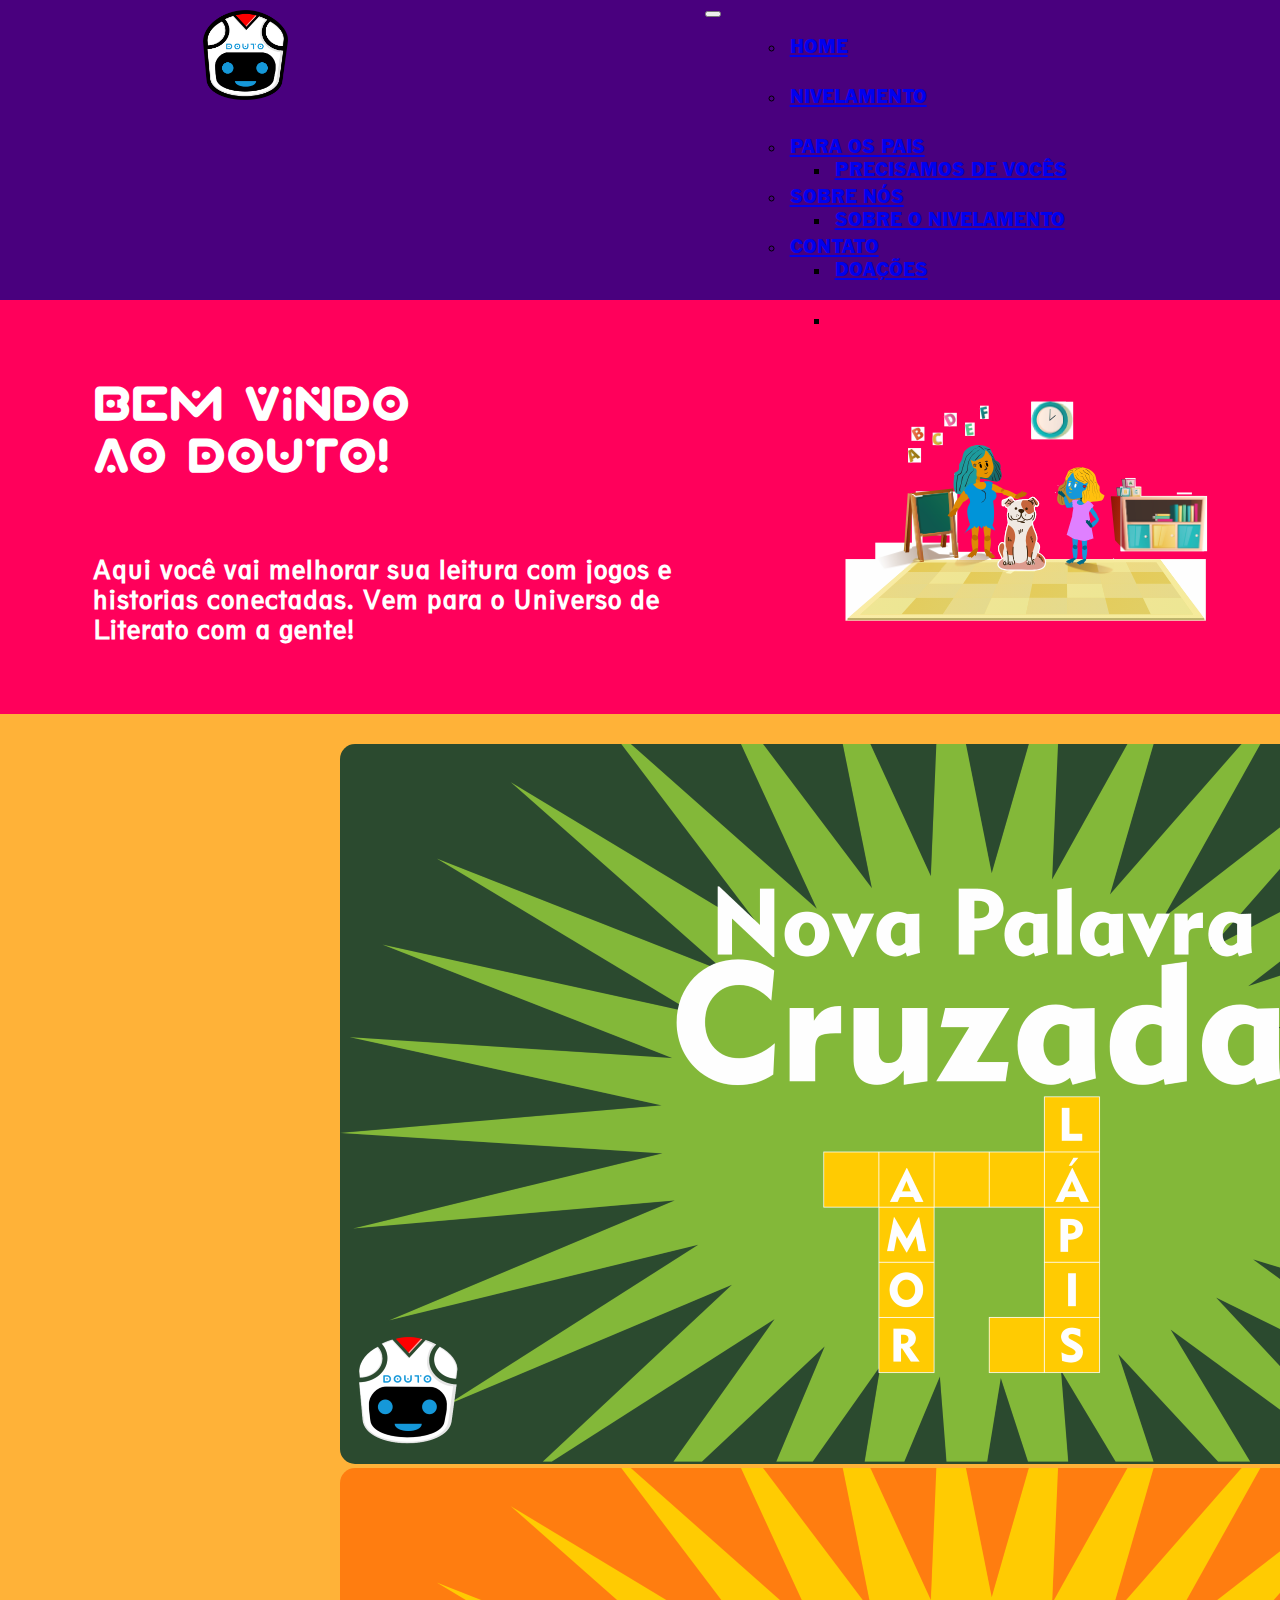
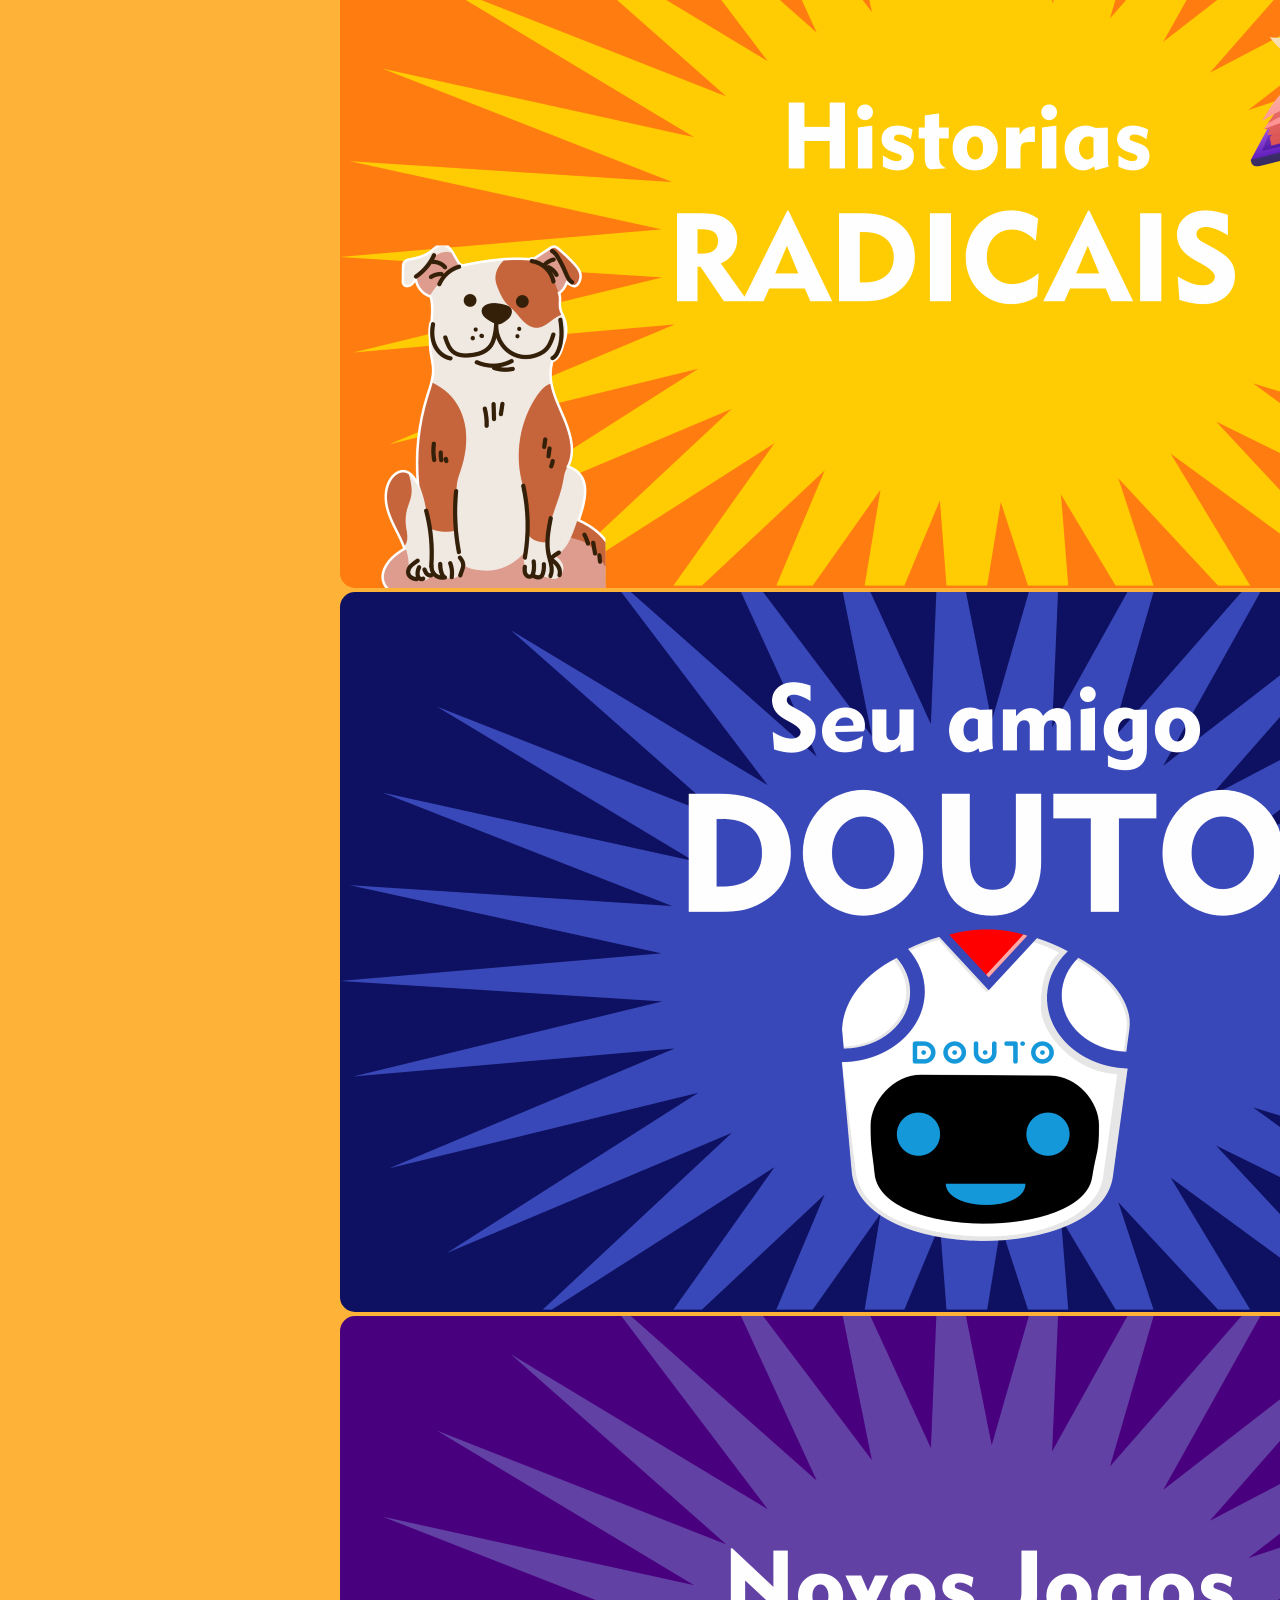
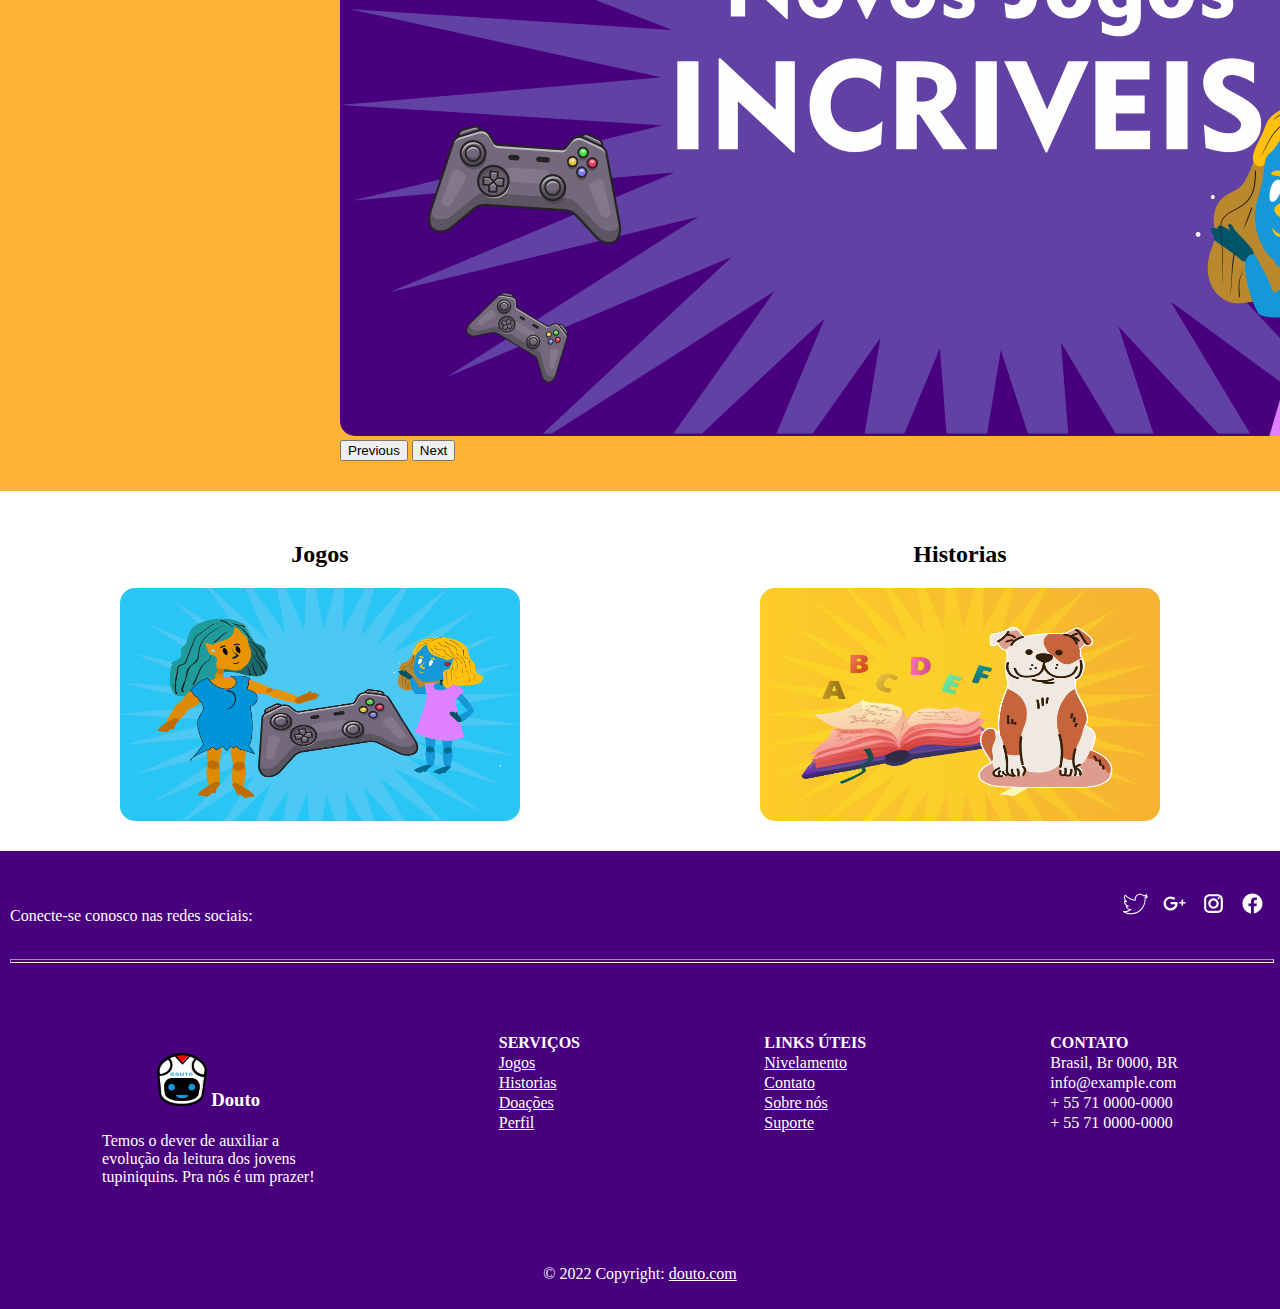
<file: SPRINT_01/index.html>
<!DOCTYPE html>
<html lang="pt-br">
<head>
    <meta charset="UTF-8">
    <meta http-equiv="X-UA-Compatible" content="IE=edge">
    <meta name="viewport" content="width=device-width, initial-scale=1.0">
    <link rel="stylesheet" href="index.css">
    <link rel="shortcut icon" href="assets/ico/logoico.png" type="image/x-icon">
    <script src="js/home/index.js"></script>
    <!-- Bootstrap-->
    <link href="https://cdn.jsdelivr.net/npm/bootstrap@5.0.2/dist/css/bootstrap.min.css" rel="stylesheet"
        integrity="sha384-EVSTQN3/azprG1Anm3QDgpJLIm9Nao0Yz1ztcQTwFspd3yD65VohhpuuCOmLASjC" crossorigin="anonymous">
    <script src="https://cdn.jsdelivr.net/npm/bootstrap@5.0.2/dist/js/bootstrap.bundle.min.js"
        integrity="sha384-MrcW6ZMFYlzcLA8Nl+NtUVF0sA7MsXsP1UyJoMp4YLEuNSfAP+JcXn/tWtIaxVXM"
        crossorigin="anonymous"></script>
    <title>HOME</title>
</head>
<body>
    <!-- Cabeçalho/Barra de navegação -->
    <header>
        <nav class="navbar navbar-expand-lg navbar-dark" id="navega">
            <div id="topo">
                <a href="#"><img class="logo" src="assets/logo/logoico.png" alt="Logo Life Style"></a>
            </div>
            <div>
                <button class="navbar-toggler" type="button" data-bs-toggle="collapse"
                    data-bs-target="#navbarSupportedContent" aria-controls="navbarSupportedContent"
                    aria-expanded="false" aria-label="Toggle navigation">
                    <span class="navbar-toggler-icon"></span>
                </button>
                <div class="collapse navbar-collapse" id="navbarSupportedContent">
                    <ul class="navbar-nav me-auto mb-2 mb-lg-0">
                        <ul class="navbar-nav">
                            <li class="nav-item">
                                <a class="nav-link active" aria-current="page" href="index.html">HOME</a>
                            </li>
                            <li class="nav-item">
                                <a class="nav-link active" aria-current="page" href="#">NIVELAMENTO</a>
                            </li>
                            <li class="nav-item dropdown">
                                <a class="nav-link dropdown-toggle text-white" href="#" id="navbarDropdown"
                                    role="button" data-bs-toggle="dropdown" aria-expanded="false">
                                    PARA OS PAIS
                                </a>
                                <ul class="dropdown-menu" aria-labelledby="navbarDropdown">
                                    <li><a class="dropdown-item" href="#">PRECISAMOS DE VOCÊS</a></li>
                                    <li><a class="dropdown-item" href="#">SOBRE O NIVELAMENTO</a></li>
                                    <li><a class="dropdown-item" href="#">DOAÇÕES</a></li>
                                    <li>
                                </ul>
                            </li>
                            <li class="nav-item">
                                <a class="nav-link active" aria-current="page" href="#">SOBRE NÓS</a>
                            </li>
                            <li class="nav-item">
                                <a class="nav-link active" aria-current="page" href="contato.html">CONTATO</a>
                            </li>
                        </ul>
                    </ul>
                </div>
            </div>
        </nav>
    </header>
    <!-- main com todas as seções -->
    <main>
        <!-- Seção de apresentação -->
        <section class="color-apresentacao">
            <div class="apresentacao">
                <div class="text-apresentacao">
                    <div>
                        <h1>Bem vindo <br> ao Douto!</h1>
                    </div>
                    <br>
                    <div>
                        <p>Aqui você vai melhorar sua
                            leitura com jogos e historias
                            conectadas. Vem para o Universo
                            de Literato com a gente!</p>
                    </div>
                </div>
                <div>
                    <img class="img-apresentacao" src="assets/img/Home/1.svg" alt="">
                </div>
            </div>
        </section>
        <!-- Seção de carrossel -->
        <section class="color-carrossel">
            <div id="carouselExampleControls" class="carousel slide carrossel" data-bs-ride="carousel">
                <div class="carousel-inner">
                    <div class="carousel-item active">
                        <img src="assets/img/Home/carrossel-1.png" class="d-block w-100" alt="...">
                    </div>
                    <div class="carousel-item">
                        <img src="assets/img/Home/carrossel-2.png" class="d-block w-100" alt="...">
                    </div>
                    <div class="carousel-item">
                        <img src="assets/img/Home/carrossel-3.png" class="d-block w-100" alt="...">
                    </div>
                    <div class="carousel-item">
                        <img src="assets/img/Home/carrossel-4.png" class="d-block w-100" alt="...">
                    </div>
                </div>
                <button class="carousel-control-prev" type="button" data-bs-target="#carouselExampleControls"
                    data-bs-slide="prev">
                    <span class="carousel-control-prev-icon" aria-hidden="true"></span>
                    <span class="visually-hidden">Previous</span>
                </button>
                <button class="carousel-control-next" type="button" data-bs-target="#carouselExampleControls"
                    data-bs-slide="next">
                    <span class="carousel-control-next-icon" aria-hidden="true"></span>
                    <span class="visually-hidden">Next</span>
                </button>
            </div>
        </section>
        <!-- Seção de jogos/historias -->
        <section class="jogos-historia">
            <div class="item">
                <h2>Jogos</h2>
                <button onclick="jogos()" class="conteudo jogos"></button>
            </div>
            <div class="item">
                <h2>Historias</h2>
                <button onclick="historias()" class="conteudo historias"></button>
            </div>
        </section>
    </main>
    <!-- Rodape de apresentação de desenvolvimentor/voltar para o inicio do site-->
    <footer>
        <div class="red-sociais">
            <div>
                <p>Conecte-se conosco nas redes sociais:</p>
            </div>
            <div>
                <a href="#"><img width="25px" src="assets/svg/twiter.svg" alt="twiter"></a>
                <a href="#"><img width="25px" src="assets/svg/gmail.svg" alt="gmail"></a>
                <a href="#"><img width="25" src="assets/svg/instagram.svg" alt="linkedin"></a>
                <a href="#"><img width="25" src="assets/svg/facebook.svg" alt="github"></a>
            </div>
        </div>
        <hr>
        <div class="box-table">
            <div class="tab">
                <table>
                    <tr>
                        <th>
                            <h3><img width="50" src="assets/ico/logoico.png" alt=""> Douto</h3>
                        </th>
                    </tr>
                    <tr>
                        <td>Temos o dever de auxiliar a <br> evolução da leitura dos jovens <br> tupiniquins. Pra nós é um prazer!</td>
                    </tr>
                </table>
            </div>
            <div class="tab">
                <table>
                    <tr>
                        <th><a class="rodFlex" href="">SERVIÇOS</a></th>
                    </tr>
                    <tr>
                        <td><a href="jogos.html">Jogos</a></td>
                        <td><a href="historias.html">Historias</a></td>
                        <td><a href="#">Doações</a></td>
                        <td><a href="#">Perfil</a></td>
                    </tr>
                </table>
            </div>
            <div class="tab">
                <table>
                    <tr>
                        <th><a class="rodFlex" href="">LINKS ÚTEIS</a></th>
                    </tr>
                    <tr>
                        <td><a href="#">Nivelamento</a></td>
                        <td><a href="contato.html">Contato</a></td>
                        <td><a href="#">Sobre nós</a></td>
                        <td><a href="#">Suporte</a></td>
                    </tr>
                </table>
            </div>
            <div class="tab">
                <table>
                    <tr>
                        <th><a class="rodFlex" href="">CONTATO</a></th>
                    </tr>
                    <tr>
                        <td><a class="rodFlex" href="#"> Brasil, Br 0000, BR</a></td>
                        <td><a class="rodFlex" href="#"> info@example.com</a></td>
                        <td><a class="rodFlex" href="#"> + 55 71 0000-0000</a></td>
                        <td><a class="rodFlex" href="#"> + 55 71 0000-0000</a></td>
                    </tr>
                </table>
            </div>
        </div>
        <div class="tab">
            <p>&copy; 2022 Copyright: <a href="#navega">douto.com</a></p>

        </div>
    </footer>
</body>
</html>
</file>
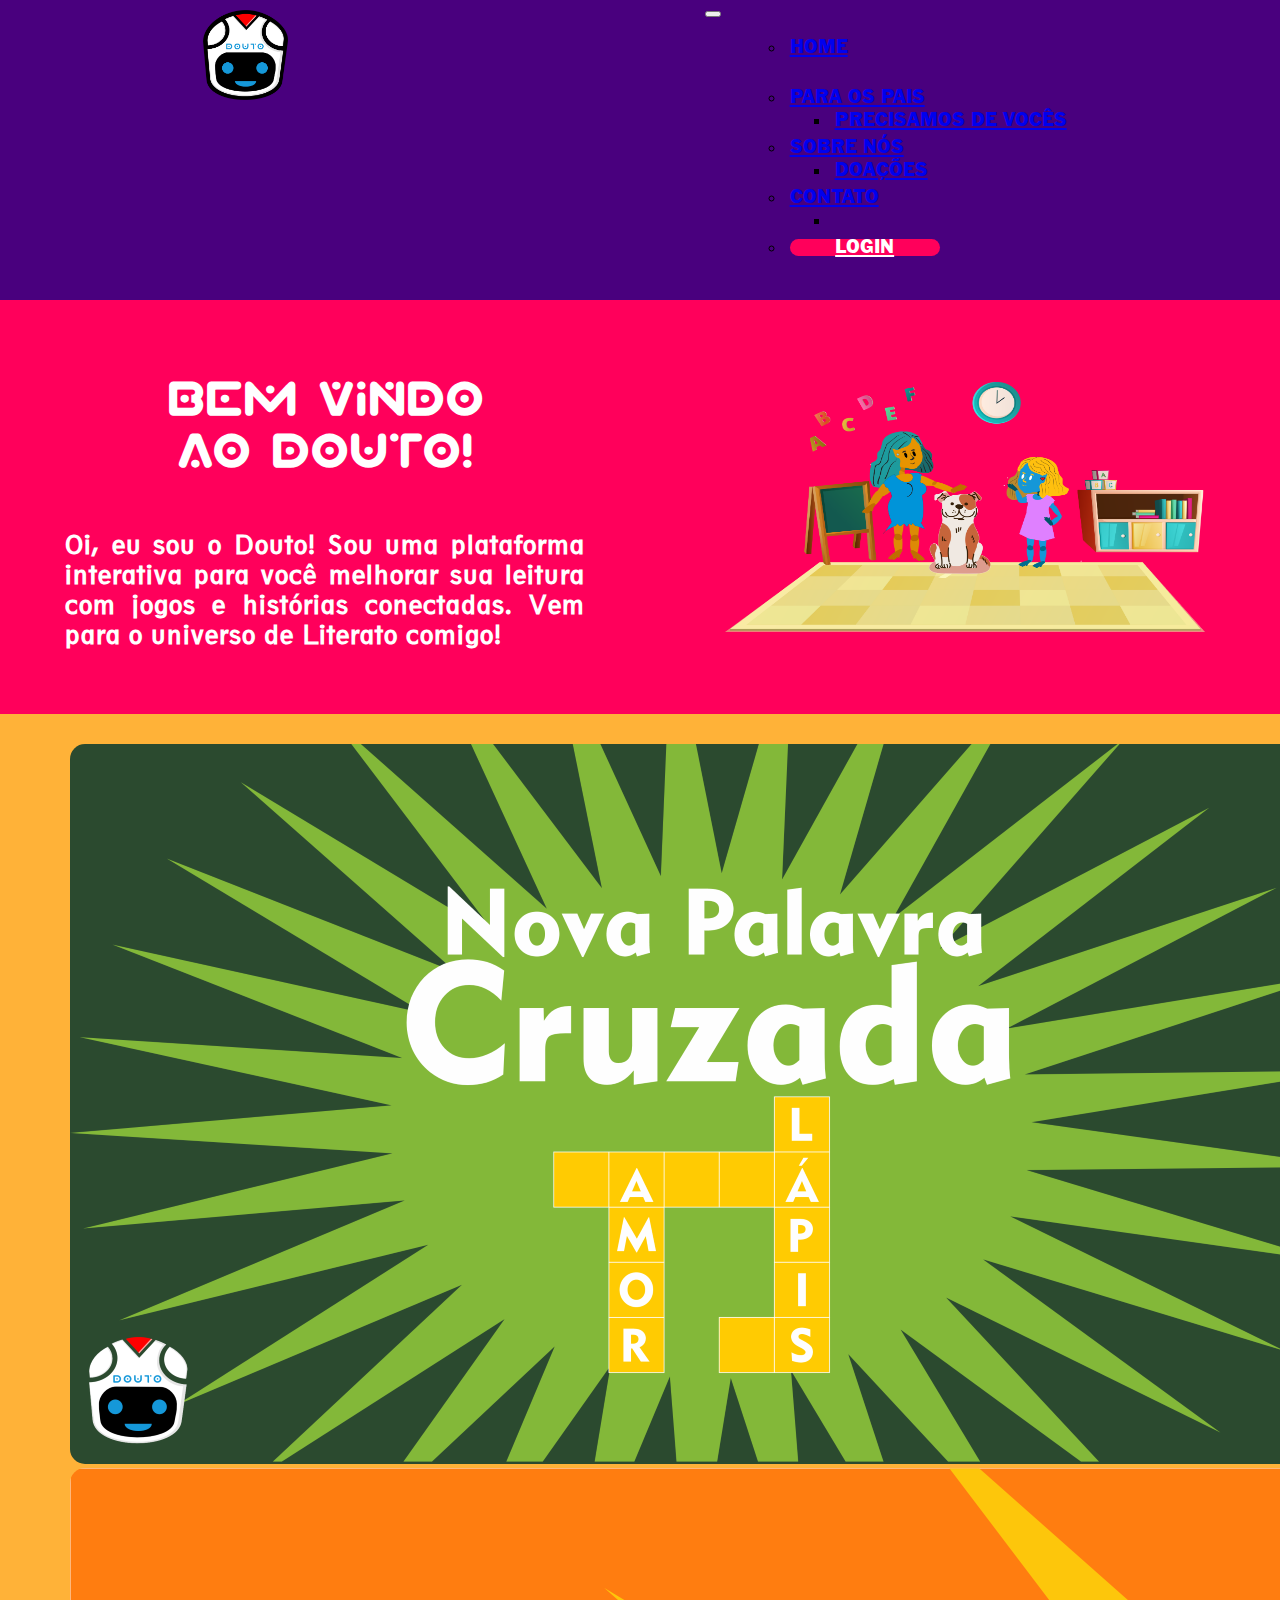
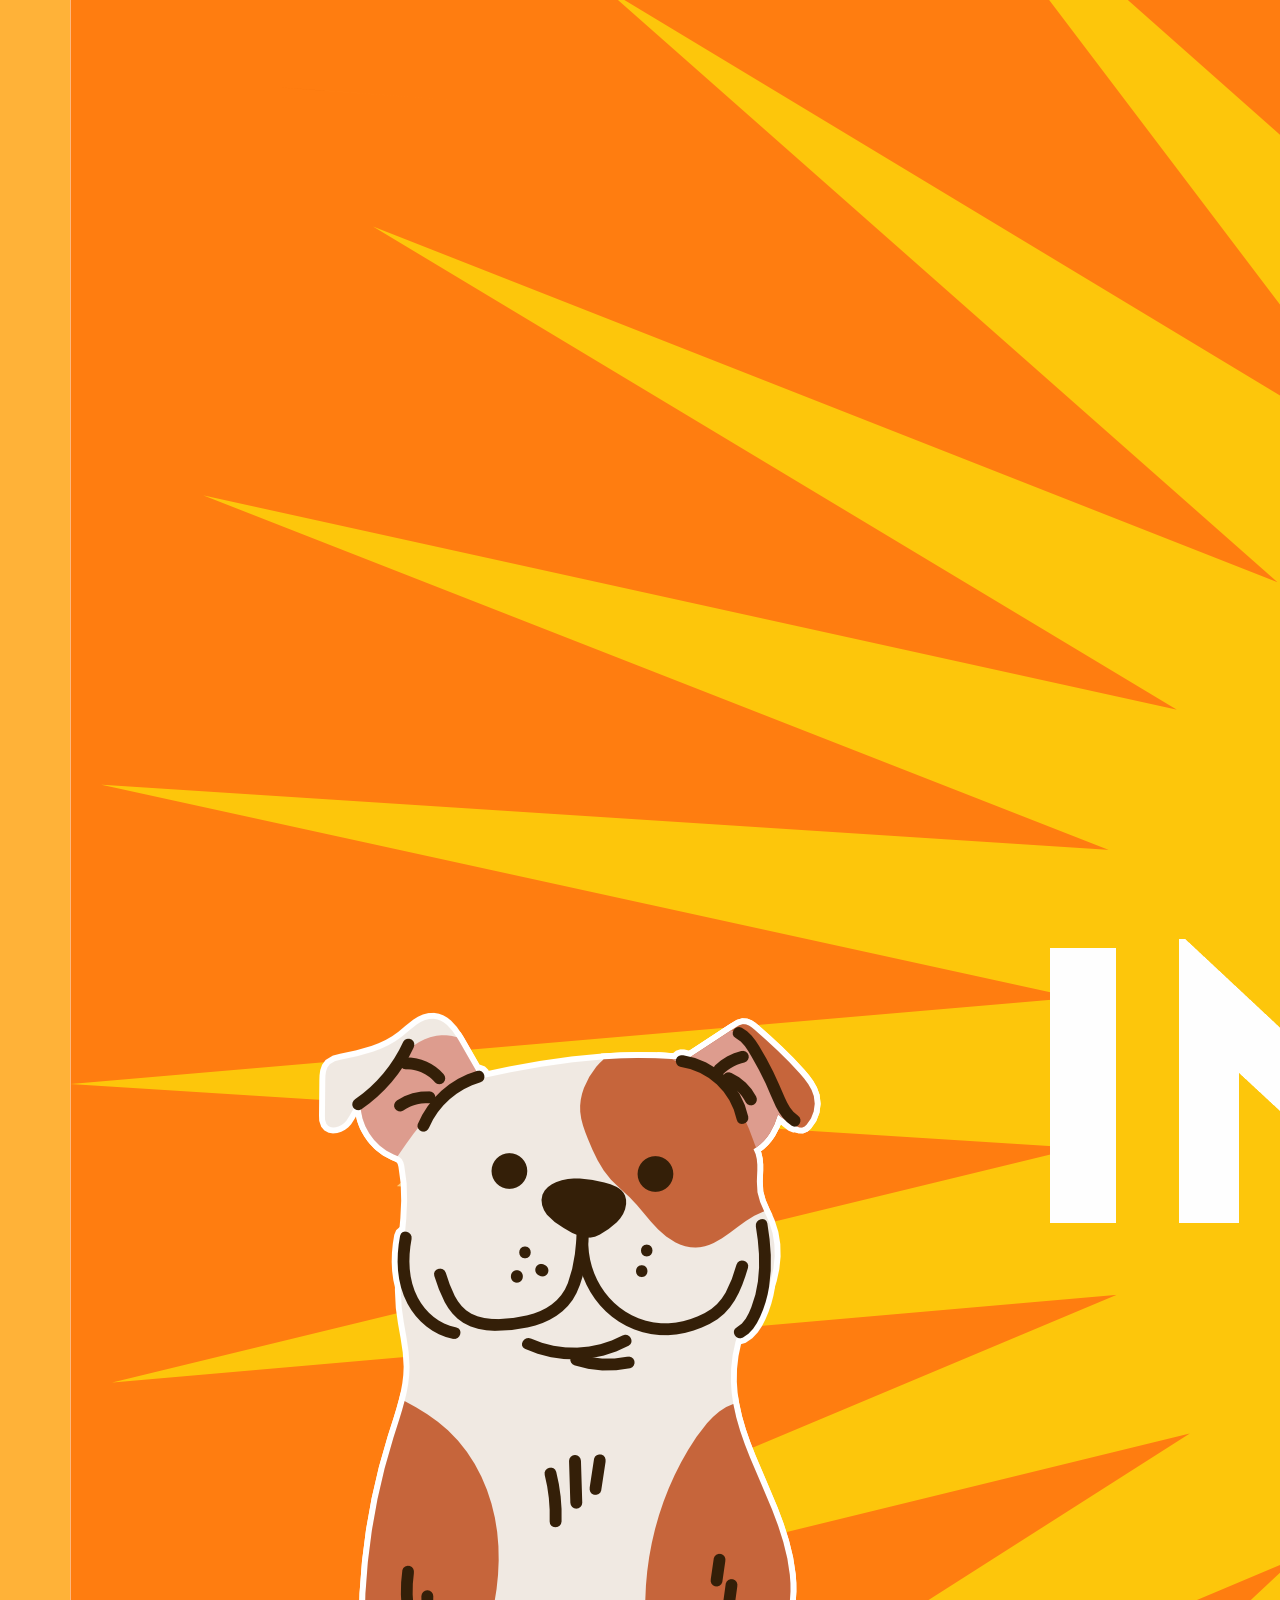
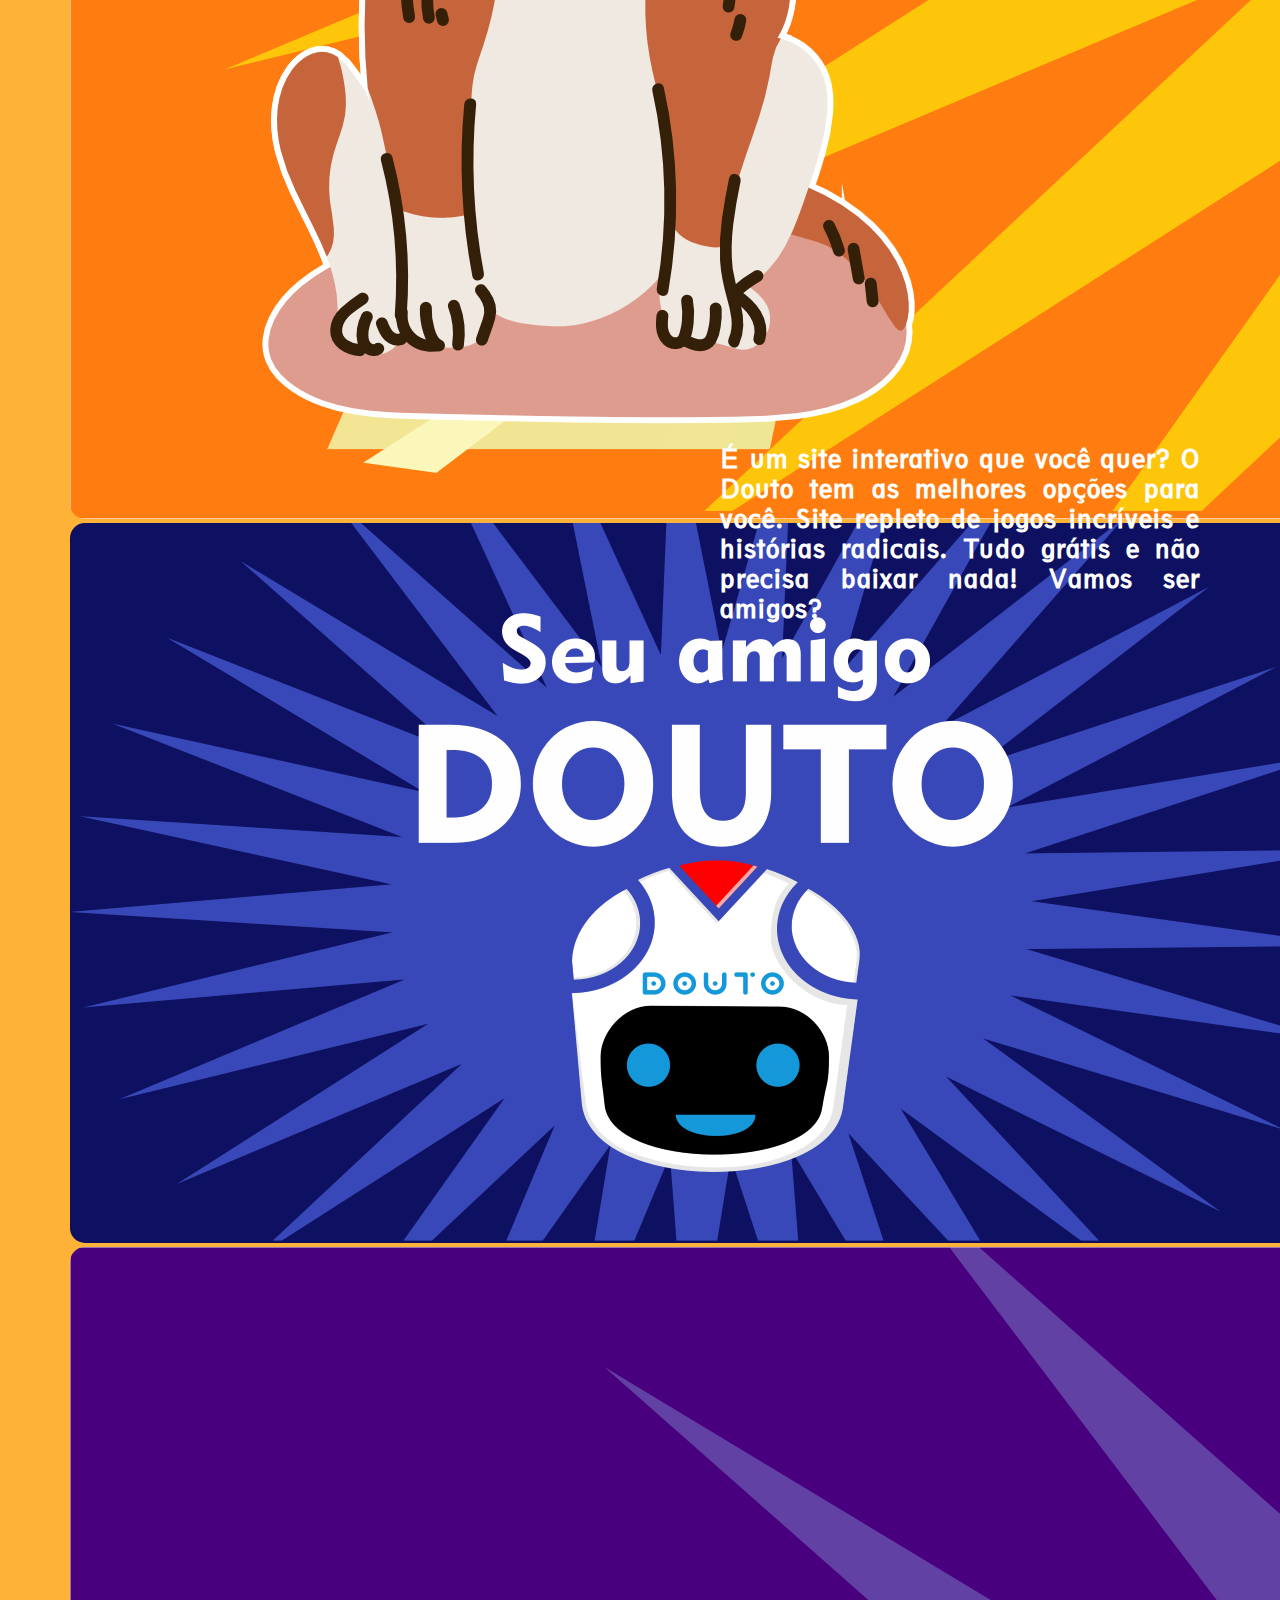
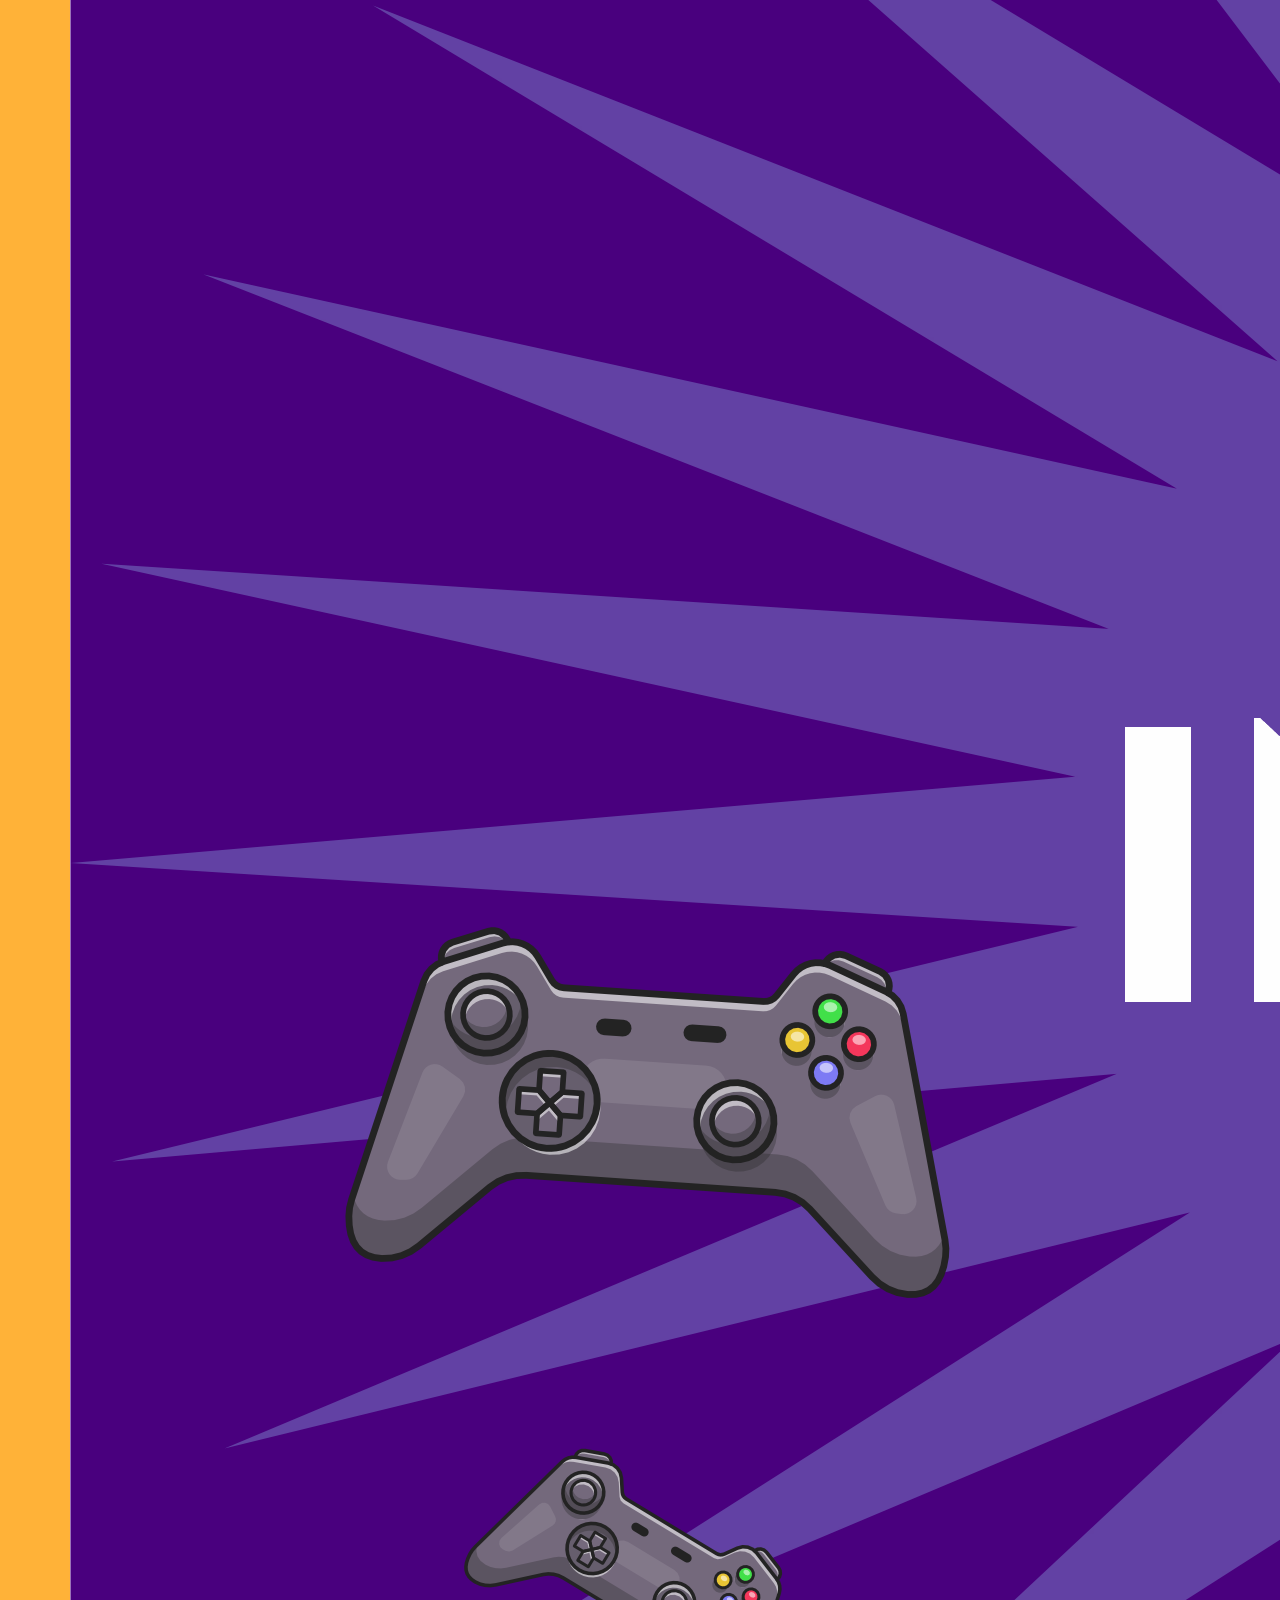
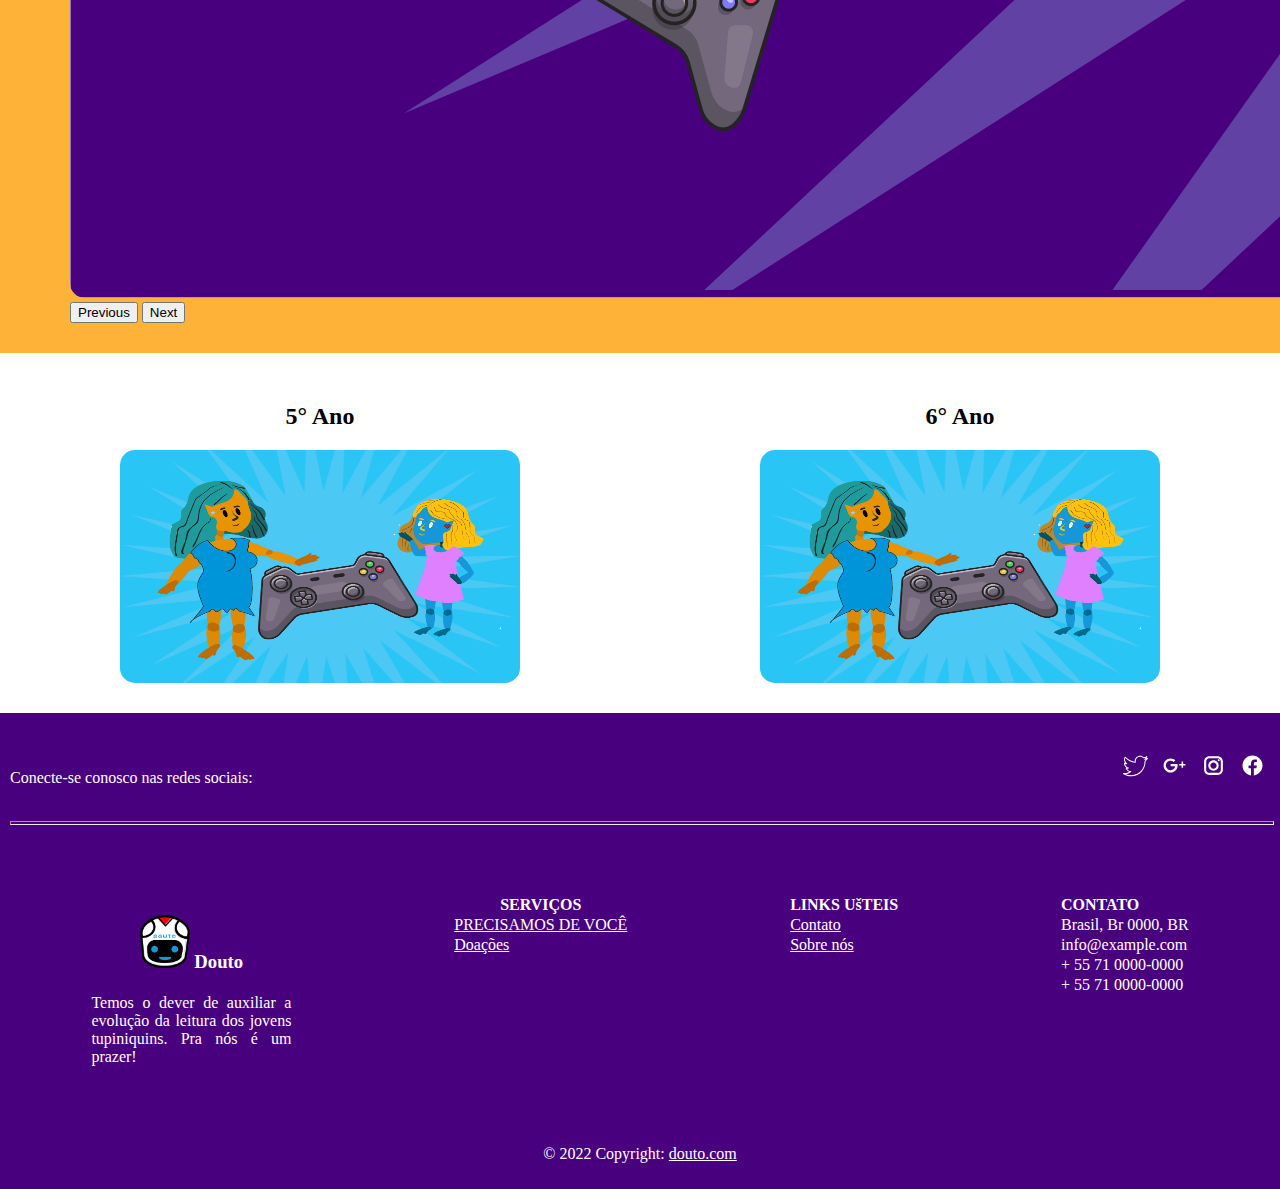
<file: SPRINT_02/mvc/src/main/webapp/index.html>
<!DOCTYPE html>
<html>
<head>
<meta charset="ISO-8859-1">
<link rel="stylesheet" href="./css/index.css">
<link rel="shortcut icon" href="./assets/ico/logoico.png" type="image/x-icon">
<script src="./js/home/index.js"></script>

<!-- Bootstrap-->
<link href="https://cdn.jsdelivr.net/npm/bootstrap@5.0.2/dist/css/bootstrap.min.css" rel="stylesheet"
    integrity="sha384-EVSTQN3/azprG1Anm3QDgpJLIm9Nao0Yz1ztcQTwFspd3yD65VohhpuuCOmLASjC" crossorigin="anonymous">
<script src="https://cdn.jsdelivr.net/npm/bootstrap@5.0.2/dist/js/bootstrap.bundle.min.js"
    integrity="sha384-MrcW6ZMFYlzcLA8Nl+NtUVF0sA7MsXsP1UyJoMp4YLEuNSfAP+JcXn/tWtIaxVXM"
    crossorigin="anonymous"></script>
<title>HOME</title>
</head>
<body>
    <!-- Cabe�alho/Barra de navega��o -->
    <header>
        <nav class="navbar navbar-expand-lg navbar-dark" id="navega">
            <div id="topo">
                <a href="./index.html"><img class="logo" src="./assets/logo/logoico.png" alt="Logo Life Style"></a>
            </div>
            <div>
                <button class="navbar-toggler" type="button" data-bs-toggle="collapse"
                    data-bs-target="#navbarSupportedContent" aria-controls="navbarSupportedContent"
                    aria-expanded="false" aria-label="Toggle navigation">
                    <span class="navbar-toggler-icon"></span>
                </button>
                <div class="collapse navbar-collapse" id="navbarSupportedContent">
                    <ul class="navbar-nav me-auto mb-2 mb-lg-0">
                        <ul class="navbar-nav">
                            <li class="nav-item">
                                <a class="nav-link active" aria-current="page" href="index.html">HOME</a>
                            </li>
                            <li class="nav-item dropdown">
                                <a class="nav-link dropdown-toggle text-white" href="#" id="navbarDropdown"
                                    role="button" data-bs-toggle="dropdown" aria-expanded="false">
                                    PARA OS PAIS
                                </a>
                                <ul class="dropdown-menu" aria-labelledby="navbarDropdown">
                                    <li><a class="dropdown-item" href="needYou.html">PRECISAMOS DE VOC�S</a></li>
                                    <li><a class="dropdown-item" href="doacoes.html">DOA��ES</a></li>
                                    <li>
                                </ul>
                            </li>
                            <li class="nav-item">
                                <a class="nav-link active" aria-current="page" href="sobrenos.html">SOBRE N�S</a>
                            </li>
                            <li class="nav-item">
                                <a class="nav-link active" aria-current="page" href="contato.html">CONTATO</a>
                            </li>
                            <li class="nav-item">
                                <a class="nav-link active" id="btn-login" aria-current="page"
                                    href="loginE.html">LOGIN</a>
                            </li>
                        </ul>
                    </ul>
                </div>
            </div>
        </nav>
    </header>
<!-- main com todas as se��es -->
    <main>
        <!-- Se��o de apresenta��o -->
        <section class="color-apresentacao">
            <div class="apresentacao">
                <div class="text-apresentacao">
                    <div>
                        <h1>Bem vindo <br> ao Douto!</h1>
                    </div>
                    <br>
                    <div>
                        <p>Oi, eu sou o Douto! Sou uma plataforma interativa para voc� melhorar sua leitura com jogos e
                            hist�rias conectadas. Vem para o universo de Literato comigo!</p>
                    </div>
                </div>
                <div class="img-apresentacao">
                    <!--<img src="../assets/img/Home/1.svg" alt="">--->
                </div>
            </div>
        </section>
        <!-- Se��o de carrossel -->
        <section class="color-carrossel">
            <div id="carouselExampleControls" class="carousel slide carrossel" data-bs-ride="carousel">
                
                <div class="carousel-inner">
                    <div class="carousel-item active">
                        <img src="./assets/img/Home/carrossel-1.png" class="d-block w-100" alt="...">
                    </div>
                    <div class="carousel-item">
                        <img src="./assets/img/Home/carrossel-2.png" class="d-block w-100" alt="...">
                    </div>
                    <div class="carousel-item">
                        <img src="./assets/img/Home/carrossel-3.png" class="d-block w-100" alt="...">
                    </div>
                    <div class="carousel-item">
                        <img src="./assets/img/Home/carrossel-4.png" class="d-block w-100" alt="...">
                    </div>
                </div>
                <button class="carousel-control-prev" type="button" data-bs-target="#carouselExampleControls"
                    data-bs-slide="prev">
                    <span class="carousel-control-prev-icon" aria-hidden="true"></span>
                    <span class="visually-hidden">Previous</span>
                </button>
                <button class="carousel-control-next" type="button" data-bs-target="#carouselExampleControls"
                    data-bs-slide="next">
                    <span class="carousel-control-next-icon" aria-hidden="true"></span>
                    <span class="visually-hidden">Next</span>
                </button>
            </div>
            <div class="quemSou">
                <h2>� um site interativo que voc� quer? O Douto tem as melhores op��es para voc�. Site repleto de
                    jogos incr�veis e hist�rias radicais. Tudo gr�tis e n�o precisa baixar nada! Vamos ser amigos?
                </h2>
            </div>
        </section>
        <!-- Se��o de jogos/historias -->
        <section class="jogos-historia">
            <div class="item">
                <h2>5� Ano</h2>
                <a class="conteudo jogos" href="hq.html"></a>
            </div>
            <div class="item">
                <h2>6� Ano</h2>
                <a class="conteudo jogos" href="hs.html"></a>
            </div>
        </section>
    </main>
    <!-- Rodape de apresenta��o de desenvolvimentor/voltar para o inicio do site-->
   <footer>
        <div class="red-sociais">
            <div>
                <p>Conecte-se conosco nas redes sociais:</p>
            </div>
            <div>
                <a href="#"><img width="25px" src="./assets/svg/twiter.svg" alt="twiter"></a>
                <a href="#"><img width="25px" src="./assets/svg/gmail.svg" alt="gmail"></a>
                <a href="#"><img width="25" src="./assets/svg/instagram.svg" alt="linkedin"></a>
                <a href="#"><img width="25" src="./assets/svg/facebook.svg" alt="github"></a>
            </div>
        </div>
        <hr>
        <div class="box-table">
            <div class="tab">
                <table>
                    <tr>
                        <th>
                            <h3><img width="50" src="./assets/ico/logoico.png" alt=""> Douto</h3>
                        </th>
                    </tr>
                    <tr>
                        <td class="apresentRodape">Temos o dever de auxiliar a  evolu��o da leitura dos jovens tupiniquins. Pra n�s � um prazer!</td>
                    </tr>
                </table>
            </div>
            <div class="tab">
                <table>
                    <tr>
                        <th>SERVI�OS</th>
                    </tr>
                    <tr>
                        <td><a href="needYou.html">PRECISAMOS DE VOC�</a></td>
                       
                        <td><a href="doacoes.html">Doa��es</a></td>
                      
                    </tr>
                </table>
            </div>
            <div class="tab">
                <table>
                    <tr>
                        <th><a class="rodFlex" href="">LINKS U�TEIS</a></th>
                    </tr>
                    <tr>
                        
                        <td><a href="contato.html">Contato</a></td>
                        <td><a href="sobrenos.html">Sobre n�s</a></td>
                    </tr>
                </table>
            </div>
            <div class="tab">
                <table>
                    <tr>
                        <th><a class="rodFlex" href="contato.html">CONTATO</a></th>
                    </tr>
                    <tr>
                        <td> Brasil, Br 0000, BR</a></td>
                        <td> info@example.com</td>
                        <td> + 55 71 0000-0000</td>
                        <td> + 55 71 0000-0000</td>
                    </tr>
                </table>
            </div>
        </div>
        <div class="tab">
            <p>&copy; 2022 Copyright: <a href="#navega">douto.com</a></p>
        </div>
    </footer>
</body>

</html>
</file>
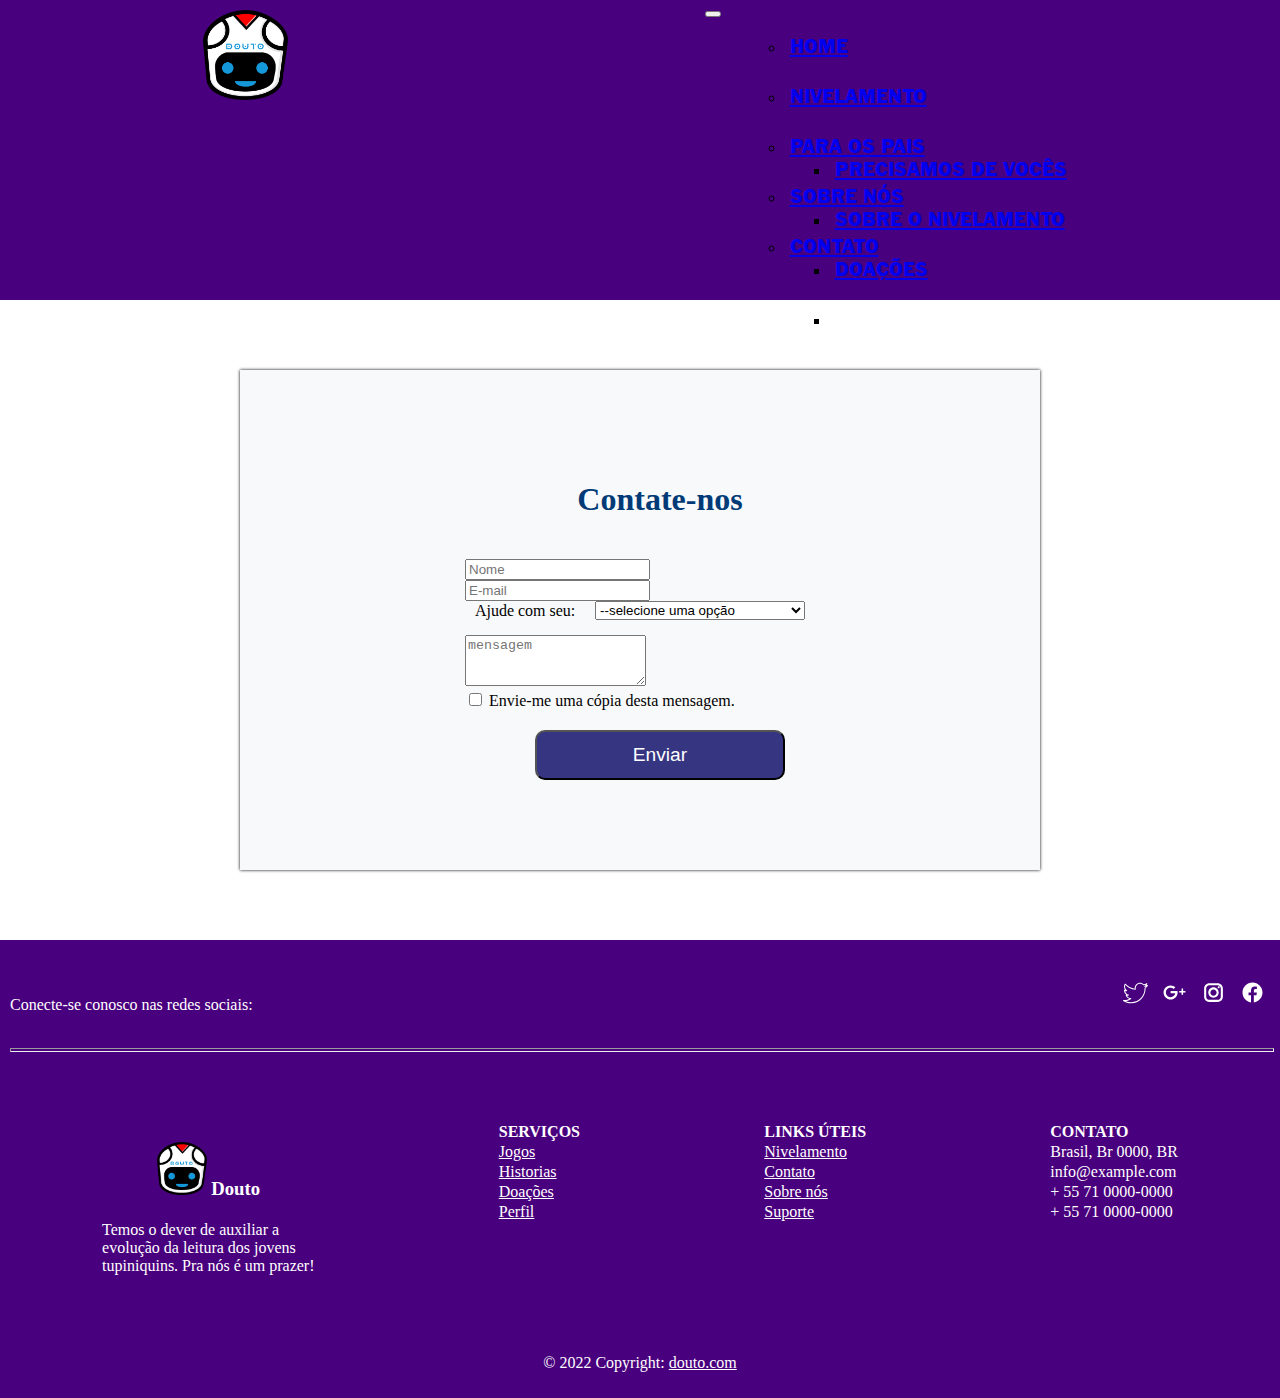
<file: SPRINT_01/contato.html>
<!DOCTYPE html>
<html lang="pt-br">
<head>
    <meta charset="UTF-8">
    <meta http-equiv="X-UA-Compatible" content="IE=edge">
    <meta name="viewport" content="width=device-width, initial-scale=1.0">
    <link rel="stylesheet" href="contato.css">
    <link rel="shortcut icon" href="assets/ico/logoico.png" type="image/x-icon">
    <script src="js/jogos/jogos.js"></script>
    <!-- Bootstrap-->
    <link href="https://cdn.jsdelivr.net/npm/bootstrap@5.0.2/dist/css/bootstrap.min.css" rel="stylesheet"
        integrity="sha384-EVSTQN3/azprG1Anm3QDgpJLIm9Nao0Yz1ztcQTwFspd3yD65VohhpuuCOmLASjC" crossorigin="anonymous">
    <script src="https://cdn.jsdelivr.net/npm/bootstrap@5.0.2/dist/js/bootstrap.bundle.min.js"
        integrity="sha384-MrcW6ZMFYlzcLA8Nl+NtUVF0sA7MsXsP1UyJoMp4YLEuNSfAP+JcXn/tWtIaxVXM"
        crossorigin="anonymous"></script>
    <title>CONTATO</title>
</head>
<body>
    <!-- Cabeçalho/Barra de navegação -->
    <header>
        <nav class="navbar navbar-expand-lg navbar-dark" id="navega">
            <div id="topo">
                <a href="#"><img class="logo" src="assets/logo/logoico.png" alt="Logo Life Style"></a>
            </div>
            <div>
                <button class="navbar-toggler" type="button" data-bs-toggle="collapse"
                    data-bs-target="#navbarSupportedContent" aria-controls="navbarSupportedContent"
                    aria-expanded="false" aria-label="Toggle navigation">
                    <span class="navbar-toggler-icon"></span>
                </button>
                <div class="collapse navbar-collapse" id="navbarSupportedContent">
                    <ul class="navbar-nav me-auto mb-2 mb-lg-0">
                        <ul class="navbar-nav">
                            <li class="nav-item">
                                <a class="nav-link active" aria-current="page" href="index.html">HOME</a>
                            </li>
                            <li class="nav-item">
                                <a class="nav-link active" aria-current="page" href="sobre.html">NIVELAMENTO</a>
                            </li>
                            <li class="nav-item dropdown">
                                <a class="nav-link dropdown-toggle text-white" href="#" id="navbarDropdown"
                                    role="button" data-bs-toggle="dropdown" aria-expanded="false">
                                    PARA OS PAIS
                                </a>
                                <ul class="dropdown-menu" aria-labelledby="navbarDropdown">
                                    <li><a class="dropdown-item" href="#">PRECISAMOS DE VOCÊS</a></li>
                                    <li><a class="dropdown-item" href="#">SOBRE O NIVELAMENTO</a></li>
                                    <li><a class="dropdown-item" href="#">DOAÇÕES</a></li>
                                    <li>
                                </ul>
                            </li>
                            <li class="nav-item">
                                <a class="nav-link active" aria-current="page" href="destino.html">SOBRE NÓS</a>
                            </li>
                            <li class="nav-item">
                                <a class="nav-link active" aria-current="page" href="contato.html">CONTATO</a>
                            </li>
                        </ul>
                    </ul>
                </div>
            </div>
        </nav>
    </header>
    <!-- main com todas as seções -->
    <main>
         <!-- Seção de feedback-->
         <section>
            <div class="box">
                <div class="title">
                    <h1>Contate-nos</h1>
                </div>
                <div class="mb-3">
                    <input type="text" class="form-control" id="exampleFormControlInput1"
                        placeholder="Nome">
                </div>
                <div class="mb-3">
                    <input type="email" class="form-control" id="exampleFormControlInput1"
                        placeholder="E-mail">
                </div>
                <div class="dropdown-feed">
                    <label>Ajude com seu:</label>
                    <select class="form-select" id="feedback" aria-label="Default select example" required>
                        <option selected>--selecione uma opção</option>
                        <option value="1">Feedback</option>
                        <option value="2">Reportar bug</option>
                        <option value="3">Suporte</option>
                        <option value="4">Solicitar Recursos</option>
                    </select>
                </div>
                <div>
                    <textarea class="form-control" id="exampleFormControlTextarea1" rows="3" placeholder="mensagem"></textarea>
                </div>
                <div class="col-12">
                    <div class="form-check">
                      <input class="form-check-input" type="checkbox" value="" id="invalidCheck" required>
                      <label class="form-check-label" for="invalidCheck">
                        Envie-me uma cópia desta mensagem.
                      </label>
                      <div class="invalid-feedback">
                      </div>
                    </div>
                  </div>
                  <div class="bt">
                    <button type="button" class="btn" id="botao">Enviar</button>
                  </div>
            </div>
        </section>  
    </main>
    <!-- Rodape de apresentação de desenvolvimentor/voltar para o inicio do site-->
    <footer>
        <div class="red-sociais">
            <div>
                <p>Conecte-se conosco nas redes sociais:</p>
            </div>
            <div>
                <a href="#"><img width="25px" src="assets/svg/twiter.svg" alt="twiter"></a>
                <a href="#"><img width="25px" src="assets/svg/gmail.svg" alt="gmail"></a>
                <a href="#"><img width="25" src="assets/svg/instagram.svg" alt="linkedin"></a>
                <a href="#"><img width="25" src="assets/svg/facebook.svg" alt="github"></a>
            </div>
        </div>
        <hr>
        <div class="box-table">
            <div class="tab">
                <table>
                    <tr>
                        <th>
                            <h3><img width="50" src="assets/ico/logoico.png" alt=""> Douto</h3>
                        </th>
                    </tr>
                    <tr>
                        <td>Temos o dever de auxiliar a <br> evolução da leitura dos jovens <br> tupiniquins. Pra nós é um prazer!</td>
                    </tr>
                </table>
            </div>
            <div class="tab">
                <table>
                    <tr>
                        <th><a class="rodFlex" href="">SERVIÇOS</a></th>
                    </tr>
                    <tr>
                        <td><a href="jogos.html">Jogos</a></td>
                        <td><a href="historias.html">Historias</a></td>
                        <td><a href="#">Doações</a></td>
                        <td><a href="#">Perfil</a></td>
                    </tr>
                </table>
            </div>
            <div class="tab">
                <table>
                    <tr>
                        <th><a class="rodFlex" href="">LINKS ÚTEIS</a></th>
                    </tr>
                    <tr>
                        <td><a href="#">Nivelamento</a></td>
                        <td><a href="contato.html">Contato</a></td>
                        <td><a href="#">Sobre nós</a></td>
                        <td><a href="#">Suporte</a></td>
                    </tr>
                </table>
            </div>
            <div class="tab">
                <table>
                    <tr>
                        <th><a class="rodFlex" href="">CONTATO</a></th>
                    </tr>
                    <tr>
                        <td><a class="rodFlex" href="#"> Brasil, Br 0000, BR</a></td>
                        <td><a class="rodFlex" href="#"> info@example.com</a></td>
                        <td><a class="rodFlex" href="#"> + 55 71 0000-0000</a></td>
                        <td><a class="rodFlex" href="#"> + 55 71 0000-0000</a></td>
                    </tr>
                </table>
            </div>
        </div>
        <div class="tab">
            <p>&copy; 2022 Copyright: <a href="#navega">douto.com</a></p>

        </div>
    </footer>
</body>
</html>
</file>
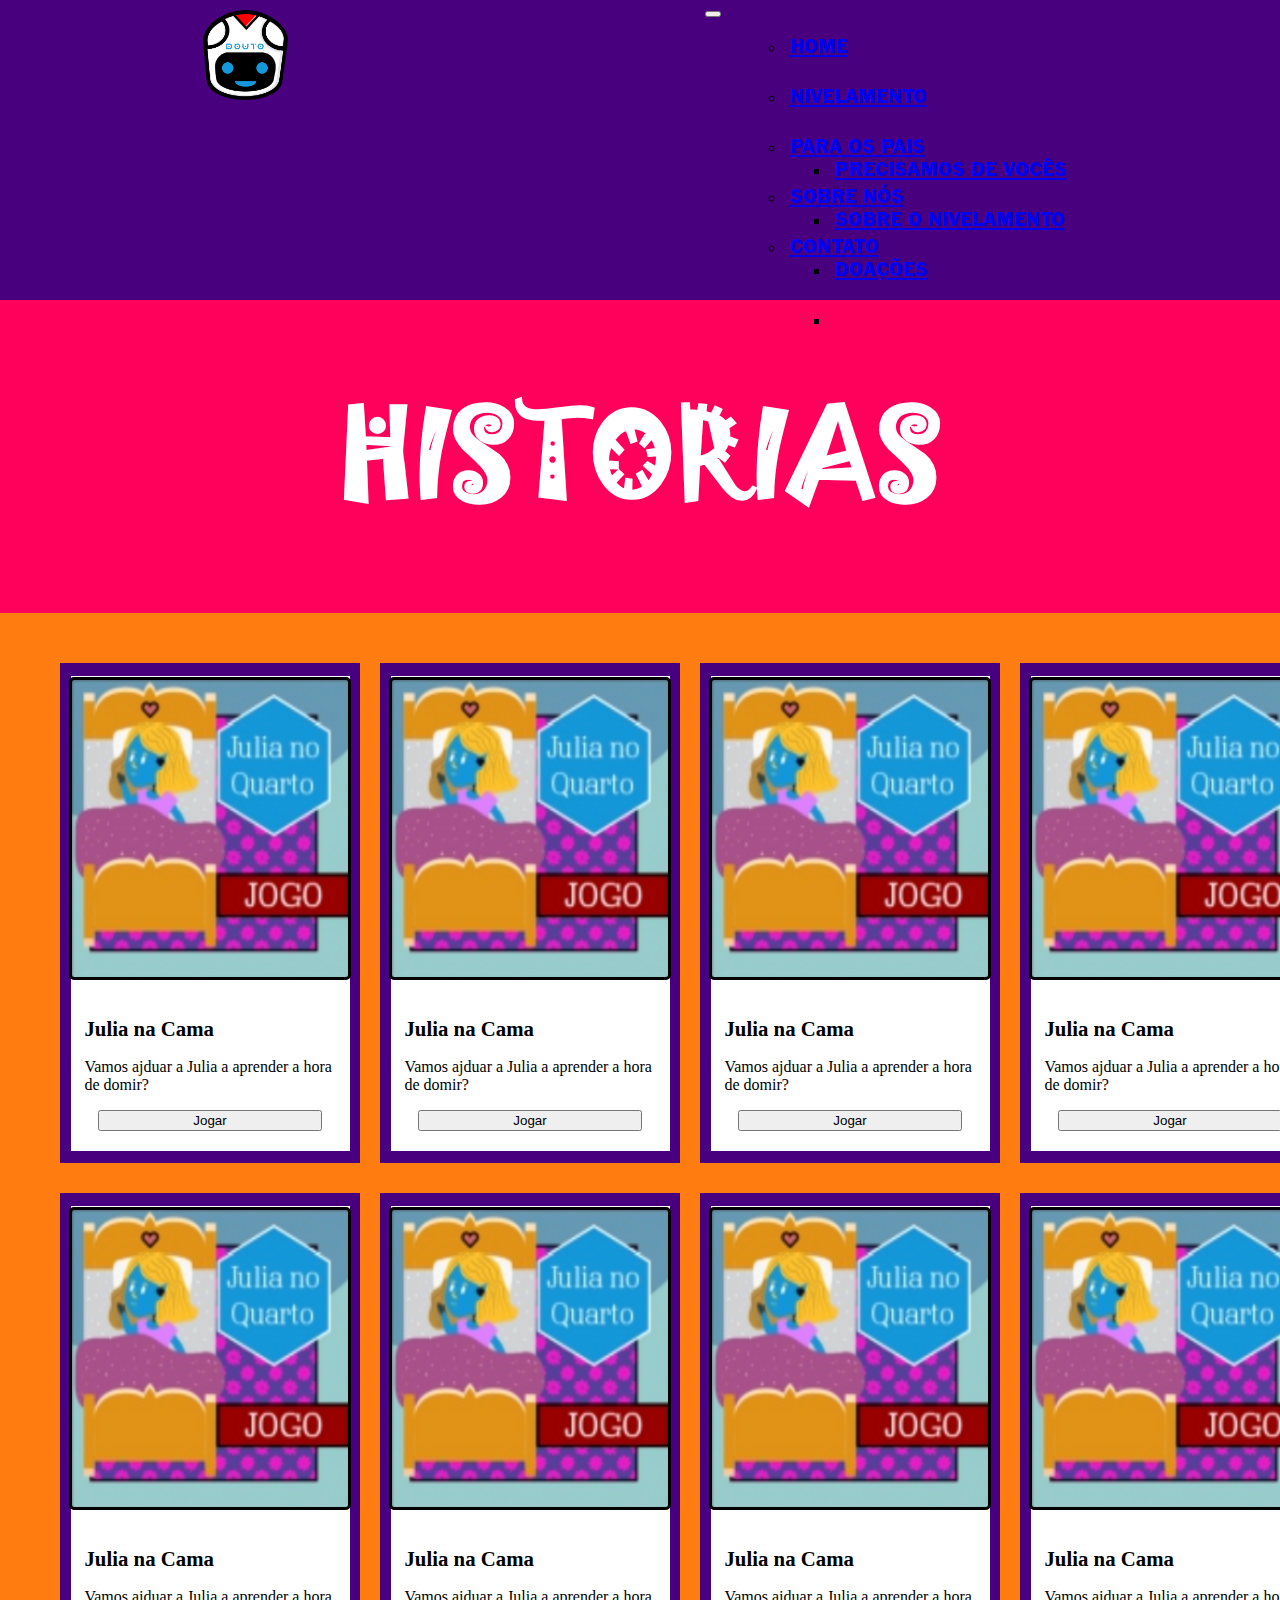
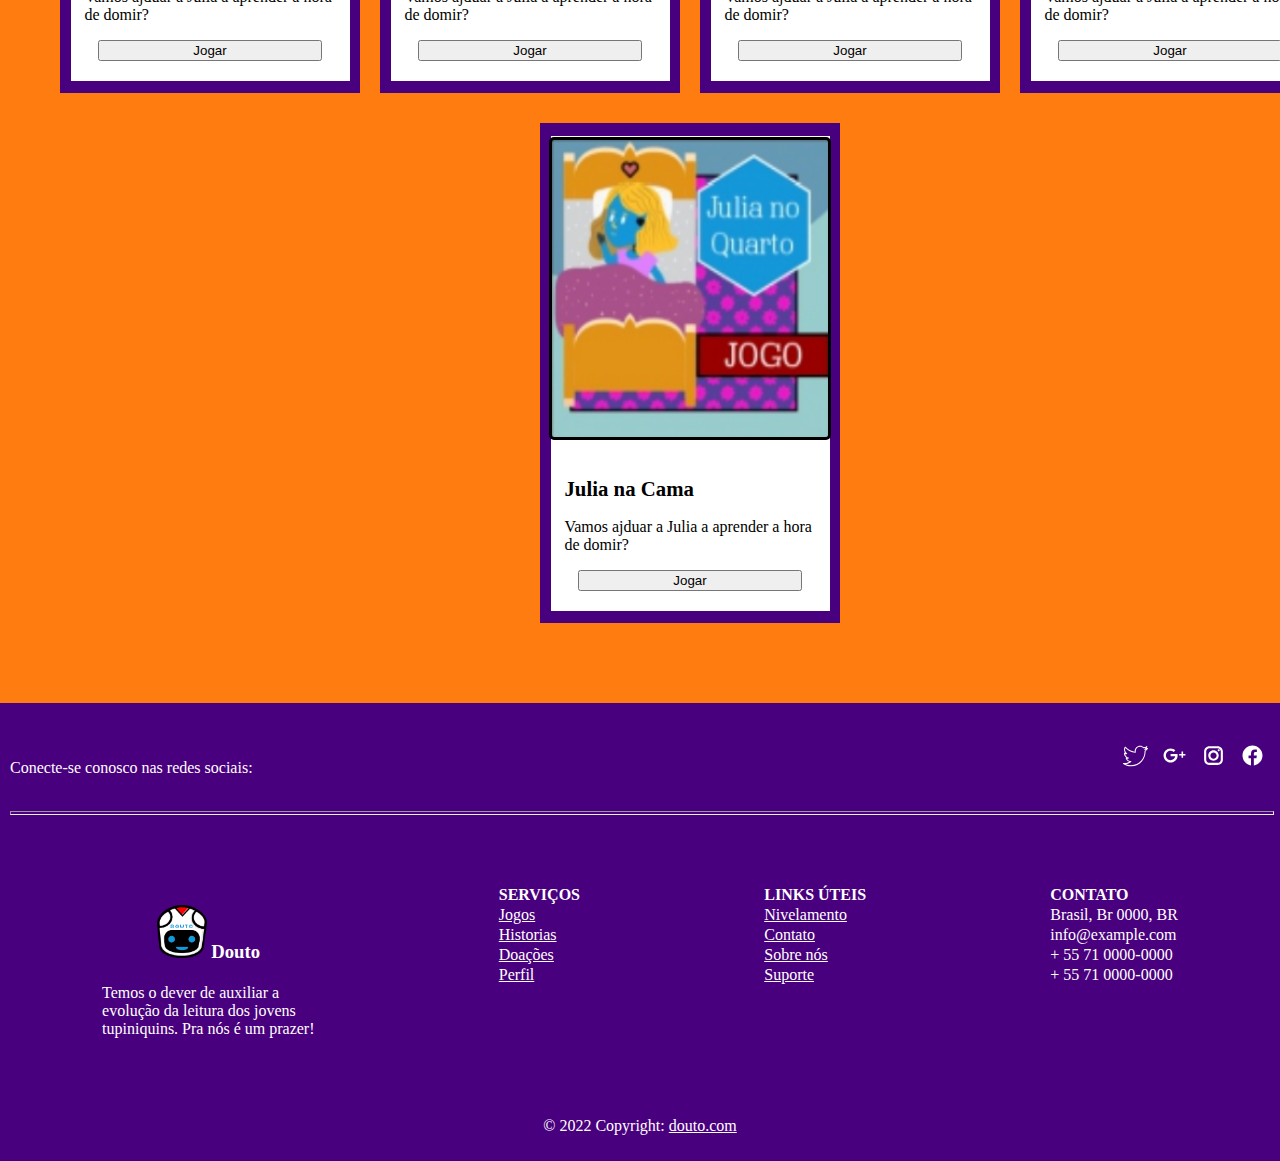
<file: SPRINT_01/historias.html>
<!DOCTYPE html>
<html lang="pt-br">
<head>
    <meta charset="UTF-8">
    <meta http-equiv="X-UA-Compatible" content="IE=edge">
    <meta name="viewport" content="width=device-width, initial-scale=1.0">
    <link rel="stylesheet" href="historias.css">
    <link rel="shortcut icon" href="assets/ico/logoico.png" type="image/x-icon">
    <script src="js/historia/historias.js"></script>
    <!-- Bootstrap-->
    <link href="https://cdn.jsdelivr.net/npm/bootstrap@5.0.2/dist/css/bootstrap.min.css" rel="stylesheet"
        integrity="sha384-EVSTQN3/azprG1Anm3QDgpJLIm9Nao0Yz1ztcQTwFspd3yD65VohhpuuCOmLASjC" crossorigin="anonymous">
    <script src="https://cdn.jsdelivr.net/npm/bootstrap@5.0.2/dist/js/bootstrap.bundle.min.js"
        integrity="sha384-MrcW6ZMFYlzcLA8Nl+NtUVF0sA7MsXsP1UyJoMp4YLEuNSfAP+JcXn/tWtIaxVXM"
        crossorigin="anonymous"></script>
    <title>HISTORIAS</title>
</head>
<body>
    <!-- Cabeçalho/Barra de navegação -->
    <header>
        <nav class="navbar navbar-expand-lg navbar-dark" id="navega">
            <div id="topo">
                <a href="#"><img class="logo" src="assets/logo/logoico.png" alt="Logo Life Style"></a>
            </div>
            <div>
                <button class="navbar-toggler" type="button" data-bs-toggle="collapse"
                    data-bs-target="#navbarSupportedContent" aria-controls="navbarSupportedContent"
                    aria-expanded="false" aria-label="Toggle navigation">
                    <span class="navbar-toggler-icon"></span>
                </button>
                <div class="collapse navbar-collapse" id="navbarSupportedContent">
                    <ul class="navbar-nav me-auto mb-2 mb-lg-0">
                        <ul class="navbar-nav">
                            <li class="nav-item">
                                <a class="nav-link active" aria-current="page" href="index.html">HOME</a>
                            </li>
                            <li class="nav-item">
                                <a class="nav-link active" aria-current="page" href="sobre.html">NIVELAMENTO</a>
                            </li>
                            <li class="nav-item dropdown">
                                <a class="nav-link dropdown-toggle text-white" href="#" id="navbarDropdown"
                                    role="button" data-bs-toggle="dropdown" aria-expanded="false">
                                    PARA OS PAIS
                                </a>
                                <ul class="dropdown-menu" aria-labelledby="navbarDropdown">
                                    <li><a class="dropdown-item" href="#">PRECISAMOS DE VOCÊS</a></li>
                                    <li><a class="dropdown-item" href="#">SOBRE O NIVELAMENTO</a></li>
                                    <li><a class="dropdown-item" href="#">DOAÇÕES</a></li>
                                    <li>
                                </ul>
                            </li>
                            <li class="nav-item">
                                <a class="nav-link active" aria-current="page" href="destino.html">SOBRE NÓS</a>
                            </li>
                            <li class="nav-item">
                                <a class="nav-link active" aria-current="page" href="contato.html">CONTATO</a>
                            </li>
                        </ul>
                    </ul>
                </div>
            </div>
        </nav>
    </header>
    <!-- main com todas as seções -->
    <main>
        <section class="title-historias">
            <h1>HISTORIAS</h1>
        </section>
        <section class="card-section">
            <div class="card-historias">
                <div class="card-conteudo">
                    <div class="card-imagem"></div>
                    <div class="card-text">
                        <div class="info">
                            <h2>Julia na Cama</h2>
                            <p>Vamos ajduar a Julia a aprender a hora de domir?</p>
                        </div>
                        <button class="btn btn-primary" id="botao" type="submit" onclick="historias()">Jogar</button>
                    </div>
                </div>
            </div>
            <div class="card-historias">
                <div class="card-conteudo">
                    <div class="card-imagem"></div>
                    <div class="card-text">
                        <div class="info">
                            <h2>Julia na Cama</h2>
                            <p>Vamos ajduar a Julia a aprender a hora de domir?</p>
                        </div>
                        <button class="btn btn-primary" id="botao" type="submit" onclick="historias()">Jogar</button>
                    </div>
                </div>
            </div>
            <div class="card-historias">
                <div class="card-conteudo">
                    <div class="card-imagem"></div>
                    <div class="card-text">
                        <div class="info">
                            <h2>Julia na Cama</h2>
                            <p>Vamos ajduar a Julia a aprender a hora de domir?</p>
                        </div>
                        <button class="btn btn-primary" id="botao" type="submit" onclick="historias()">Jogar</button>
                    </div>
                </div>
            </div>
            <div class="card-historias">
                <div class="card-conteudo">
                    <div class="card-imagem"></div>
                    <div class="card-text">
                        <div class="info">
                            <h2>Julia na Cama</h2>
                            <p>Vamos ajduar a Julia a aprender a hora de domir?</p>
                        </div>
                        <button class="btn btn-primary" id="botao" type="submit" onclick="historias()">Jogar</button>
                    </div>
                </div>
            </div>
            <div class="card-historias">
                <div class="card-conteudo">
                    <div class="card-imagem"></div>
                    <div class="card-text">
                        <div class="info">
                            <h2>Julia na Cama</h2>
                            <p>Vamos ajduar a Julia a aprender a hora de domir?</p>
                        </div>
                        <button class="btn btn-primary" id="botao" type="submit" onclick="historias()">Jogar</button>
                    </div>
                </div>
            </div>
            <div class="card-historias">
                <div class="card-conteudo">
                    <div class="card-imagem"></div>
                    <div class="card-text">
                        <div class="info">
                            <h2>Julia na Cama</h2>
                            <p>Vamos ajduar a Julia a aprender a hora de domir?</p>
                        </div>
                        <button class="btn btn-primary" id="botao" type="submit" onclick="historias()">Jogar</button>
                    </div>
                </div>
            </div>
            <div class="card-historias">
                <div class="card-conteudo">
                    <div class="card-imagem"></div>
                    <div class="card-text">
                        <div class="info">
                            <h2>Julia na Cama</h2>
                            <p>Vamos ajduar a Julia a aprender a hora de domir?</p>
                        </div>
                        <button class="btn btn-primary" id="botao" type="submit" onclick="historias()">Jogar</button>
                    </div>
                </div>
            </div>
            <div class="card-historias">
                <div class="card-conteudo">
                    <div class="card-imagem"></div>
                    <div class="card-text">
                        <div class="info">
                            <h2>Julia na Cama</h2>
                            <p>Vamos ajduar a Julia a aprender a hora de domir?</p>
                        </div>
                        <button class="btn btn-primary" id="botao" type="submit" onclick="historias()">Jogar</button>
                    </div>
                </div>
            </div>
            <div class="card-historias">
                <div class="card-conteudo">
                    <div class="card-imagem"></div>
                    <div class="card-text">
                        <div class="info">
                            <h2>Julia na Cama</h2>
                            <p>Vamos ajduar a Julia a aprender a hora de domir?</p>
                        </div>
                        <button class="btn btn-primary" id="botao" type="submit" onclick="historias()">Jogar</button>
                    </div>
                </div>
            </div>
        </section>
    </main>
    <!-- Rodape de apresentação de desenvolvimentor/voltar para o inicio do site-->
    <footer>
        <div class="red-sociais">
            <div>
                <p>Conecte-se conosco nas redes sociais:</p>
            </div>
            <div>
                <a href="#"><img width="25px" src="assets/svg/twiter.svg" alt="twiter"></a>
                <a href="#"><img width="25px" src="assets/svg/gmail.svg" alt="gmail"></a>
                <a href="#"><img width="25" src="assets/svg/instagram.svg" alt="linkedin"></a>
                <a href="#"><img width="25" src="assets/svg/facebook.svg" alt="github"></a>
            </div>
        </div>
        <hr>
        <div class="box-table">
            <div class="tab">
                <table>
                    <tr>
                        <th>
                            <h3><img width="50" src="assets/ico/logoico.png" alt=""> Douto</h3>
                        </th>
                    </tr>
                    <tr>
                        <td>Temos o dever de auxiliar a <br> evolução da leitura dos jovens <br> tupiniquins. Pra nós é um prazer!</td>
                    </tr>
                </table>
            </div>
            <div class="tab">
                <table>
                    <tr>
                        <th><a class="rodFlex" href="">SERVIÇOS</a></th>
                    </tr>
                    <tr>
                        <td><a href="jogos.html">Jogos</a></td>
                        <td><a href="historias.html">Historias</a></td>
                        <td><a href="#">Doações</a></td>
                        <td><a href="#">Perfil</a></td>
                    </tr>
                </table>
            </div>
            <div class="tab">
                <table>
                    <tr>
                        <th><a class="rodFlex" href="">LINKS ÚTEIS</a></th>
                    </tr>
                    <tr>
                        <td><a href="#">Nivelamento</a></td>
                        <td><a href="contato.html">Contato</a></td>
                        <td><a href="#">Sobre nós</a></td>
                        <td><a href="#">Suporte</a></td>
                    </tr>
                </table>
            </div>
            <div class="tab">
                <table>
                    <tr>
                        <th><a class="rodFlex" href="">CONTATO</a></th>
                    </tr>
                    <tr>
                        <td><a class="rodFlex" href="#"> Brasil, Br 0000, BR</a></td>
                        <td><a class="rodFlex" href="#"> info@example.com</a></td>
                        <td><a class="rodFlex" href="#"> + 55 71 0000-0000</a></td>
                        <td><a class="rodFlex" href="#"> + 55 71 0000-0000</a></td>
                    </tr>
                </table>
            </div>
        </div>
        <div class="tab">
            <p>&copy; 2022 Copyright: <a href="#navega">douto.com</a></p>

        </div>
    </footer>
</body>
</html>
</file>
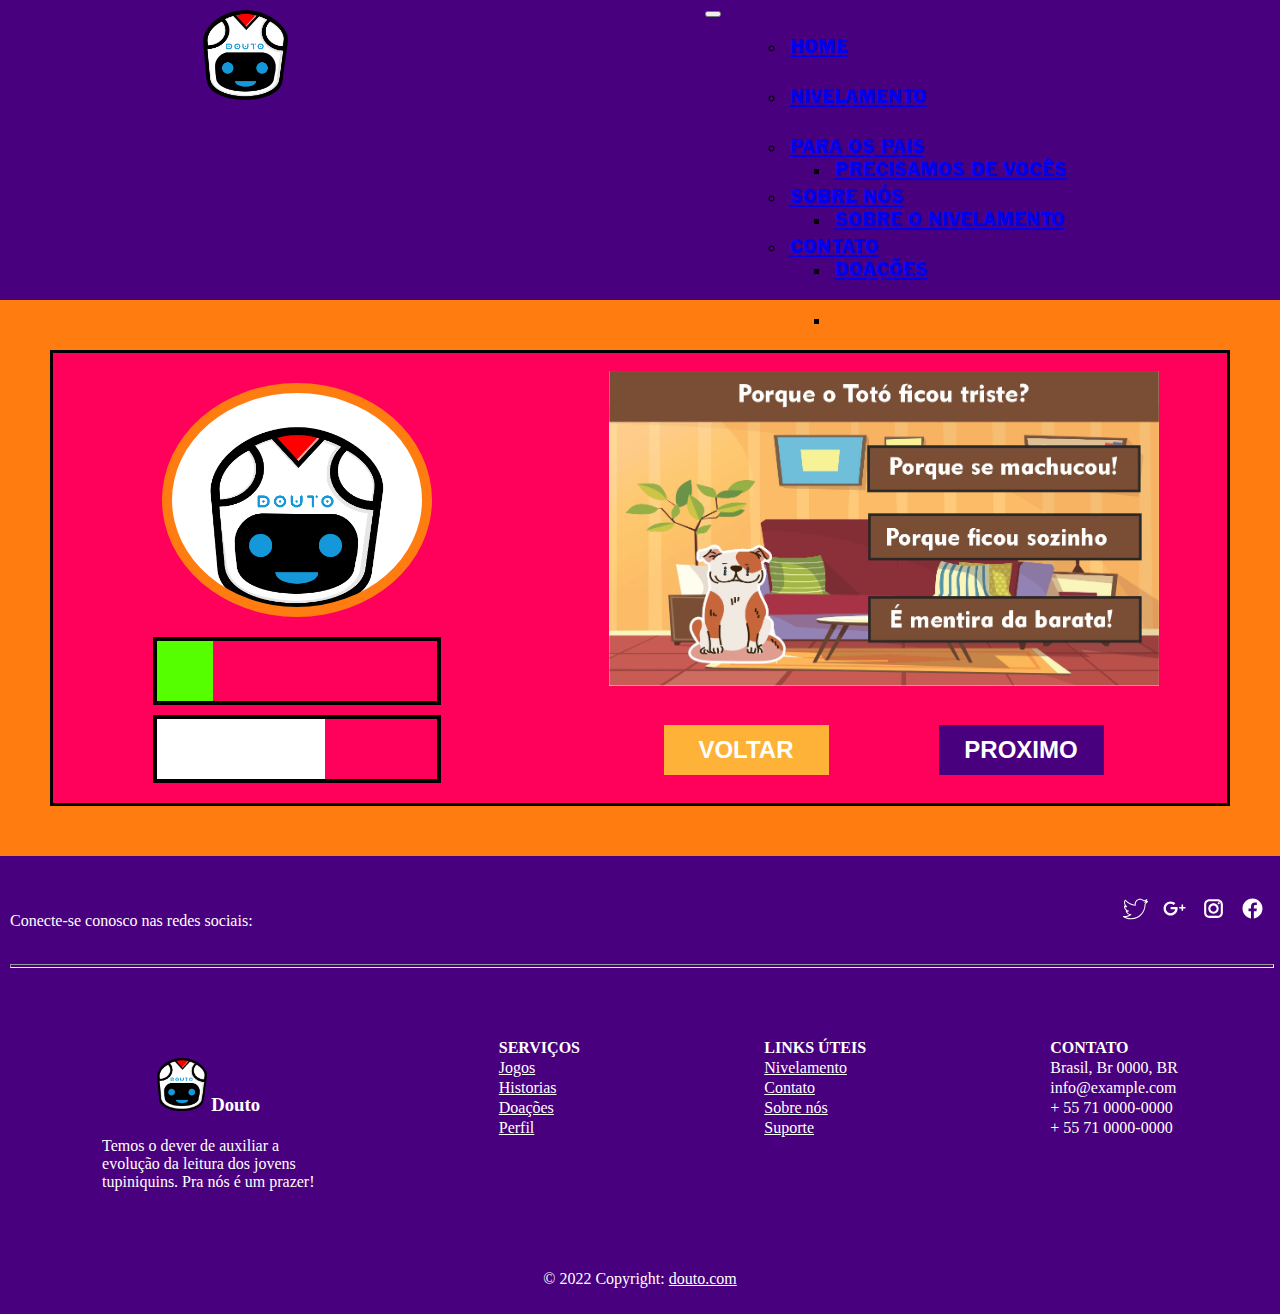
<file: SPRINT_01/jogo.html>
<!DOCTYPE html>
<html lang="pt-br">
<head>
    <meta charset="UTF-8">
    <meta http-equiv="X-UA-Compatible" content="IE=edge">
    <meta name="viewport" content="width=device-width, initial-scale=1.0">
    <link rel="stylesheet" href="jogo.css">
    <link rel="shortcut icon" href="assets/ico/logoico.png" type="image/x-icon">
    <script src="js/jogos/jogos.js"></script>
    <!-- Bootstrap-->
    <link href="https://cdn.jsdelivr.net/npm/bootstrap@5.0.2/dist/css/bootstrap.min.css" rel="stylesheet"
        integrity="sha384-EVSTQN3/azprG1Anm3QDgpJLIm9Nao0Yz1ztcQTwFspd3yD65VohhpuuCOmLASjC" crossorigin="anonymous">
    <script src="https://cdn.jsdelivr.net/npm/bootstrap@5.0.2/dist/js/bootstrap.bundle.min.js"
        integrity="sha384-MrcW6ZMFYlzcLA8Nl+NtUVF0sA7MsXsP1UyJoMp4YLEuNSfAP+JcXn/tWtIaxVXM"
        crossorigin="anonymous"></script>
    <title>JOGOS</title>
</head>
<body>
    <!-- Cabeçalho/Barra de navegação -->
    <header>
        <nav class="navbar navbar-expand-lg navbar-dark" id="navega">
            <div id="topo">
                <a href="#"><img class="logo" src="assets/logo/logoico.png" alt="Logo Life Style"></a>
            </div>
            <div>
                <button class="navbar-toggler" type="button" data-bs-toggle="collapse"
                    data-bs-target="#navbarSupportedContent" aria-controls="navbarSupportedContent"
                    aria-expanded="false" aria-label="Toggle navigation">
                    <span class="navbar-toggler-icon"></span>
                </button>
                <div class="collapse navbar-collapse" id="navbarSupportedContent">
                    <ul class="navbar-nav me-auto mb-2 mb-lg-0">
                        <ul class="navbar-nav">
                            <li class="nav-item">
                                <a class="nav-link active" aria-current="page" href="index.html">HOME</a>
                            </li>
                            <li class="nav-item">
                                <a class="nav-link active" aria-current="page" href="sobre.html">NIVELAMENTO</a>
                            </li>
                            <li class="nav-item dropdown">
                                <a class="nav-link dropdown-toggle text-white" href="#" id="navbarDropdown"
                                    role="button" data-bs-toggle="dropdown" aria-expanded="false">
                                    PARA OS PAIS
                                </a>
                                <ul class="dropdown-menu" aria-labelledby="navbarDropdown">
                                    <li><a class="dropdown-item" href="#">PRECISAMOS DE VOCÊS</a></li>
                                    <li><a class="dropdown-item" href="#">SOBRE O NIVELAMENTO</a></li>
                                    <li><a class="dropdown-item" href="#">DOAÇÕES</a></li>
                                    <li>
                                </ul>
                            </li>
                            <li class="nav-item">
                                <a class="nav-link active" aria-current="page" href="destino.html">SOBRE NÓS</a>
                            </li>
                            <li class="nav-item">
                                <a class="nav-link active" aria-current="page" href="contato.html">CONTATO</a>
                            </li>
                        </ul>
                    </ul>
                </div>
            </div>
        </nav>
    </header>
    <!-- main com todas as seções -->
    <main>
        <section>

            <div class="painel">
                <div class="perfil">
                    <div class="perfil-foto"></div>
                    <div class="procentagem">
                        <div class="barra">
                            <div class="color-1"></div>
                        </div>
                        <div class="barra">
                            <div class="color-2"></div>
                        </div>
                    </div>
                </div>
                <div class="jogo">
                    <div> <img class="img-jogo" src="assets/img/Jogos/foto3.jpg" alt=""></div>
                    <div class="botao">
                        <button class="btn-jogo color-btn1">VOLTAR</button>
                        <button class="btn-jogo color-btn2">PROXIMO</button>
                    </div>
                </div>
            </div>
        </section>
    </main>
    <!-- Rodape de apresentação de desenvolvimentor/voltar para o inicio do site-->
    <footer>
        <div class="red-sociais">
            <div>
                <p>Conecte-se conosco nas redes sociais:</p>
            </div>
            <div>
                <a href="#"><img width="25px" src="assets/svg/twiter.svg" alt="twiter"></a>
                <a href="#"><img width="25px" src="assets/svg/gmail.svg" alt="gmail"></a>
                <a href="#"><img width="25" src="assets/svg/instagram.svg" alt="linkedin"></a>
                <a href="#"><img width="25" src="assets/svg/facebook.svg" alt="github"></a>
            </div>
        </div>
        <hr>
        <div class="box-table">
            <div class="tab">
                <table>
                    <tr>
                        <th>
                            <h3><img width="50" src="assets/ico/logoico.png" alt=""> Douto</h3>
                        </th>
                    </tr>
                    <tr>
                        <td>Temos o dever de auxiliar a <br> evolução da leitura dos jovens <br> tupiniquins. Pra nós é um prazer!</td>
                    </tr>
                </table>
            </div>
            <div class="tab">
                <table>
                    <tr>
                        <th><a class="rodFlex" href="">SERVIÇOS</a></th>
                    </tr>
                    <tr>
                        <td><a href="jogos.html">Jogos</a></td>
                        <td><a href="historias.html">Historias</a></td>
                        <td><a href="#">Doações</a></td>
                        <td><a href="#">Perfil</a></td>
                    </tr>
                </table>
            </div>
            <div class="tab">
                <table>
                    <tr>
                        <th><a class="rodFlex" href="">LINKS ÚTEIS</a></th>
                    </tr>
                    <tr>
                        <td><a href="#">Nivelamento</a></td>
                        <td><a href="contato.html">Contato</a></td>
                        <td><a href="#">Sobre nós</a></td>
                        <td><a href="#">Suporte</a></td>
                    </tr>
                </table>
            </div>
            <div class="tab">
                <table>
                    <tr>
                        <th><a class="rodFlex" href="">CONTATO</a></th>
                    </tr>
                    <tr>
                        <td><a class="rodFlex" href="#"> Brasil, Br 0000, BR</a></td>
                        <td><a class="rodFlex" href="#"> info@example.com</a></td>
                        <td><a class="rodFlex" href="#"> + 55 71 0000-0000</a></td>
                        <td><a class="rodFlex" href="#"> + 55 71 0000-0000</a></td>
                    </tr>
                </table>
            </div>
        </div>
        <div class="tab">
            <p>&copy; 2022 Copyright: <a href="#navega">douto.com</a></p>

        </div>
    </footer>
</body>
</html>
</file>
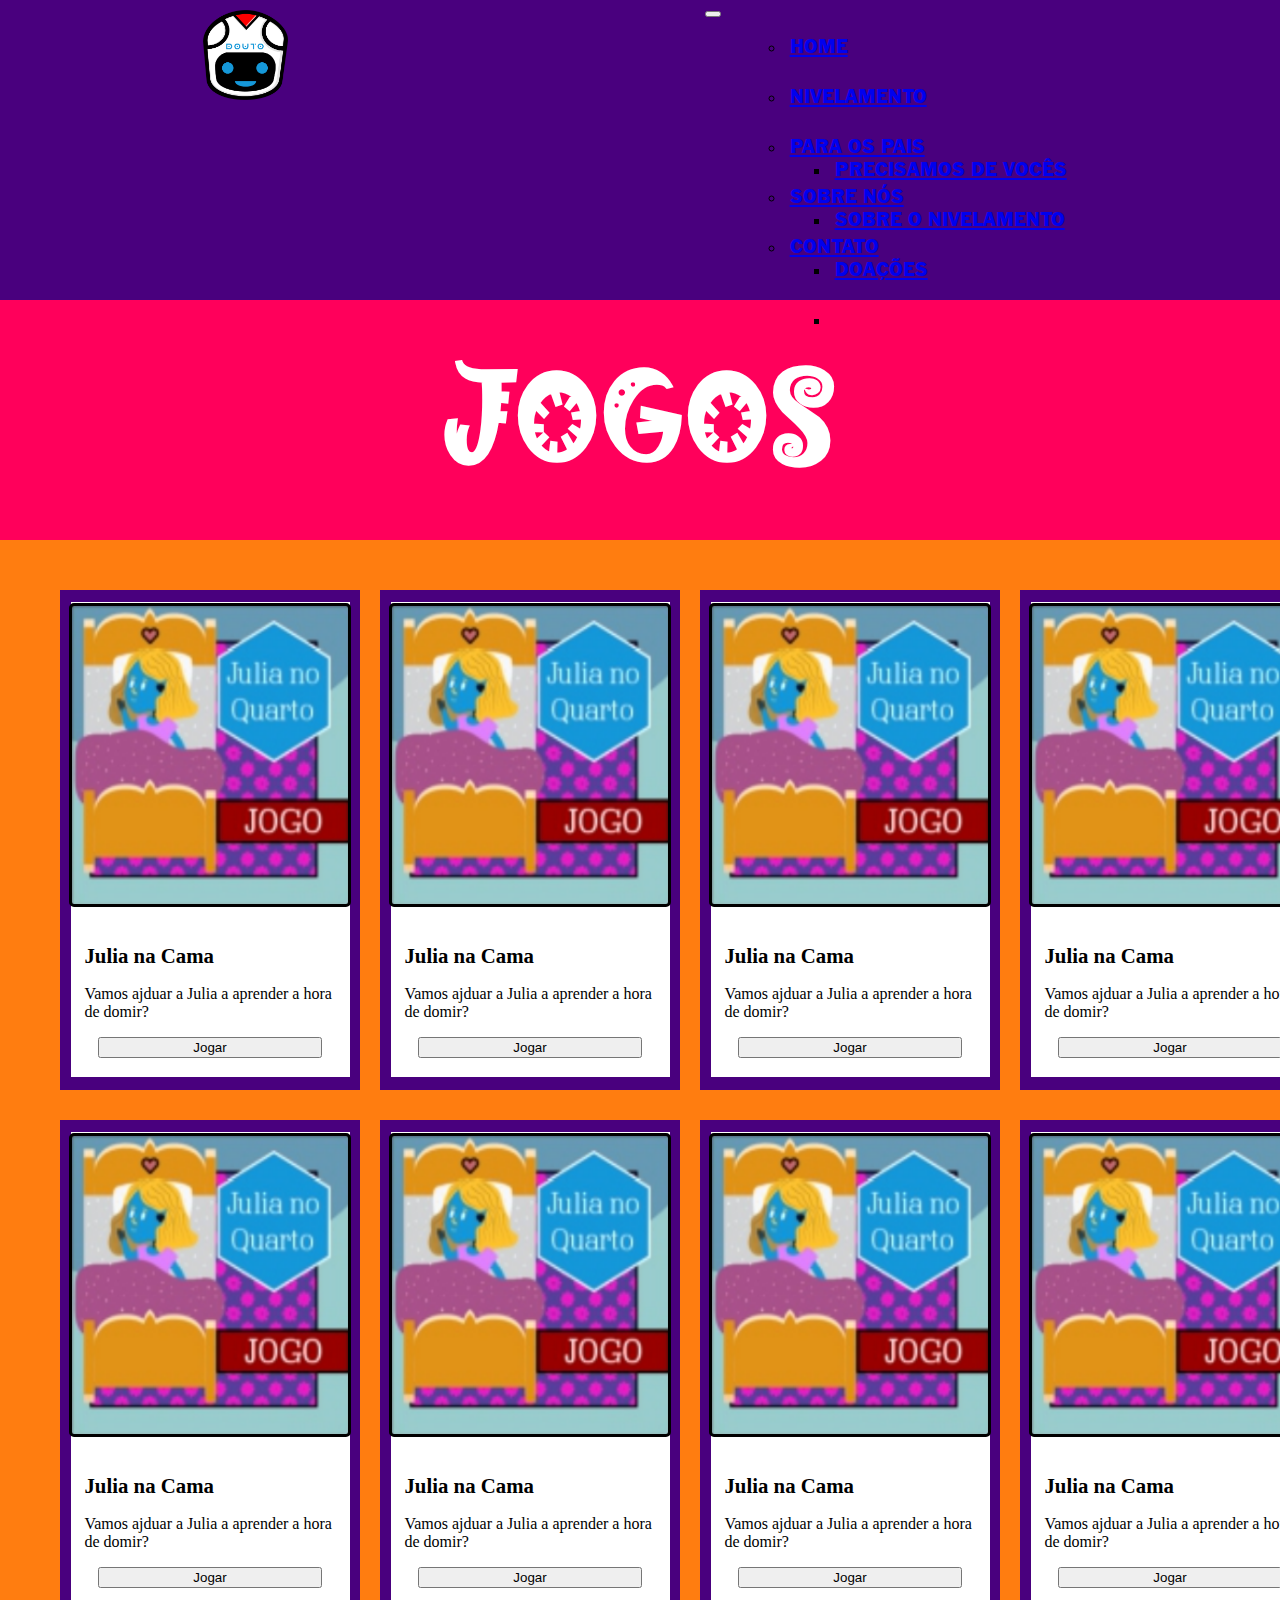
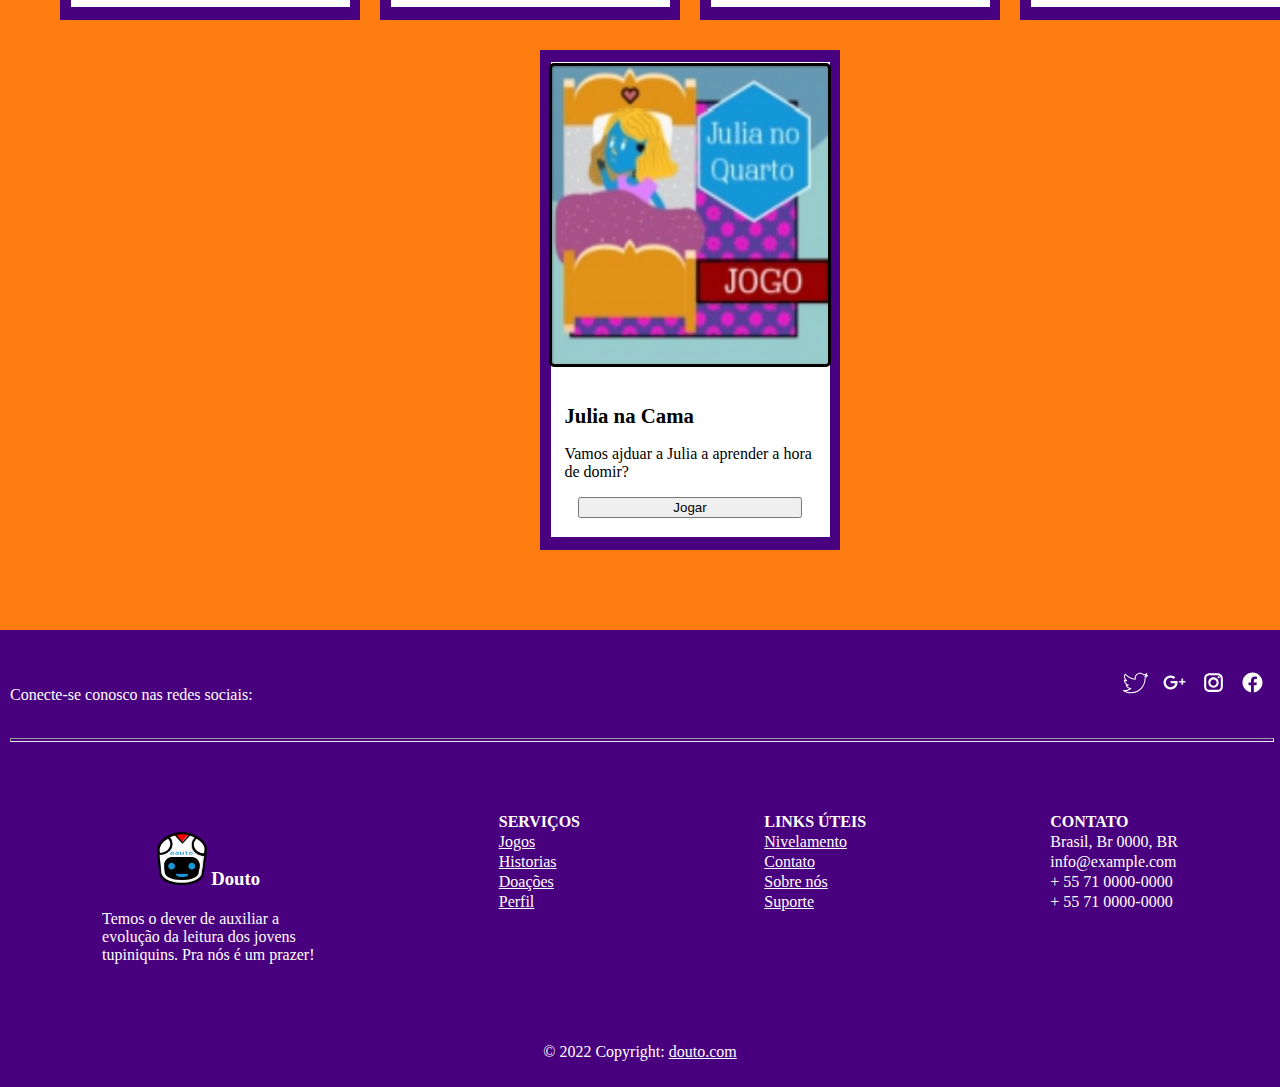
<file: SPRINT_01/jogos.html>
<!DOCTYPE html>
<html lang="pt-br">
<head>
    <meta charset="UTF-8">
    <meta http-equiv="X-UA-Compatible" content="IE=edge">
    <meta name="viewport" content="width=device-width, initial-scale=1.0">
    <link rel="stylesheet" href="jogos.css">
    <link rel="shortcut icon" href="assets/ico/logoico.png" type="image/x-icon">
    <script src="js/jogos/jogos.js"></script>
    <!-- Bootstrap-->
    <link href="https://cdn.jsdelivr.net/npm/bootstrap@5.0.2/dist/css/bootstrap.min.css" rel="stylesheet"
        integrity="sha384-EVSTQN3/azprG1Anm3QDgpJLIm9Nao0Yz1ztcQTwFspd3yD65VohhpuuCOmLASjC" crossorigin="anonymous">
    <script src="https://cdn.jsdelivr.net/npm/bootstrap@5.0.2/dist/js/bootstrap.bundle.min.js"
        integrity="sha384-MrcW6ZMFYlzcLA8Nl+NtUVF0sA7MsXsP1UyJoMp4YLEuNSfAP+JcXn/tWtIaxVXM"
        crossorigin="anonymous"></script>
    <title>JOGOS</title>
</head>
<body>
    <!-- Cabeçalho/Barra de navegação -->
    <header>
        <nav class="navbar navbar-expand-lg navbar-dark" id="navega">
            <div id="topo">
                <a href="#"><img class="logo" src="assets/logo/logoico.png" alt="Logo Life Style"></a>
            </div>
            <div>
                <button class="navbar-toggler" type="button" data-bs-toggle="collapse"
                    data-bs-target="#navbarSupportedContent" aria-controls="navbarSupportedContent"
                    aria-expanded="false" aria-label="Toggle navigation">
                    <span class="navbar-toggler-icon"></span>
                </button>
                <div class="collapse navbar-collapse" id="navbarSupportedContent">
                    <ul class="navbar-nav me-auto mb-2 mb-lg-0">
                        <ul class="navbar-nav">
                            <li class="nav-item">
                                <a class="nav-link active" aria-current="page" href="index.html">HOME</a>
                            </li>
                            <li class="nav-item">
                                <a class="nav-link active" aria-current="page" href="sobre.html">NIVELAMENTO</a>
                            </li>
                            <li class="nav-item dropdown">
                                <a class="nav-link dropdown-toggle text-white" href="#" id="navbarDropdown"
                                    role="button" data-bs-toggle="dropdown" aria-expanded="false">
                                    PARA OS PAIS
                                </a>
                                <ul class="dropdown-menu" aria-labelledby="navbarDropdown">
                                    <li><a class="dropdown-item" href="#">PRECISAMOS DE VOCÊS</a></li>
                                    <li><a class="dropdown-item" href="#">SOBRE O NIVELAMENTO</a></li>
                                    <li><a class="dropdown-item" href="#">DOAÇÕES</a></li>
                                    <li>
                                </ul>
                            </li>
                            <li class="nav-item">
                                <a class="nav-link active" aria-current="page" href="destino.html">SOBRE NÓS</a>
                            </li>
                            <li class="nav-item">
                                <a class="nav-link active" aria-current="page" href="contato.html">CONTATO</a>
                            </li>
                        </ul>
                    </ul>
                </div>
            </div>
        </nav>
    </header>
    <!-- main com todas as seções -->
    <main>
        <section class="title-jogos">
            <h1>JOGOS</h1>
        </section>
        <section class="card-section">
            <div class="card-jogos">
                <div class="card-conteudo">
                    <div class="card-imagem"></div>
                    <div class="card-text">
                        <div class="info">
                            <h2>Julia na Cama</h2>
                            <p>Vamos ajduar a Julia a aprender a hora de domir?</p>
                        </div>
                        <button class="btn btn-primary" id="botao" type="submit" onclick="jogar()">Jogar</button>
                    </div>
                </div>
            </div>
            <div class="card-jogos">
                <div class="card-conteudo">
                    <div class="card-imagem"></div>
                    <div class="card-text">
                        <div class="info">
                            <h2>Julia na Cama</h2>
                            <p>Vamos ajduar a Julia a aprender a hora de domir?</p>
                        </div>
                        <button class="btn btn-primary" id="botao" type="submit" onclick="jogar()">Jogar</button>
                    </div>
                </div>
            </div>
            <div class="card-jogos">
                <div class="card-conteudo">
                    <div class="card-imagem"></div>
                    <div class="card-text">
                        <div class="info">
                            <h2>Julia na Cama</h2>
                            <p>Vamos ajduar a Julia a aprender a hora de domir?</p>
                        </div>
                        <button class="btn btn-primary" id="botao" type="submit" onclick="jogar()">Jogar</button>
                    </div>
                </div>
            </div>
            <div class="card-jogos">
                <div class="card-conteudo">
                    <div class="card-imagem"></div>
                    <div class="card-text">
                        <div class="info">
                            <h2>Julia na Cama</h2>
                            <p>Vamos ajduar a Julia a aprender a hora de domir?</p>
                        </div>
                        <button class="btn btn-primary" id="botao" type="submit" onclick="jogar()">Jogar</button>
                    </div>
                </div>
            </div>
            <div class="card-jogos">
                <div class="card-conteudo">
                    <div class="card-imagem"></div>
                    <div class="card-text">
                        <div class="info">
                            <h2>Julia na Cama</h2>
                            <p>Vamos ajduar a Julia a aprender a hora de domir?</p>
                        </div>
                        <button class="btn btn-primary" id="botao" type="submit" onclick="jogar()">Jogar</button>
                    </div>
                </div>
            </div>
            <div class="card-jogos">
                <div class="card-conteudo">
                    <div class="card-imagem"></div>
                    <div class="card-text">
                        <div class="info">
                            <h2>Julia na Cama</h2>
                            <p>Vamos ajduar a Julia a aprender a hora de domir?</p>
                        </div>
                        <button class="btn btn-primary" id="botao" type="submit" onclick="jogar()">Jogar</button>
                    </div>
                </div>
            </div>
            <div class="card-jogos">
                <div class="card-conteudo">
                    <div class="card-imagem"></div>
                    <div class="card-text">
                        <div class="info">
                            <h2>Julia na Cama</h2>
                            <p>Vamos ajduar a Julia a aprender a hora de domir?</p>
                        </div>
                        <button class="btn btn-primary" id="botao" type="submit" onclick="jogar()">Jogar</button>
                    </div>
                </div>
            </div>
            <div class="card-jogos">
                <div class="card-conteudo">
                    <div class="card-imagem"></div>
                    <div class="card-text">
                        <div class="info">
                            <h2>Julia na Cama</h2>
                            <p>Vamos ajduar a Julia a aprender a hora de domir?</p>
                        </div>
                        <button class="btn btn-primary" id="botao" type="submit" onclick="jogar()">Jogar</button>
                    </div>
                </div>
            </div>
            <div class="card-jogos">
                <div class="card-conteudo">
                    <div class="card-imagem"></div>
                    <div class="card-text">
                        <div class="info">
                            <h2>Julia na Cama</h2>
                            <p>Vamos ajduar a Julia a aprender a hora de domir?</p>
                        </div>
                        <button class="btn btn-primary" id="botao" type="submit" onclick="jogar()">Jogar</button>
                    </div>
                </div>
            </div>
        </section>
    </main>
    <!-- Rodape de apresentação de desenvolvimentor/voltar para o inicio do site-->
    <footer>
        <div class="red-sociais">
            <div>
                <p>Conecte-se conosco nas redes sociais:</p>
            </div>
            <div>
                <a href="#"><img width="25px" src="assets/svg/twiter.svg" alt="twiter"></a>
                <a href="#"><img width="25px" src="assets/svg/gmail.svg" alt="gmail"></a>
                <a href="#"><img width="25" src="assets/svg/instagram.svg" alt="linkedin"></a>
                <a href="#"><img width="25" src="assets/svg/facebook.svg" alt="github"></a>
            </div>
        </div>
        <hr>
        <div class="box-table">
            <div class="tab">
                <table>
                    <tr>
                        <th>
                            <h3><img width="50" src="assets/ico/logoico.png" alt=""> Douto</h3>
                        </th>
                    </tr>
                    <tr>
                        <td>Temos o dever de auxiliar a <br> evolução da leitura dos jovens <br> tupiniquins. Pra nós é um prazer!</td>
                    </tr>
                </table>
            </div>
            <div class="tab">
                <table>
                    <tr>
                        <th><a class="rodFlex" href="">SERVIÇOS</a></th>
                    </tr>
                    <tr>
                        <td><a href="jogos.html">Jogos</a></td>
                        <td><a href="historias.html">Historias</a></td>
                        <td><a href="#">Doações</a></td>
                        <td><a href="#">Perfil</a></td>
                    </tr>
                </table>
            </div>
            <div class="tab">
                <table>
                    <tr>
                        <th><a class="rodFlex" href="">LINKS ÚTEIS</a></th>
                    </tr>
                    <tr>
                        <td><a href="#">Nivelamento</a></td>
                        <td><a href="contato.html">Contato</a></td>
                        <td><a href="#">Sobre nós</a></td>
                        <td><a href="#">Suporte</a></td>
                    </tr>
                </table>
            </div>
            <div class="tab">
                <table>
                    <tr>
                        <th><a class="rodFlex" href="">CONTATO</a></th>
                    </tr>
                    <tr>
                        <td><a class="rodFlex" href="#"> Brasil, Br 0000, BR</a></td>
                        <td><a class="rodFlex" href="#"> info@example.com</a></td>
                        <td><a class="rodFlex" href="#"> + 55 71 0000-0000</a></td>
                        <td><a class="rodFlex" href="#"> + 55 71 0000-0000</a></td>
                    </tr>
                </table>
            </div>
        </div>
        <div class="tab">
            <p>&copy; 2022 Copyright: <a href="#navega">douto.com</a></p>

        </div>
    </footer>
</body>
</html>
</file>
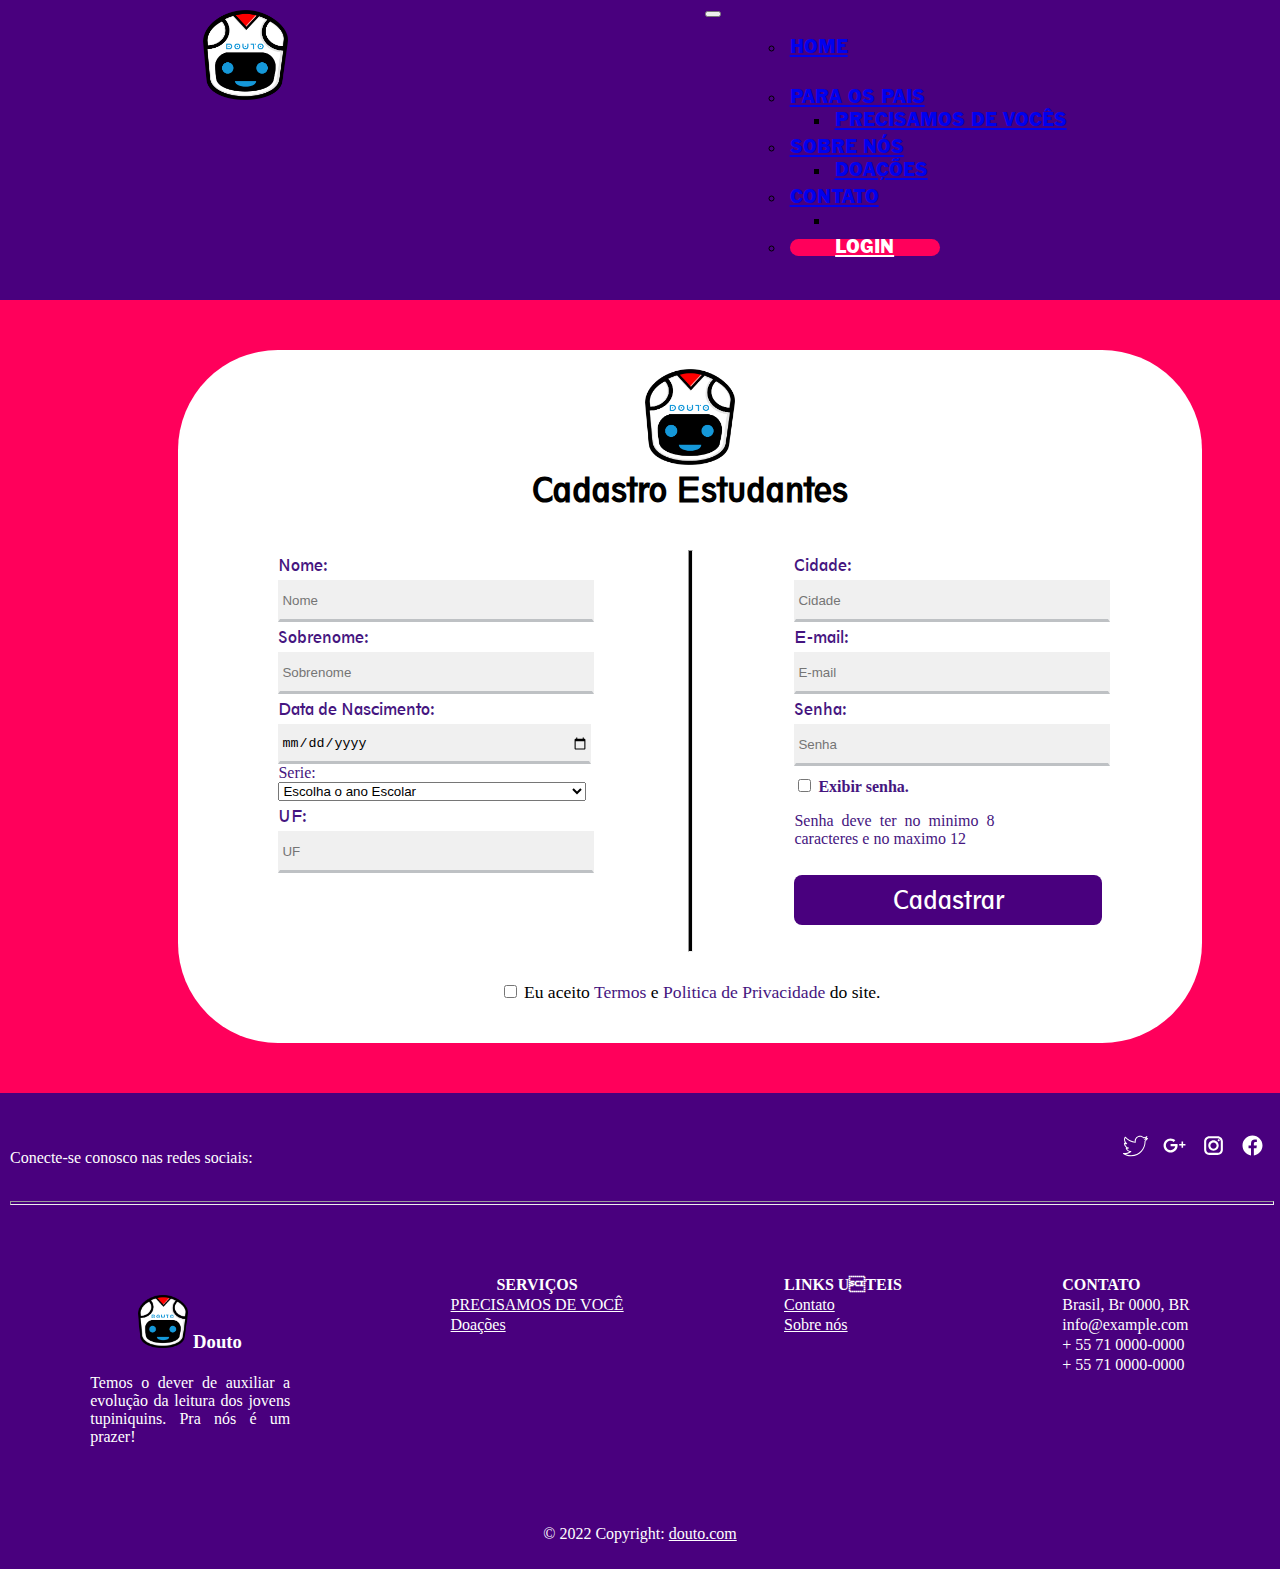
<file: SPRINT_02/mvc/src/main/webapp/cadastro.html>
<!DOCTYPE html>
<html lang="pt-br">
<head>
<meta charset="UTF-8">
<meta charset="ISO-8859-1">
<title>Cadastro de Estudantes</title>
<link rel="stylesheet" href="./css/cadastro.css">
<link rel="shortcut icon" href="./assets/ico/logoico.png" type="image/x-icon">

<!-- Bootstrap-->
<link href="https://cdn.jsdelivr.net/npm/bootstrap@5.0.2/dist/css/bootstrap.min.css" rel="stylesheet"
    integrity="sha384-EVSTQN3/azprG1Anm3QDgpJLIm9Nao0Yz1ztcQTwFspd3yD65VohhpuuCOmLASjC" crossorigin="anonymous">
<script src="https://cdn.jsdelivr.net/npm/bootstrap@5.0.2/dist/js/bootstrap.bundle.min.js"
    integrity="sha384-MrcW6ZMFYlzcLA8Nl+NtUVF0sA7MsXsP1UyJoMp4YLEuNSfAP+JcXn/tWtIaxVXM"
    crossorigin="anonymous"></script>
</head>
<body>
	 <!-- Cabeçalho/Barra de navegação -->
	 <header>
        <nav class="navbar navbar-expand-lg navbar-dark" id="navega">
            <div id="topo">
                <a href="./index.html"><img class="logo" src="./assets/logo/logoico.png" alt="Logo Life Style"></a>
            </div>
            <div>
                <button class="navbar-toggler" type="button" data-bs-toggle="collapse"
                    data-bs-target="#navbarSupportedContent" aria-controls="navbarSupportedContent"
                    aria-expanded="false" aria-label="Toggle navigation">
                    <span class="navbar-toggler-icon"></span>
                </button>
                <div class="collapse navbar-collapse" id="navbarSupportedContent">
                    <ul class="navbar-nav me-auto mb-2 mb-lg-0">
                        <ul class="navbar-nav">
                            <li class="nav-item">
                                <a class="nav-link active" aria-current="page" href="index.html">HOME</a>
                            </li>
                            <li class="nav-item dropdown">
                                <a class="nav-link dropdown-toggle text-white" href="#" id="navbarDropdown"
                                    role="button" data-bs-toggle="dropdown" aria-expanded="false">
                                    PARA OS PAIS
                                </a>
                                <ul class="dropdown-menu" aria-labelledby="navbarDropdown">
                                    <li><a class="dropdown-item" href="needYou.html">PRECISAMOS DE VOCÊS</a></li>
                                    <li><a class="dropdown-item" href="doacoes.html">DOAÇÕES</a></li>
                                    <li>
                                </ul>
                            </li>
                            <li class="nav-item">
                                <a class="nav-link active" aria-current="page" href="sobrenos.html">SOBRE NÓS</a>
                            </li>
                            <li class="nav-item">
                                <a class="nav-link active" aria-current="page" href="contato.html">CONTATO</a>
                            </li>
                            <li class="nav-item">
                                <a class="nav-link active" id="btn-login" aria-current="page"
                                    href="loginE.html">LOGIN</a>
                            </li>
                        </ul>
                    </ul>
                </div>
            </div>
        </nav>
    </header><!-- main com todas as seÃ§Ãµes -->
<main>
    <section class="section-cadastro">
        <form action="CreateAndFind" method="POST" class="form" id="form">
            <div class="img-form">
                <img src="./assets/logo/logoico.png" alt="Logo">
                <h1>Cadastro Estudantes</h1>
            </div>
            <div class="div-inputs">
                <div class="box-form">
                    <div class="form-controll">
                        <label for="nome">Nome:</label>
                        <input type="text" name="nome" maxlength="15" placeholder="Nome" id="nome" required>
                    </div>
                    <div class="form-controll">
                        <label for="Snome" class="text-label">Sobrenome:</label>
                        <input type="text" placeholder="Sobrenome" name="sobrenome" maxlength="80" class="item1"
                            id="sobrenome" required>
                    </div>
                    <div class="form-controll">
                        <label for="nascimento" class="text-label">Data de Nascimento:</label>
                        <input type="date" name="nascimento" maxlength="50" class="item1" id="nascimento" required>
                    </div>
                     <label class="text-label" for="Serie">Serie:</label>   
                    <select name="serie" class="form-select" aria-label="Default select example">
  						<option selected>Escolha o ano Escolar</option>
						<option value="quinto">5° Ano</option>
					 	<option value="sexto">6° Ano</option>
					</select>
                    
                    
                    
                    <div class="form-controll">
                        <label for="UF" class="text-label">UF:</label>
                        <input type="text" name="estado" maxlength="10" placeholder="UF" class="item1" id="UF"
                            style="margin-bottom: 0px;" required>
                    </div>
                </div>
                <hr class="hr">
                <div class="box-form">
                    <div class="form-controll">
                        <label for="cidade" class="text-label">Cidade:</label>
                        <input type="text" name="cidade" maxlength="50" placeholder="Cidade" class="item1"
                            id="cidade" required>
                    </div>
                    <div class="form-controll">
                        <label for="email" class="text-label">E-mail:</label>
                        <input type="email" name="email" maxlength="50" placeholder="E-mail" class="item1"
                            id="email" required>
                    </div>
                    <div class="form-controll">
                        <label for="password" class="text-label">Senha:</label>
                        <input type="password" name="senha" maxlength="12" placeholder="Senha" name="senha"
                            class="item1" id="password" required>
                    </div>
                    <div class="verSenha">
                        <input type="checkbox" onclick="exibirSenha()" id="myCheck"> <b>Exibir senha.</b>
                    </div>
                    <p class="textAlertSenha">Senha deve ter no minimo 8 caracteres e no maximo 12</p>
                    <button type="submit" class="btn-cadastro">Cadastrar</button>
                </div>
            </div>
            <div class="termos">
                <input type="checkbox" required> Eu aceito <a href="#"> Termos</a> e <a href="#">Politica de
                    Privacidade</a> do site.
            </div>
        </form>
    </section>
    <script src="./js/cadastro/cadastro.js"></script>
</main>
 <footer>
        <div class="red-sociais">
            <div>
                <p>Conecte-se conosco nas redes sociais:</p>
            </div>
            <div>
                <a href="#"><img width="25px" src="./assets/svg/twiter.svg" alt="twiter"></a>
                <a href="#"><img width="25px" src="./assets/svg/gmail.svg" alt="gmail"></a>
                <a href="#"><img width="25" src="./assets/svg/instagram.svg" alt="linkedin"></a>
                <a href="#"><img width="25" src="./assets/svg/facebook.svg" alt="github"></a>
            </div>
        </div>
        <hr>
        <div class="box-table">
            <div class="tab">
                <table>
                    <tr>
                        <th>
                            <h3><img width="50" src="./assets/ico/logoico.png" alt=""> Douto</h3>
                        </th>
                    </tr>
                    <tr>
                        <td class="apresentRodape">Temos o dever de auxiliar a  evolução da leitura dos jovens tupiniquins. Pra nós é um prazer!</td>
                    </tr>
                </table>
            </div>
            <div class="tab">
                <table>
                    <tr>
                        <th>SERVIÇOS</th>
                    </tr>
                    <tr>
                        <td><a href="needYou.html">PRECISAMOS DE VOCÊ</a></td>
                       
                        <td><a href="doacoes.html">Doações</a></td>
                      
                    </tr>
                </table>
            </div>
            <div class="tab">
                <table>
                    <tr>
                        <th><a class="rodFlex" href="">LINKS UTEIS</a></th>
                    </tr>
                    <tr>
                        
                        <td><a href="contato.html">Contato</a></td>
                        <td><a href="sobrenos.html">Sobre nós</a></td>
                    </tr>
                </table>
            </div>
            <div class="tab">
                <table>
                    <tr>
                        <th><a class="rodFlex" href="contato.html">CONTATO</a></th>
                    </tr>
                    <tr>
                        <td> Brasil, Br 0000, BR</td>
                        <td> info@example.com</td>
                        <td> + 55 71 0000-0000</td>
                        <td> + 55 71 0000-0000</td>
                    </tr>
                </table>
            </div>
        </div>
        <div class="tab">
            <p>&copy; 2022 Copyright: <a href="#navega">douto.com</a></p>
        </div>
    </footer>
</body>
</html>
</file>
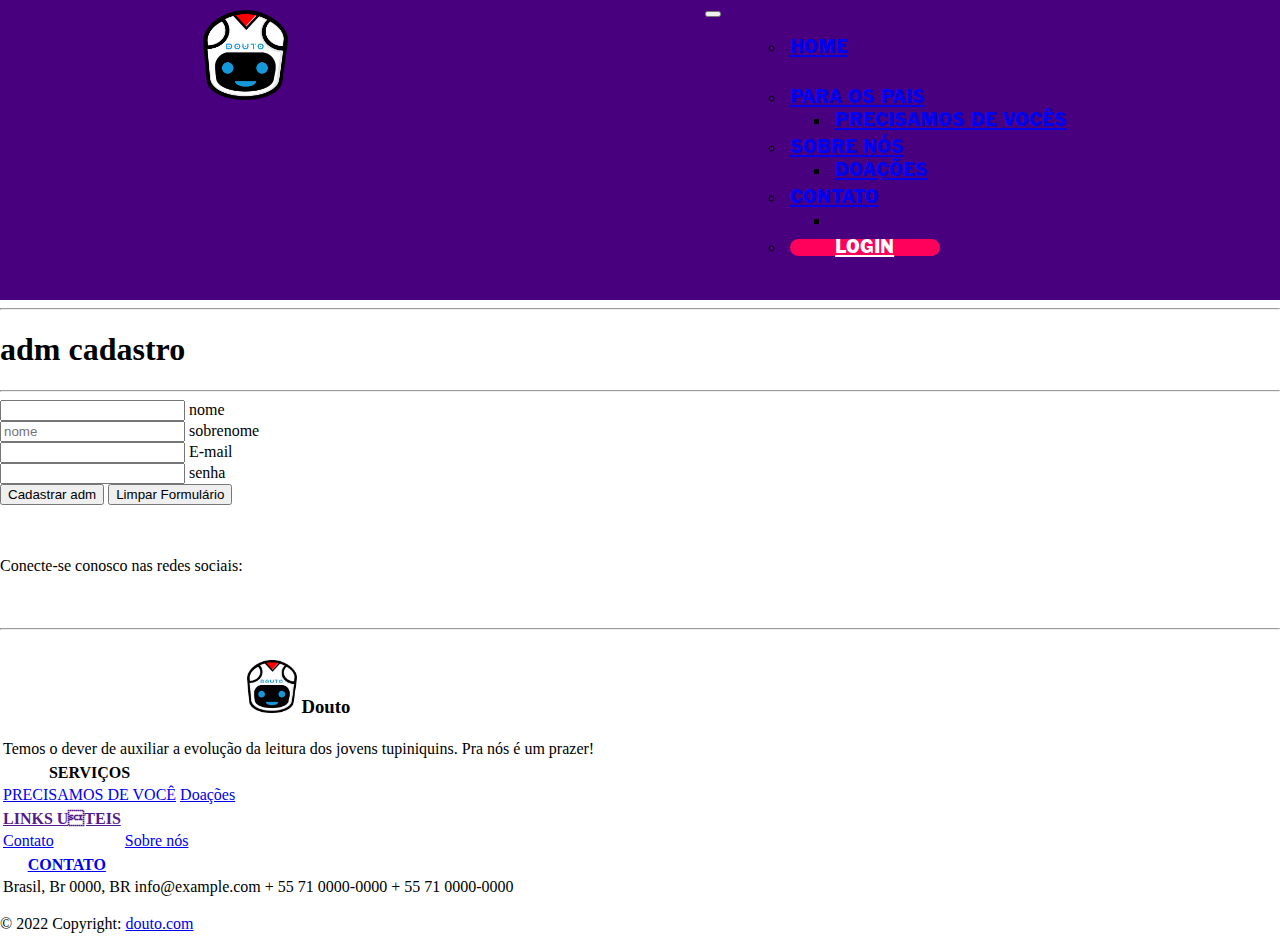
<file: SPRINT_02/mvc/src/main/webapp/cadastroAdm.html>
<!DOCTYPE html>
<html lang="pt-br">
<head>
<meta charset="UTF-8">
<meta charset="ISO-8859-1">
<title>Cadastro de cliente | home</title>
<link rel="stylesheet" href="./css/admlist.css">

<!-- Bootstrap-->
<link href="https://cdn.jsdelivr.net/npm/bootstrap@5.0.2/dist/css/bootstrap.min.css" rel="stylesheet"
    integrity="sha384-EVSTQN3/azprG1Anm3QDgpJLIm9Nao0Yz1ztcQTwFspd3yD65VohhpuuCOmLASjC" crossorigin="anonymous">
<script src="https://cdn.jsdelivr.net/npm/bootstrap@5.0.2/dist/js/bootstrap.bundle.min.js"
    integrity="sha384-MrcW6ZMFYlzcLA8Nl+NtUVF0sA7MsXsP1UyJoMp4YLEuNSfAP+JcXn/tWtIaxVXM"
    crossorigin="anonymous"></script>
</head>
<body>
<header>
<nav class="navbar navbar-expand-lg navbar-dark" id="navega">
		<div id="topo">
			<a href="./index.html"><img class="logo" src="./assets/logo/logoico.png" alt="Logo Douto"></a>
		</div>
		<div>
			<button class="navbar-toggler" type="button" data-bs-toggle="collapse"
				data-bs-target="#navbarSupportedContent" aria-controls="navbarSupportedContent"
				aria-expanded="false" aria-label="Toggle navigation">
				<span class="navbar-toggler-icon"></span>
			</button>
			<div class="collapse navbar-collapse" id="navbarSupportedContent">
				<ul class="navbar-nav me-auto mb-2 mb-lg-0">
					<ul class="navbar-nav">
						<li class="nav-item">
							<a class="nav-link active" aria-current="page" href="index.html">HOME</a>
						</li>
						<li class="nav-item dropdown">
							<a class="nav-link dropdown-toggle text-white" href="#" id="navbarDropdown"
								role="button" data-bs-toggle="dropdown" aria-expanded="false">
								PARA OS PAIS
							</a>
							<ul class="dropdown-menu" aria-labelledby="navbarDropdown">
								<li><a class="dropdown-item" href="needYou.html">PRECISAMOS DE VOCÊS</a></li>
								<li><a class="dropdown-item" href="doacoes.html">DOAÇÕES</a></li>
								<li>
							</ul>
						</li>
						<li class="nav-item">
							<a class="nav-link active" aria-current="page" href="sobrenos.html">SOBRE NÓS</a>
						</li>
						<li class="nav-item">
							<a class="nav-link active" aria-current="page" href="contato.html">CONTATO</a>
						</li>
						<li class="nav-item">
							<a class="nav-link active" id="btn-login" aria-current="page"
								href="loginE.html">LOGIN</a>
						</li>
					</ul>
				</ul>
			</div>
		</div>
	</nav>

</header>
<main class="container">
   	 <section class="row">
    	<div class="cold-md-7">
    		<hr>
    		<h1>adm cadastro </h1>
    		<hr> 
    		<form action="AdmCreateAndFind" method="POST">
    			<div class="form-floating mb-3">
						<input name="nome" maxlength="15" type="text" class="form-control" id="floatingInput1"> 
						<label>nome</label>
				</div>
    			<div class="form-floating mb-3">
						<input name="sobrenome" maxlength="80" type="text" class="form-control" placeholder="nome"> 
						<label>sobrenome</label>
				</div>
				<div class="form-floating mb-3">
						<input name="email" maxlength="50" type="email" class="form-control"> 
						<label>E-mail</label>
				</div>
				<div class="form-floating mb-3">
						<input name="senha" maxlength="15" type="text" class="form-control"> 
						<label>senha</label>
				</div>
				
				<button class="btn btn-primary" type="submit">Cadastrar adm</button>
				<button class="btn btn-secondary" type="reset">Limpar Formulário</button>
    		</form>  
    		<br>
			<br>
    	</div>
   	 </section>
    </main>
     <footer>
        <div class="red-sociais">
            <div>
                <p>Conecte-se conosco nas redes sociais:</p>
            </div>
            <div>
                <a href="#"><img width="25px" src="./assets/svg/twiter.svg" alt="twiter"></a>
                <a href="#"><img width="25px" src="./assets/svg/gmail.svg" alt="gmail"></a>
                <a href="#"><img width="25" src="./assets/svg/instagram.svg" alt="linkedin"></a>
                <a href="#"><img width="25" src="./assets/svg/facebook.svg" alt="github"></a>
            </div>
        </div>
        <hr>
        <div class="box-table">
            <div class="tab">
                <table>
                    <tr>
                        <th>
                            <h3><img width="50" src="./assets/ico/logoico.png" alt=""> Douto</h3>
                        </th>
                    </tr>
                    <tr>
                        <td class="apresentRodape">Temos o dever de auxiliar a  evolução da leitura dos jovens tupiniquins. Pra nós é um prazer!</td>
                    </tr>
                </table>
            </div>
            <div class="tab">
                <table>
                    <tr>
                        <th>SERVIÇOS</th>
                    </tr>
                    <tr>
                        <td><a href="needYou.html">PRECISAMOS DE VOCÊ</a></td>
                       
                        <td><a href="doacoes.html">Doações</a></td>
                      
                    </tr>
                </table>
            </div>
            <div class="tab">
                <table>
                    <tr>
                        <th><a class="rodFlex" href="">LINKS UTEIS</a></th>
                    </tr>
                    <tr>
                        
                        <td><a href="contato.html">Contato</a></td>
                        <td><a href="sobrenos.html">Sobre nós</a></td>
                    </tr>
                </table>
            </div>
            <div class="tab">
                <table>
                    <tr>
                        <th><a class="rodFlex" href="contato.html">CONTATO</a></th>
                    </tr>
                    <tr>
                        <td> Brasil, Br 0000, BR</td>
                        <td> info@example.com</td>
                        <td> + 55 71 0000-0000</td>
                        <td> + 55 71 0000-0000</td>
                    </tr>
                </table>
            </div>
        </div>
        <div class="tab">
            <p>&copy; 2022 Copyright: <a href="#navega">douto.com</a></p>
        </div>
    </footer>
</body>
</html>
</file>
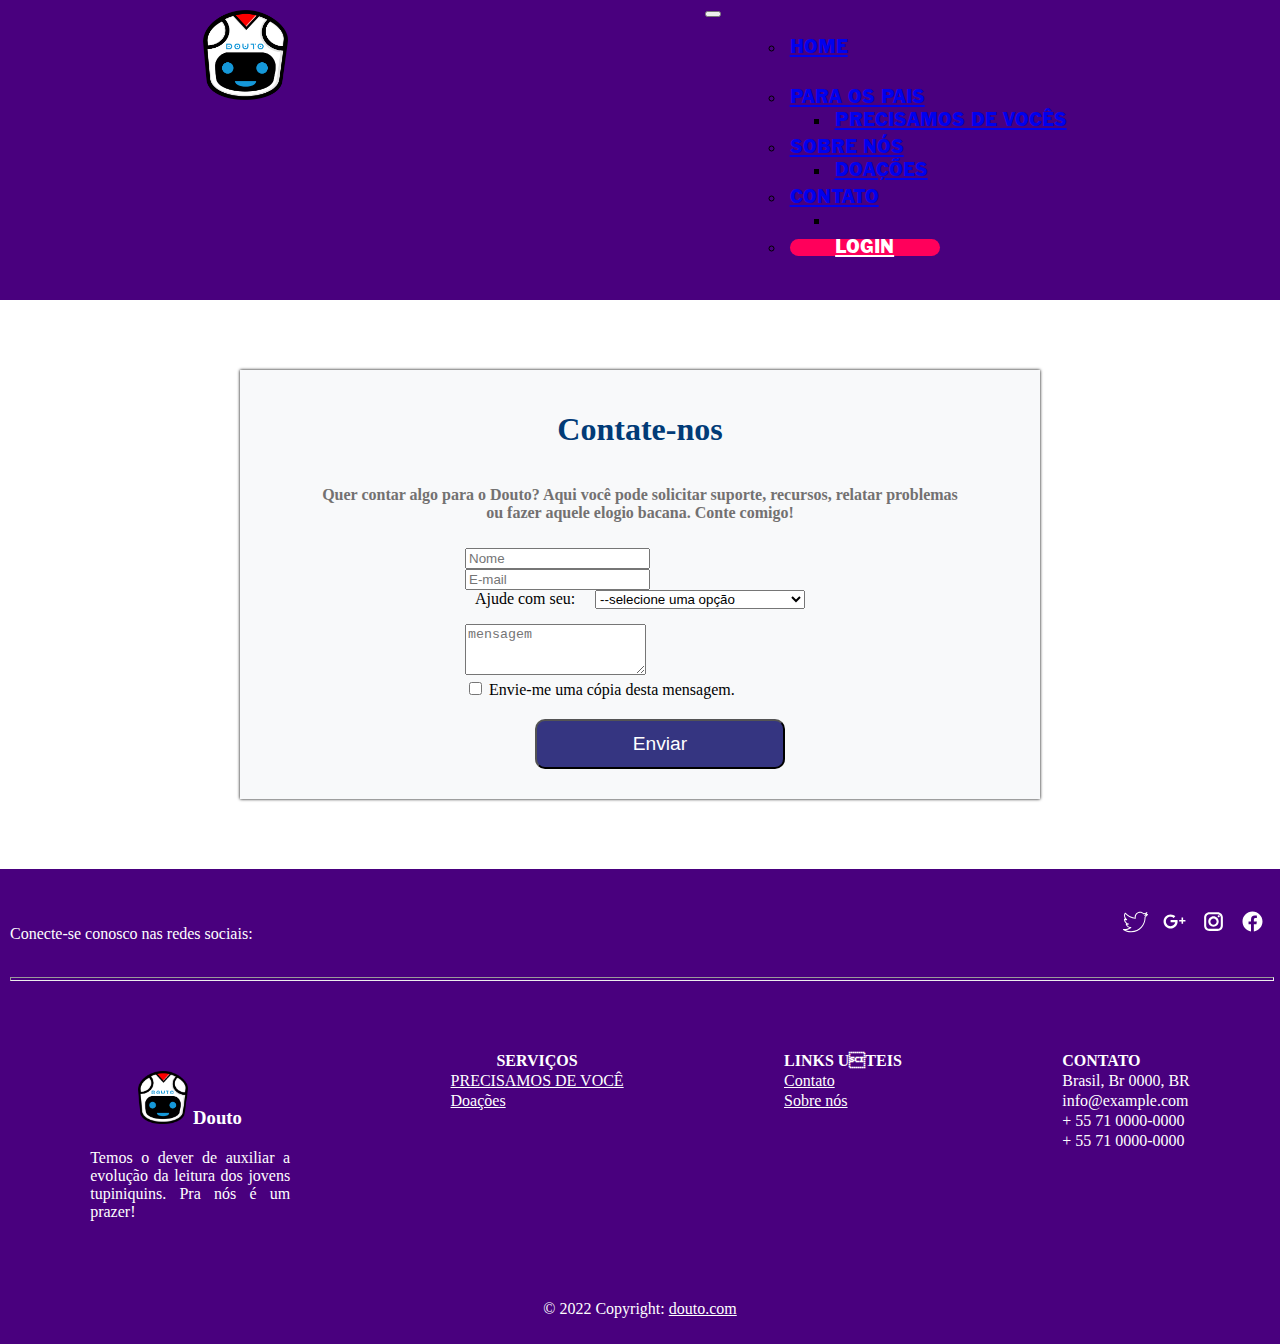
<file: SPRINT_02/mvc/src/main/webapp/contato.html>
<!DOCTYPE html>
<html lang="pt-br">
<head>
<meta charset="UTF-8">
<meta charset="ISO-8859-1">
    <link rel="stylesheet" href="./css/contato.css">
<link rel="shortcut icon" href="./assets/ico/logoico.png" type="image/x-icon">

    <!-- Bootstrap-->
    <link href="https://cdn.jsdelivr.net/npm/bootstrap@5.0.2/dist/css/bootstrap.min.css" rel="stylesheet"
        integrity="sha384-EVSTQN3/azprG1Anm3QDgpJLIm9Nao0Yz1ztcQTwFspd3yD65VohhpuuCOmLASjC" crossorigin="anonymous">
    <script src="https://cdn.jsdelivr.net/npm/bootstrap@5.0.2/dist/js/bootstrap.bundle.min.js"
        integrity="sha384-MrcW6ZMFYlzcLA8Nl+NtUVF0sA7MsXsP1UyJoMp4YLEuNSfAP+JcXn/tWtIaxVXM"
        crossorigin="anonymous"></script>
    <title>Contato</title>
</head>
<body>
    <!-- Cabeçalho/Barra de navegação -->
     <header>
        <nav class="navbar navbar-expand-lg navbar-dark" id="navega">
            <div id="topo">
                <a href="./index.html"><img class="logo" src="./assets/logo/logoico.png" alt="Logo douto"></a>
            </div>
            <div>
                <button class="navbar-toggler" type="button" data-bs-toggle="collapse"
                    data-bs-target="#navbarSupportedContent" aria-controls="navbarSupportedContent"
                    aria-expanded="false" aria-label="Toggle navigation">
                    <span class="navbar-toggler-icon"></span>
                </button>
                <div class="collapse navbar-collapse" id="navbarSupportedContent">
                    <ul class="navbar-nav me-auto mb-2 mb-lg-0">
                        <ul class="navbar-nav">
                            <li class="nav-item">
                                <a class="nav-link active" aria-current="page" href="index.html">HOME</a>
                            </li>
                            <li class="nav-item dropdown">
                                <a class="nav-link dropdown-toggle text-white" href="#" id="navbarDropdown"
                                    role="button" data-bs-toggle="dropdown" aria-expanded="false">
                                    PARA OS PAIS
                                </a>
                                <ul class="dropdown-menu" aria-labelledby="navbarDropdown">
                                    <li><a class="dropdown-item" href="needYou.html">PRECISAMOS DE VOCÊS</a></li>
                                    <li><a class="dropdown-item" href="doacoes.html">DOAÇÕES</a></li>
                                    <li>
                                </ul>
                            </li>
                            <li class="nav-item">
                                <a class="nav-link active" aria-current="page" href="sobrenos.html">SOBRE NÓS</a>
                            </li>
                            <li class="nav-item">
                                <a class="nav-link active" aria-current="page" href="contato.html">CONTATO</a>
                            </li>
                            <li class="nav-item">
                                <a class="nav-link active" id="btn-login" aria-current="page"
                                    href="loginE.html">LOGIN</a>
                            </li>
                        </ul>
                    </ul>
                </div>
            </div>
        </nav>
    </header>
    <!-- main com todas as seções -->
    <main>
         <!-- Seção de feedback-->
         <section>
            <div class="title">
                    <div><h1>Contate-nos</h1></div>
                    <div><p>Quer contar algo para o Douto? Aqui você pode solicitar suporte, recursos, relatar problemas ou
                        fazer aquele elogio bacana. Conte comigo!</p></div>
                </div>
            <div class="box">
                <div class="mb-3">
                    <input type="text" class="form-control" id="exampleFormControlInput1"
                        placeholder="Nome">
                </div>
                <div class="mb-3">
                    <input type="email" class="form-control" id="exampleFormControlInput1"
                        placeholder="E-mail">
                </div>
                <div class="dropdown-feed">
                    <label>Ajude com seu:</label>
                    <select class="form-select" id="feedback" aria-label="Default select example" required>
                        <option selected>--selecione uma opção</option>
                        <option value="1">Feedback</option>
                        <option value="2">Reportar bug</option>
                        <option value="3">Suporte</option>
                        <option value="4">Solicitar Recursos</option>
                    </select>
                </div>
                <div>
                    <textarea class="form-control" id="exampleFormControlTextarea1" rows="3" placeholder="mensagem"></textarea>
                </div>
                <div class="col-12">
                    <div class="form-check">
                      <input class="form-check-input" type="checkbox" value="" id="invalidCheck" required>
                      <label class="form-check-label" for="invalidCheck">
                        Envie-me uma cópia desta mensagem.
                      </label>
                      <div class="invalid-feedback">
                      </div>
                    </div>
                  </div>
                  <div class="bt">
                    <button type="button" class="btn" id="botao">Enviar</button>
                  </div>
            </div>
        </section>  
    </main>
    <!-- Rodape de apresentação de desenvolvimentor/voltar para o inicio do site-->
    <footer>
        <div class="red-sociais">
            <div>
                <p>Conecte-se conosco nas redes sociais:</p>
            </div>
            <div>
                <a href="#"><img width="25px" src="./assets/svg/twiter.svg" alt="twiter"></a>
                <a href="#"><img width="25px" src="./assets/svg/gmail.svg" alt="gmail"></a>
                <a href="#"><img width="25" src="./assets/svg/instagram.svg" alt="linkedin"></a>
                <a href="#"><img width="25" src="./assets/svg/facebook.svg" alt="github"></a>
            </div>
        </div>
        <hr>
        <div class="box-table">
            <div class="tab">
                <table>
                    <tr>
                        <th>
                            <h3><img width="50" src="./assets/ico/logoico.png" alt=""> Douto</h3>
                        </th>
                    </tr>
                    <tr>
                        <td class="apresentRodape">Temos o dever de auxiliar a  evolução da leitura dos jovens tupiniquins. Pra nós é um prazer!</td>
                    </tr>
                </table>
            </div>
            <div class="tab">
                <table>
                    <tr>
                        <th>SERVIÇOS</th>
                    </tr>
                    <tr>
                        <td><a href="needYou.html">PRECISAMOS DE VOCÊ</a></td>
                       
                        <td><a href="doacoes.html">Doações</a></td>
                      
                    </tr>
                </table>
            </div>
            <div class="tab">
                <table>
                    <tr>
                        <th><a class="rodFlex" href="">LINKS UTEIS</a></th>
                    </tr>
                    <tr>
                        
                        <td><a href="contato.html">Contato</a></td>
                        <td><a href="sobrenos.html">Sobre nós</a></td>
                    </tr>
                </table>
            </div>
            <div class="tab">
                <table>
                    <tr>
                        <th><a class="rodFlex" href="contato.html">CONTATO</a></th>
                    </tr>
                    <tr>
                        <td> Brasil, Br 0000, BR</a></td>
                        <td> info@example.com</td>
                        <td> + 55 71 0000-0000</td>
                        <td> + 55 71 0000-0000</td>
                    </tr>
                </table>
            </div>
        </div>
        <div class="tab">
            <p>&copy; 2022 Copyright: <a href="#navega">douto.com</a></p>
        </div>
    </footer>
</body>
</html>
</file>
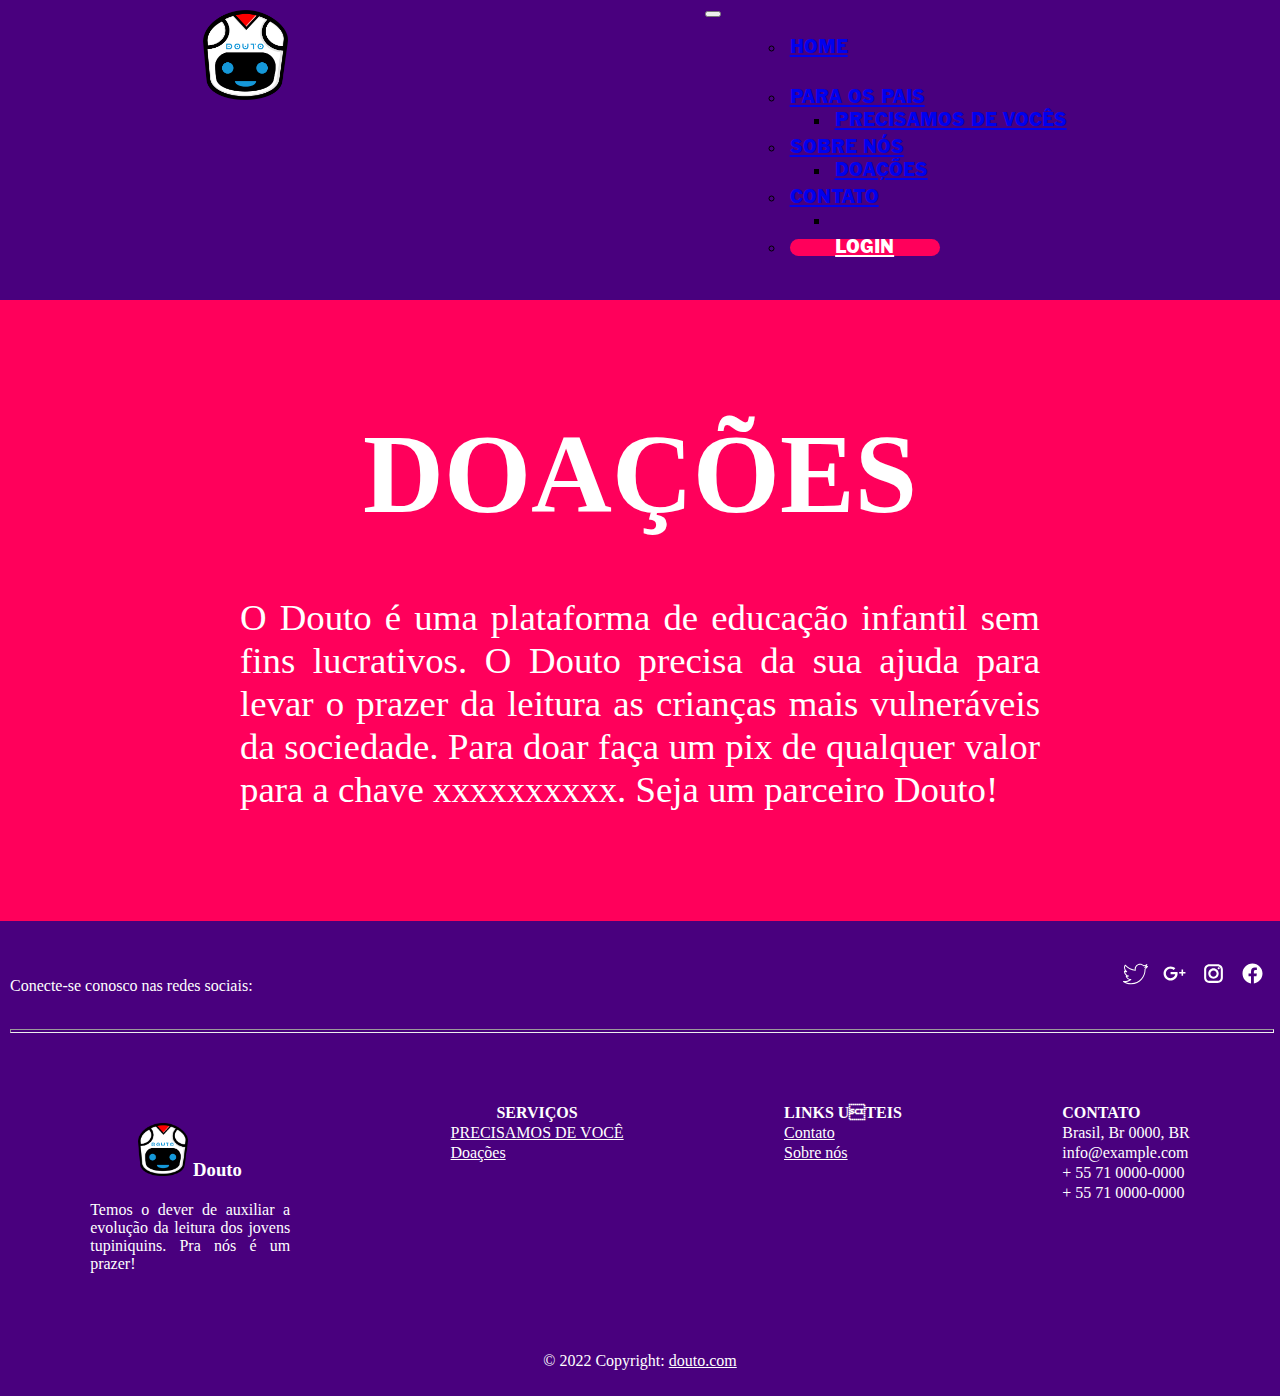
<file: SPRINT_02/mvc/src/main/webapp/doacoes.html>
<!DOCTYPE html>
<html lang="pt-br">
<head>
<meta charset="UTF-8">
<meta charset="ISO-8859-1">
    <link rel="stylesheet" href="./css/doacoes.css">
    <link rel="shortcut icon" href="./assets/ico/logoico.png" type="image/x-icon">
    <!-- Bootstrap-->
    <link href="https://cdn.jsdelivr.net/npm/bootstrap@5.0.2/dist/css/bootstrap.min.css" rel="stylesheet" integrity="sha384-EVSTQN3/azprG1Anm3QDgpJLIm9Nao0Yz1ztcQTwFspd3yD65VohhpuuCOmLASjC" crossorigin="anonymous">
    <script src="https://cdn.jsdelivr.net/npm/bootstrap@5.0.2/dist/js/bootstrap.bundle.min.js" integrity="sha384-MrcW6ZMFYlzcLA8Nl+NtUVF0sA7MsXsP1UyJoMp4YLEuNSfAP+JcXn/tWtIaxVXM" crossorigin="anonymous"></script>
    <title>DOAÇÕES</title>
</head>
<body>
    <!-- Cabeçalho/Barra de navegação -->
    <header>
        <nav class="navbar navbar-expand-lg navbar-dark" id="navega">
            <div id="topo">
                <a href="./index.html"><img class="logo" src="./assets/logo/logoico.png" alt="Logo douto"></a>
            </div>
            <div>
                <button class="navbar-toggler" type="button" data-bs-toggle="collapse"
                    data-bs-target="#navbarSupportedContent" aria-controls="navbarSupportedContent"
                    aria-expanded="false" aria-label="Toggle navigation">
                    <span class="navbar-toggler-icon"></span>
                </button>
                <div class="collapse navbar-collapse" id="navbarSupportedContent">
                    <ul class="navbar-nav me-auto mb-2 mb-lg-0">
                        <ul class="navbar-nav">
                            <li class="nav-item">
                                <a class="nav-link active" aria-current="page" href="index.html">HOME</a>
                            </li>
                            <li class="nav-item dropdown">
                                <a class="nav-link dropdown-toggle text-white" href="#" id="navbarDropdown"
                                    role="button" data-bs-toggle="dropdown" aria-expanded="false">
                                    PARA OS PAIS
                                </a>
                                <ul class="dropdown-menu" aria-labelledby="navbarDropdown">
                                   <li><a class="dropdown-item" href="needYou.html">PRECISAMOS DE VOCÊS</a></li>
                                    <li><a class="dropdown-item" href="doacoes.html">DOAÇÕES</a></li>
                                    <li>
                                </ul>
                            </li>
                            <li class="nav-item">
                                <a class="nav-link active" aria-current="page" href="sobrenos.html">SOBRE NÓS</a>
                            </li>
                            <li class="nav-item">
                                <a class="nav-link active" aria-current="page" href="contato.html">CONTATO</a>
                            </li>
                            <li class="nav-item">
                                <a class="nav-link active" id="btn-login" aria-current="page"
                                    href="loginE.html">LOGIN</a>
                            </li>
                        </ul>
                    </ul>
                </div>
            </div>
        </nav>
    </header>
    <!-- main com todas as seções -->
    <main> 
        <!-- Pagina doação -->
        <section>
            <h1>DOAÇÕES</h1>
        </section>
        <section>
            <h3>O Douto é uma plataforma de educação infantil sem fins lucrativos. O Douto
                precisa da sua ajuda para levar o prazer da leitura as crianças mais vulneráveis da sociedade. Para
                doar faça um pix de qualquer valor para a chave xxxxxxxxxx. Seja um parceiro Douto!</h3>
        </section>
    </main>
    <!-- Rodape de apresentação de desenvolvimentor/voltar para o inicio do site-->
      <footer>
        <div class="red-sociais">
            <div>
                <p>Conecte-se conosco nas redes sociais:</p>
            </div>
            <div>
                <a href="#"><img width="25px" src="./assets/svg/twiter.svg" alt="twiter"></a>
                <a href="#"><img width="25px" src="./assets/svg/gmail.svg" alt="gmail"></a>
                <a href="#"><img width="25" src="./assets/svg/instagram.svg" alt="linkedin"></a>
                <a href="#"><img width="25" src="./assets/svg/facebook.svg" alt="github"></a>
            </div>
        </div>
        <hr>
        <div class="box-table">
            <div class="tab">
                <table>
                    <tr>
                        <th>
                            <h3><img width="50" src="./assets/ico/logoico.png" alt=""> Douto</h3>
                        </th>
                    </tr>
                    <tr>
                        <td class="apresentRodape">Temos o dever de auxiliar a  evolução da leitura dos jovens tupiniquins. Pra nós é um prazer!</td>
                    </tr>
                </table>
            </div>
            <div class="tab">
                <table>
                    <tr>
                        <th>SERVIÇOS</th>
                    </tr>
                    <tr>
                        <td><a href="needYou.html">PRECISAMOS DE VOCÊ</a></td>
                       
                        <td><a href="doacoes.html">Doações</a></td>
                      
                    </tr>
                </table>
            </div>
            <div class="tab">
                <table>
                    <tr>
                        <th><a class="rodFlex" href="">LINKS UTEIS</a></th>
                    </tr>
                    <tr>
                        
                        <td><a href="contato.html">Contato</a></td>
                        <td><a href="sobrenos.html">Sobre nós</a></td>
                    </tr>
                </table>
            </div>
            <div class="tab">
                <table>
                    <tr>
                        <th><a class="rodFlex" href="contato.html">CONTATO</a></th>
                    </tr>
                    <tr>
                        <td> Brasil, Br 0000, BR</a></td>
                        <td> info@example.com</td>
                        <td> + 55 71 0000-0000</td>
                        <td> + 55 71 0000-0000</td>
                    </tr>
                </table>
            </div>
        </div>
        <div class="tab">
            <p>&copy; 2022 Copyright: <a href="#navega">douto.com</a></p>
        </div>
    </footer>
</body>
</html>
</file>
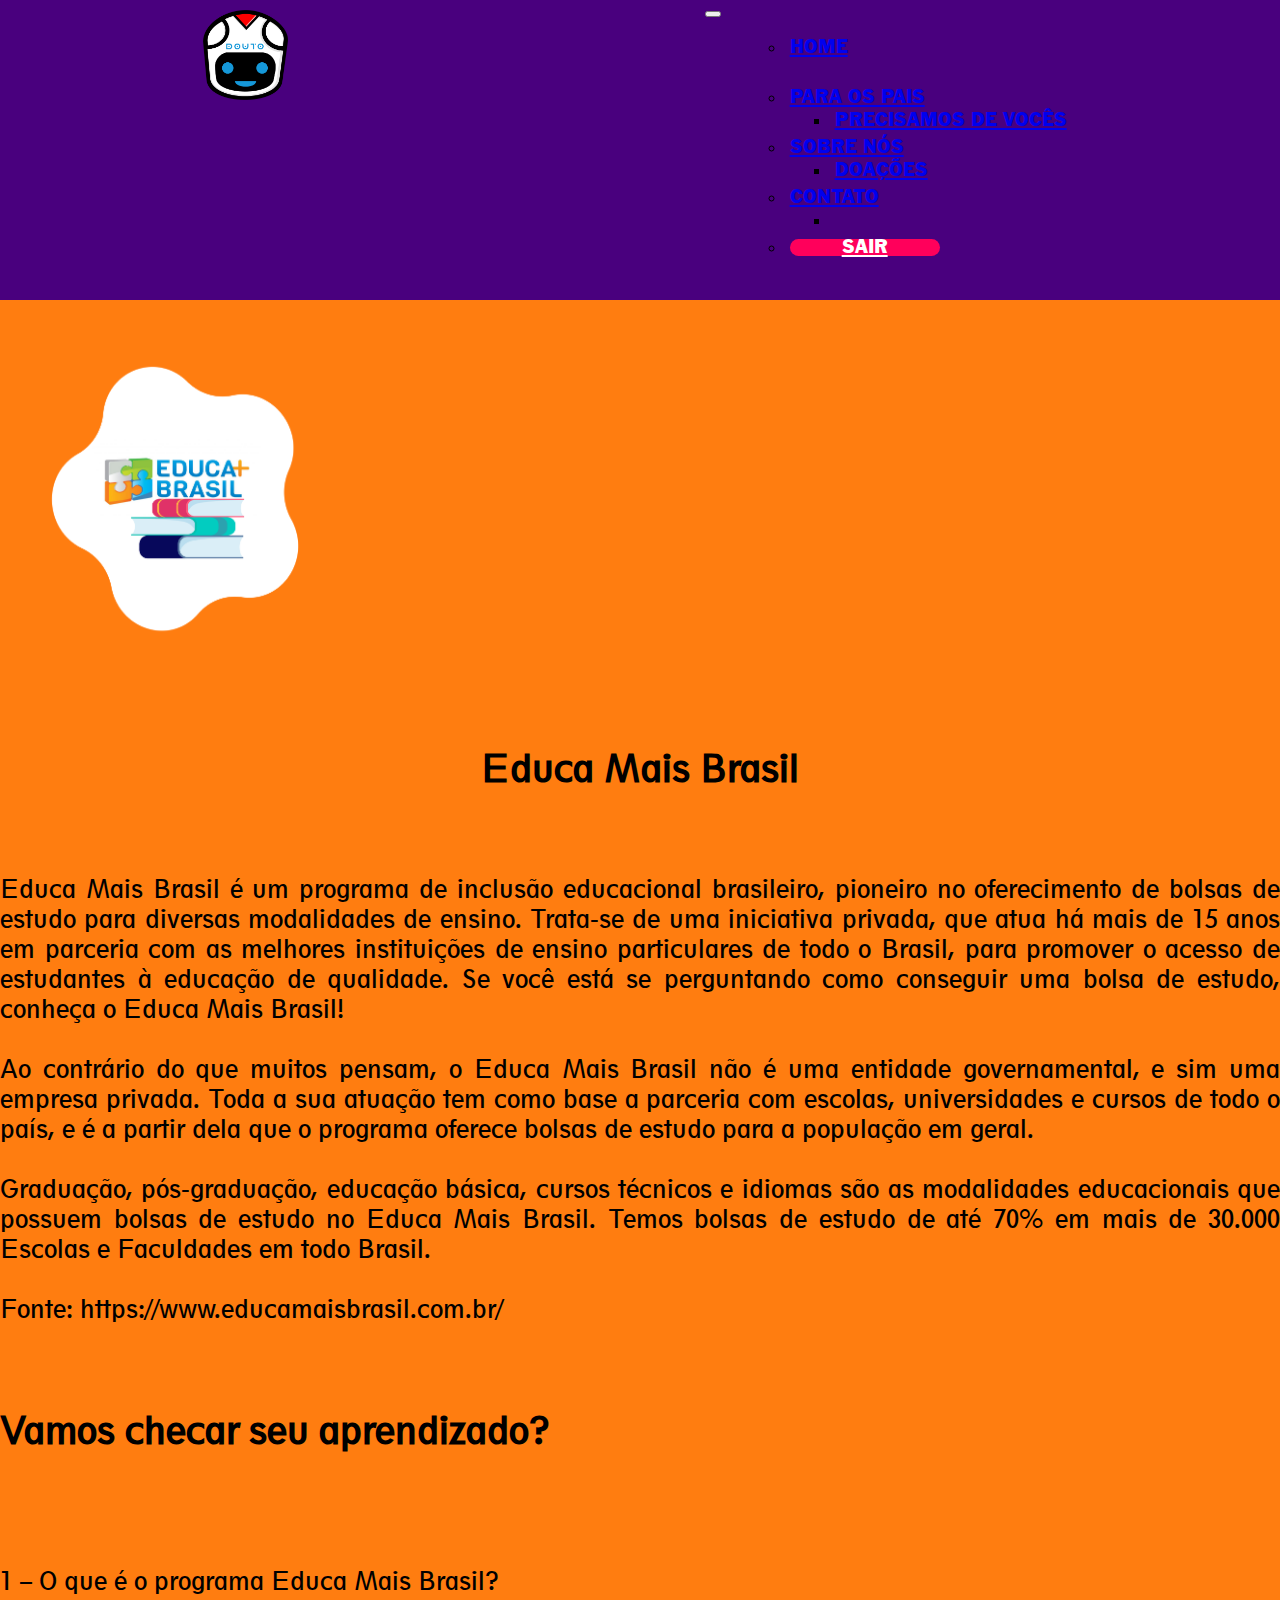
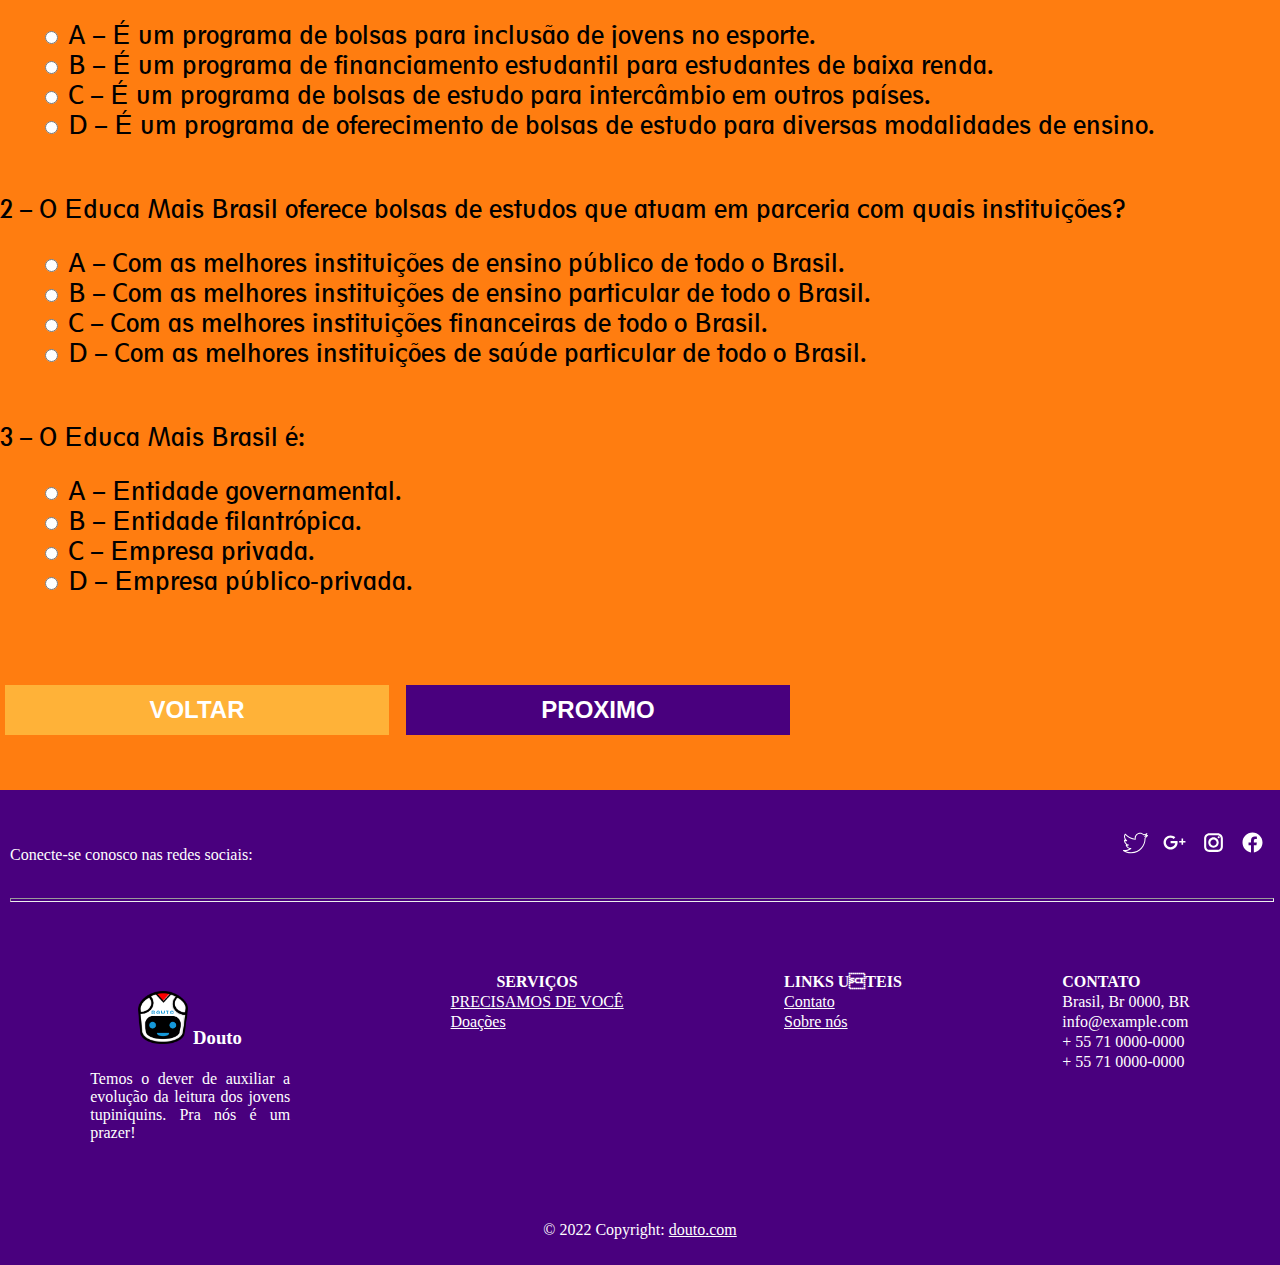
<file: SPRINT_02/mvc/src/main/webapp/educamaisbrasil.html>
<!DOCTYPE html>
<html lang="pt-br">
<head>
<meta charset="UTF-8">
<meta charset="ISO-8859-1">
    <meta http-equiv="X-UA-Compatible" content="IE=edge">
    <meta name="viewport" content="width=device-width, initial-scale=1.0">
    <link rel="stylesheet" href="./css/teste.css">
    <link rel="shortcut icon" href="./assets/ico/logoico.png" type="image/x-icon">
    <script src="./js/historia/quintoano.js"></script>
    <script src="./js/historia/lgbt.js"></script>
    <!-- Bootstrap-->
    <link href="https://cdn.jsdelivr.net/npm/bootstrap@5.0.2/dist/css/bootstrap.min.css" rel="stylesheet"
        integrity="sha384-EVSTQN3/azprG1Anm3QDgpJLIm9Nao0Yz1ztcQTwFspd3yD65VohhpuuCOmLASjC" crossorigin="anonymous">
    <script src="https://cdn.jsdelivr.net/npm/bootstrap@5.0.2/dist/js/bootstrap.bundle.min.js"
        integrity="sha384-MrcW6ZMFYlzcLA8Nl+NtUVF0sA7MsXsP1UyJoMp4YLEuNSfAP+JcXn/tWtIaxVXM"
        crossorigin="anonymous"></script>
    <title>JOGOS</title>
</head>
<body>
    <!-- Cabeçalho/Barra de navegação -->
    <header>
       <nav class="navbar navbar-expand-lg navbar-dark" id="navega">
            <div id="topo">
                <a href="index.html"><img class="logo" src="./assets/logo/logoico.png" alt="Logo douto"></a>
            </div>
            <div>
                <button class="navbar-toggler" type="button" data-bs-toggle="collapse"
                    data-bs-target="#navbarSupportedContent" aria-controls="navbarSupportedContent"
                    aria-expanded="false" aria-label="Toggle navigation">
                    <span class="navbar-toggler-icon"></span>
                </button>
                <div class="collapse navbar-collapse" id="navbarSupportedContent">
                    <ul class="navbar-nav me-auto mb-2 mb-lg-0">
                        <ul class="navbar-nav">
                            <li class="nav-item">
                                <a class="nav-link active" aria-current="page" href="index.html">HOME</a>
                            </li>
                            <li class="nav-item dropdown">
                                <a class="nav-link dropdown-toggle text-white" href="#" id="navbarDropdown"
                                role="button" data-bs-toggle="dropdown" aria-expanded="false">
                                PARA OS PAIS
                            </a>
                            <ul class="dropdown-menu" aria-labelledby="navbarDropdown">
                                <li><a class="dropdown-item" href="needYou.html">PRECISAMOS DE VOCÊS</a></li>
                                <li><a class="dropdown-item" href="doacoes.html">DOAÇÕES</a></li>
                                <li>
                                </ul>
                            </li>
                            <li class="nav-item">
                                <a class="nav-link active" aria-current="page" href="sobrenos.html">SOBRE NÓS</a>
                            </li>
                            <li class="nav-item">
                                <a class="nav-link active" aria-current="page" href="contato.html">CONTATO</a>
                            </li>
                            <li class="nav-item">
                                <a class="nav-link active" id="btn-login" aria-current="page" href="index.html">SAIR</a>
                            </li>
                        </ul>
                    </ul>
                </div>
            </div>
        </nav>
    </header>
    <!-- main com todas as seções -->
    <div class="topo">       
        <div class="container text-white">
            <div class="row justify-content-around">
                <div class="col-md-auto">
                    <img src="./assets/img/perfil/educamaisbrasil.png" width="350" height="300">
                </div>
                <div>
                    <br>
                    <br>
                </div>
                <div class="col-md-auto">
                    <h2 style="text-align: center">
                        Educa Mais Brasil
                    </h2>
                    <div>
                        <br>
                    </div>
                    <p style="text-align: justify">Educa Mais Brasil é um programa de inclusão educacional brasileiro, pioneiro no oferecimento de bolsas de estudo para diversas modalidades de ensino. Trata-se de uma iniciativa privada, que atua há mais de 15 anos em parceria com as melhores instituições de ensino particulares de todo o Brasil, para promover o acesso de estudantes à educação de qualidade. Se você está se perguntando como conseguir uma bolsa de estudo, conheça o Educa Mais Brasil!<br>
                    <br>
                    Ao contrário do que muitos pensam, o Educa Mais Brasil não é uma entidade governamental, e sim uma empresa privada. Toda a sua atuação tem como base a parceria com escolas, universidades e cursos de todo o país, e é a partir dela que o programa oferece bolsas de estudo para a população em geral.
                    <br>                    
                    <br>Graduação, pós-graduação, educação básica, cursos técnicos e idiomas são as modalidades educacionais que possuem bolsas de estudo no Educa Mais Brasil. Temos bolsas de estudo de até 70% em mais de 30.000 Escolas e Faculdades em todo Brasil.<br>
                    <br>Fonte: https://www.educamaisbrasil.com.br/<br>
                    </p>
                </div>
                <div>
                    <br>
                </div>
                <div>
                    <h2>
                        Vamos checar seu aprendizado?
                    </h2>                    
                </div>
                <div>
                    <br>
                </div>
                <div>
                    <p style="text-align: justify">
                        <br>1 – O que é o programa Educa Mais Brasil?<br>
                    </p>
                </div>
                <div>    
                    <ol>
                    <input type="radio" name="escolha" value="A – É um programa de bolsas para inclusão de jovens no esporte."/> A – É um programa de bolsas para inclusão de jovens no esporte.
                    <br>
                    <input type="radio" name="escolha" value="B – É um programa de financiamento estudantil para estudantes de baixa renda."/> B – É um programa de financiamento estudantil para estudantes de baixa renda.
                    <br>
                    <input type="radio" name="escolha" value="C – É um programa de bolsas de estudo para intercâmbio em outros países."/> C – É um programa de bolsas de estudo para intercâmbio em outros países.
                    <br>
                    <input type="radio" name="escolha" value="D – É um programa de oferecimento de bolsas de estudo para diversas modalidades de ensino."/> D – É um programa de oferecimento de bolsas de estudo para diversas modalidades de ensino.
                    </ol>
                </div>
                <div>
                    <p style="text-align: justify">
                        <br>2 – O Educa Mais Brasil oferece bolsas de estudos que atuam em parceria com quais instituições?<br>
                    </p>
                </div>
                <div>    
                    <ol>
                    <input type="radio" name="escolha2" value="A – Com as melhores instituições de ensino público de todo o Brasil."/> A – Com as melhores instituições de ensino público de todo o Brasil.
                    <br>
                    <input type="radio" name="escolha2" value="B – Com as melhores instituições de ensino particular de todo o Brasil."/> B – Com as melhores instituições de ensino particular de todo o Brasil.
                    <br>
                    <input type="radio" name="escolha2" value="C – Com as melhores instituições financeiras de todo o Brasil."/> C – Com as melhores instituições financeiras de todo o Brasil.
                    <br>
                    <input type="radio" name="escolha2" value="D – Com as melhores instituições de saúde particular de todo o Brasil."/> D – Com as melhores instituições de saúde particular de todo o Brasil.
                    </ol>
                </div>
                <div>
                    <p style="text-align: justify">
                        <br>3 – O Educa Mais Brasil é:<br>
                    </p>
                </div>
                <div>    
                    <ol>
                    <input type="radio" name="escolha3" value="A – Entidade governamental."/> A – Entidade governamental.
                    <br>
                    <input type="radio" name="escolha3" value="B – Entidade filantrópica."/> B – Entidade filantrópica.
                    <br>
                    <input type="radio" name="escolha3" value="C – Empresa privada."/> C – Empresa privada.
                    <br>
                    <input type="radio" name="escolha3" value="D – Empresa público-privada."/> D – Empresa público-privada.
                    </ol>
                </div>
            </div>
            <div>
                <br>
                <br>
            </div>
            <div>
                <button class="btn-jogo color-btn1" id="botao" type="submit" onclick="quintoano()">VOLTAR</button>
                <button class="btn-jogo color-btn2" id="botao" type="submit" onclick="lgbt()">PROXIMO</button>
            </div>
        </div>
    </div>
    <!-- Rodape de apresentação de desenvolvimentor/voltar para o inicio do site-->
    <footer>
        <div class="red-sociais">
            <div>
                <p>Conecte-se conosco nas redes sociais:</p>
            </div>
            <div>
                <a href="#"><img width="25px" src="./assets/svg/twiter.svg" alt="twiter"></a>
                <a href="#"><img width="25px" src="./assets/svg/gmail.svg" alt="gmail"></a>
                <a href="#"><img width="25" src="./assets/svg/instagram.svg" alt="linkedin"></a>
                <a href="#"><img width="25" src="./assets/svg/facebook.svg" alt="github"></a>
            </div>
        </div>
        <hr>
        <div class="box-table">
            <div class="tab">
                <table>
                    <tr>
                        <th>
                            <h3><img width="50" src="./assets/ico/logoico.png" alt=""> Douto</h3>
                        </th>
                    </tr>
                    <tr>
                        <td class="apresentRodape">Temos o dever de auxiliar a  evolução da leitura dos jovens tupiniquins. Pra nós é um prazer!</td>
                    </tr>
                </table>
            </div>
            <div class="tab">
                <table>
                    <tr>
                        <th>SERVIÇOS</th>
                    </tr>
                    <tr>
                        <td><a href="needYou.html">PRECISAMOS DE VOCÊ</a></td>
                       
                        <td><a href="doacoes.html">Doações</a></td>
                      
                    </tr>
                </table>
            </div>
            <div class="tab">
                <table>
                    <tr>
                        <th><a class="rodFlex" href="">LINKS UTEIS</a></th>
                    </tr>
                    <tr>
                        
                        <td><a href="contato.html">Contato</a></td>
                        <td><a href="sobrenos.html">Sobre nós</a></td>
                    </tr>
                </table>
            </div>
            <div class="tab">
                <table>
                    <tr>
                        <th><a class="rodFlex" href="contato.html">CONTATO</a></th>
                    </tr>
                    <tr>
                        <td> Brasil, Br 0000, BR</a></td>
                        <td> info@example.com</td>
                        <td> + 55 71 0000-0000</td>
                        <td> + 55 71 0000-0000</td>
                    </tr>
                </table>
            </div>
        </div>
        <div class="tab">
            <p>&copy; 2022 Copyright: <a href="#navega">douto.com</a></p>
        </div>
    </footer>
</body>
</html>
</file>
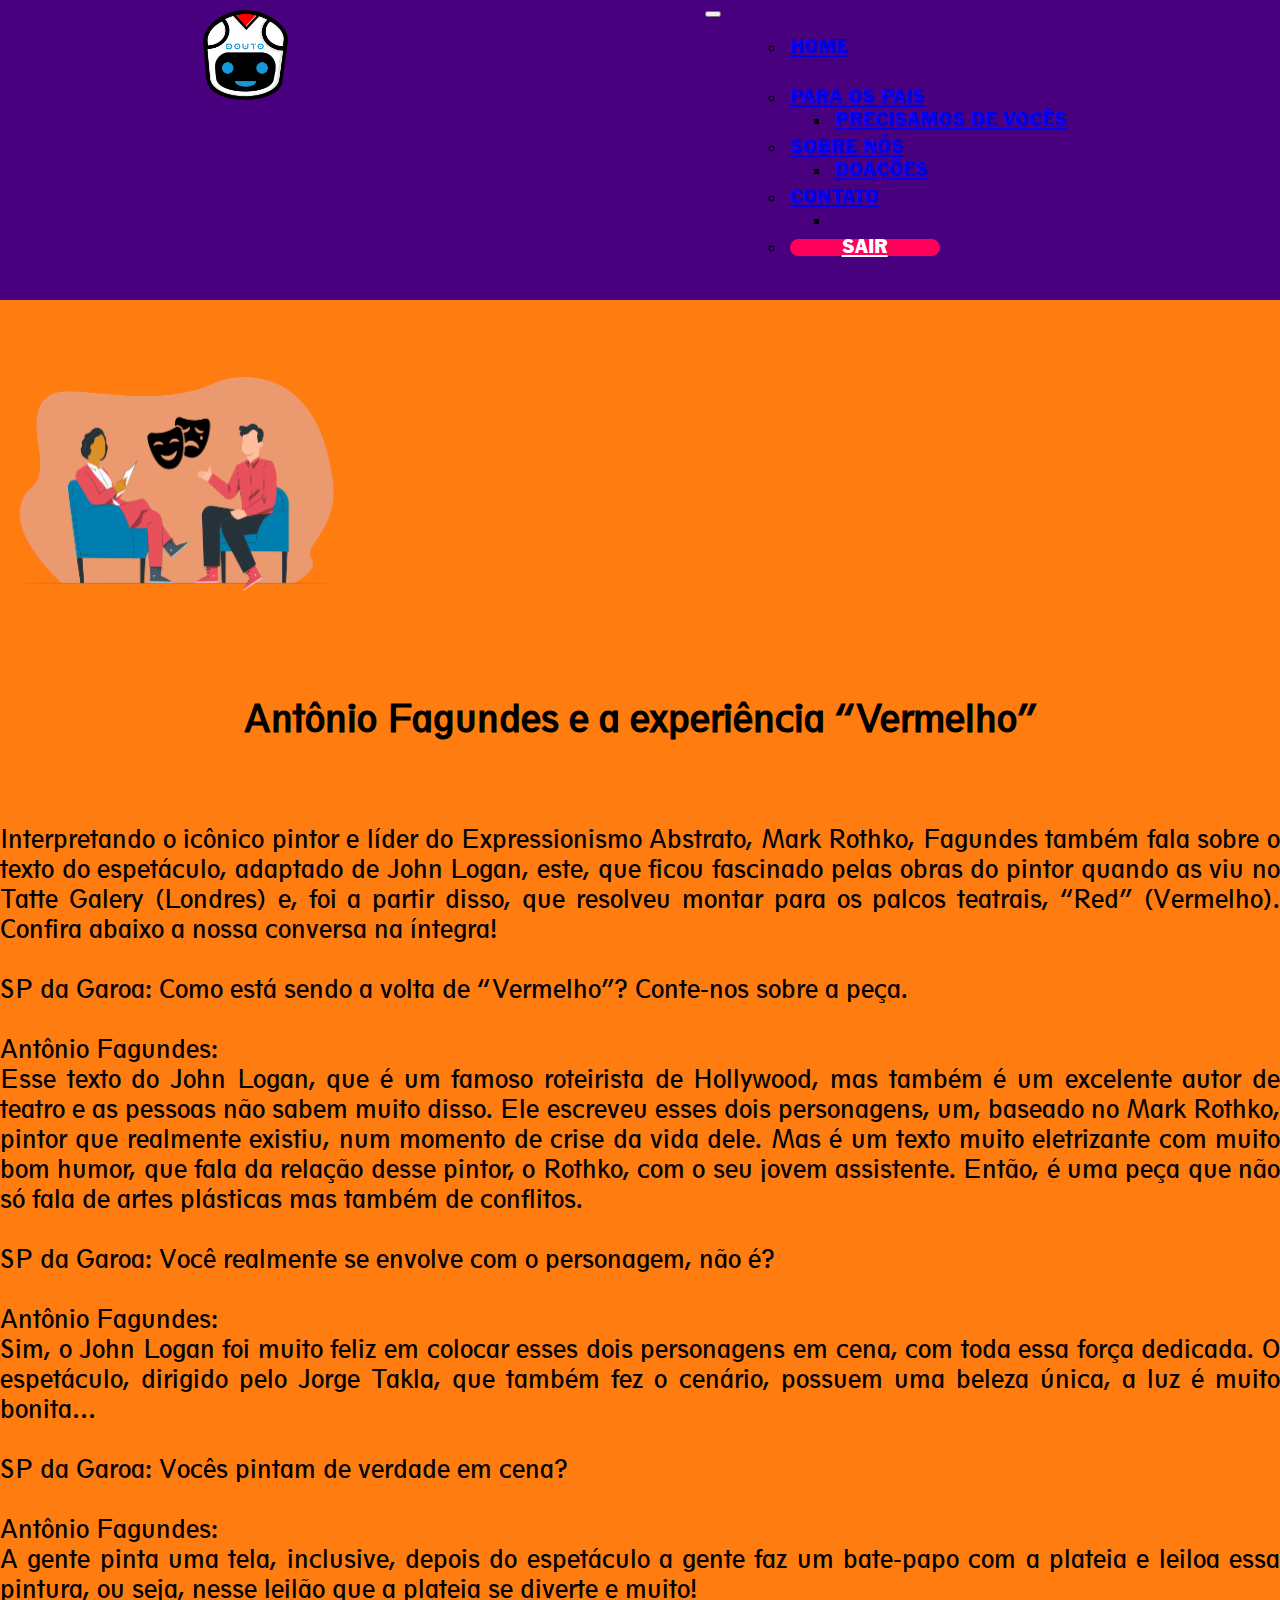
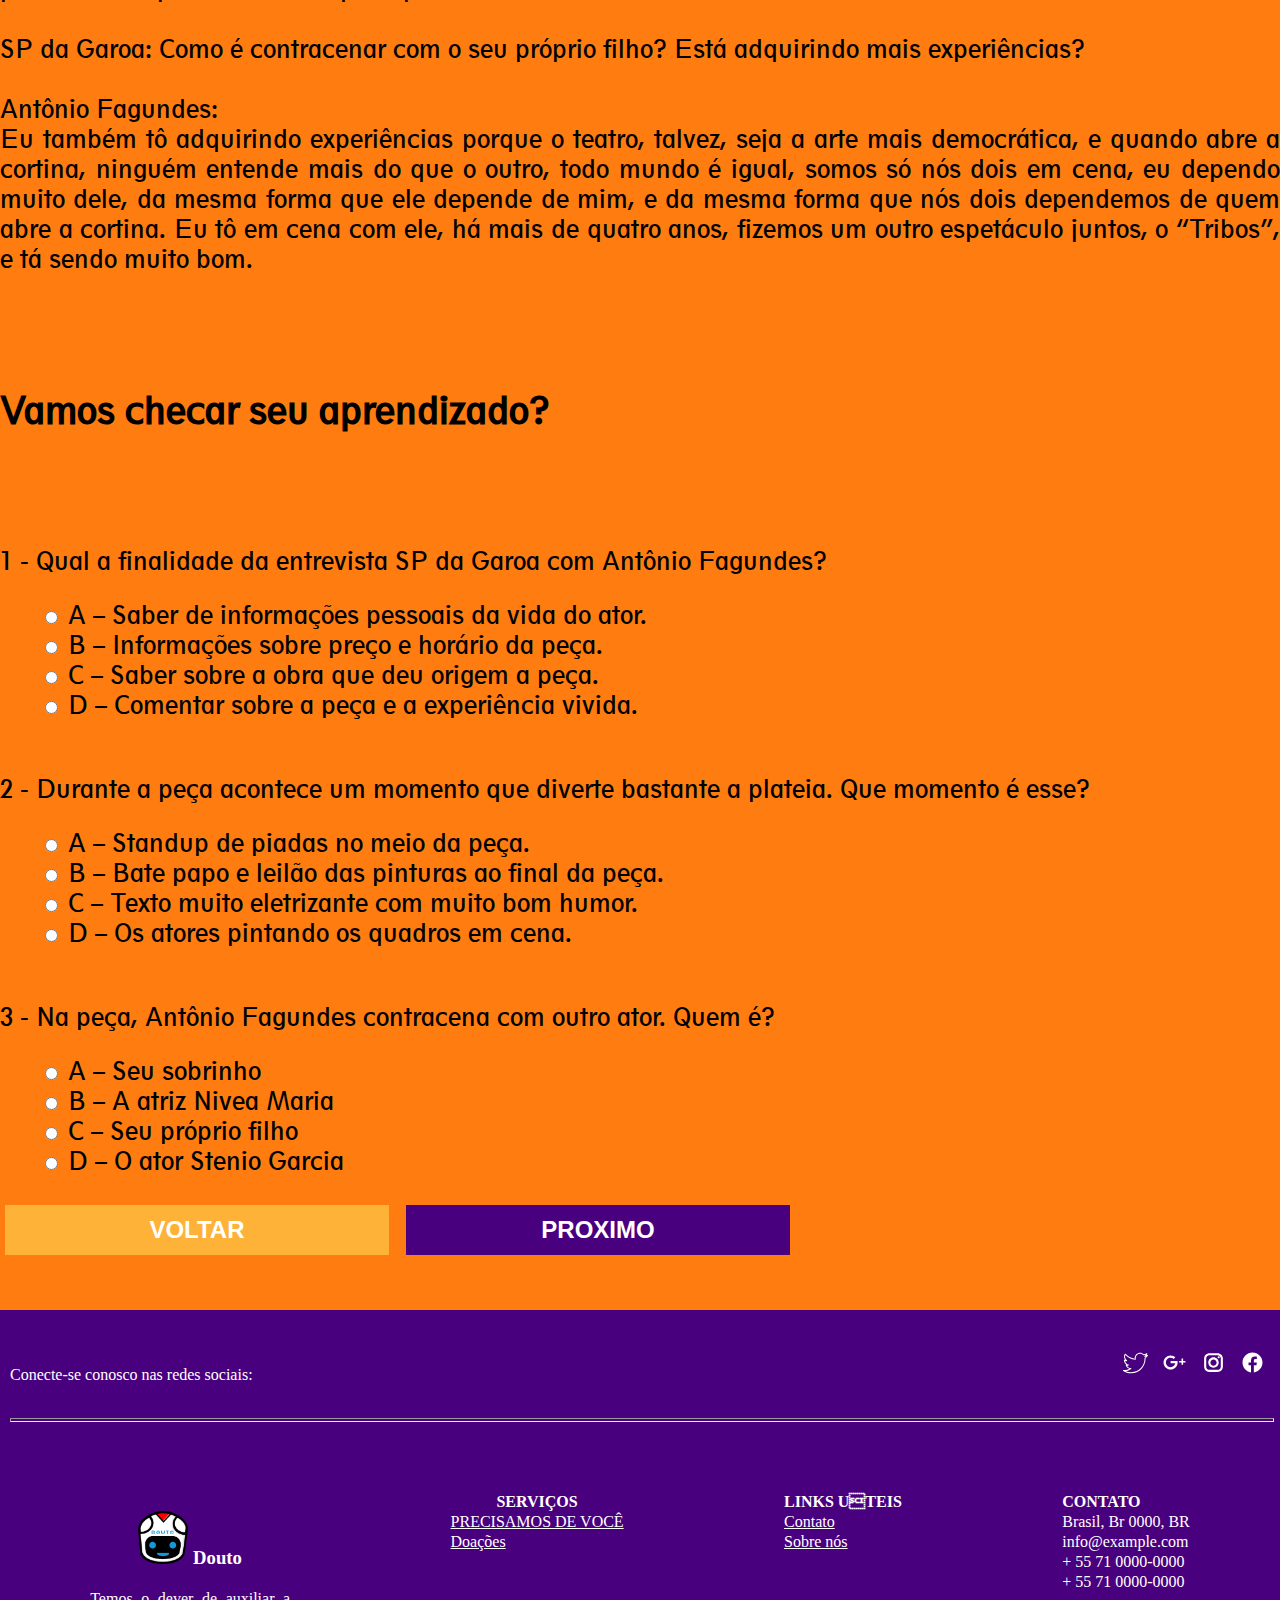
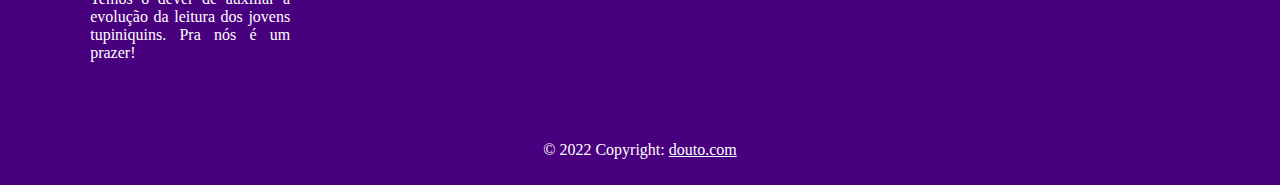
<file: SPRINT_02/mvc/src/main/webapp/entrevista.html>
<!DOCTYPE html>
<html lang="pt-br">
<head>
<meta charset="UTF-8">
<meta charset="ISO-8859-1">
    <meta http-equiv="X-UA-Compatible" content="IE=edge">
    <meta name="viewport" content="width=device-width, initial-scale=1.0">
    <link rel="stylesheet" href="./css/entrevista.css">
    <link rel="shortcut icon" href="./assets/ico/logoico.png" type="image/x-icon">
    <script src="./js/historia/sextoano.js"></script>
    <script src="./js/historia/samaritano.js"></script>
    <!-- Bootstrap-->
    <link href="https://cdn.jsdelivr.net/npm/bootstrap@5.0.2/dist/css/bootstrap.min.css" rel="stylesheet"
        integrity="sha384-EVSTQN3/azprG1Anm3QDgpJLIm9Nao0Yz1ztcQTwFspd3yD65VohhpuuCOmLASjC" crossorigin="anonymous">
    <script src="https://cdn.jsdelivr.net/npm/bootstrap@5.0.2/dist/js/bootstrap.bundle.min.js"
        integrity="sha384-MrcW6ZMFYlzcLA8Nl+NtUVF0sA7MsXsP1UyJoMp4YLEuNSfAP+JcXn/tWtIaxVXM"
        crossorigin="anonymous"></script>
    <title>JOGOS</title>
</head>
<body>
    <!-- Cabeçalho/Barra de navegação -->
    <header>
        <nav class="navbar navbar-expand-lg navbar-dark" id="navega">
            <div id="topo">
                <a href="index.html"><img class="logo" src="./assets/logo/logoico.png" alt="Logo douto"></a>
            </div>
            <div>
                <button class="navbar-toggler" type="button" data-bs-toggle="collapse"
                    data-bs-target="#navbarSupportedContent" aria-controls="navbarSupportedContent"
                    aria-expanded="false" aria-label="Toggle navigation">
                    <span class="navbar-toggler-icon"></span>
                </button>
                <div class="collapse navbar-collapse" id="navbarSupportedContent">
                    <ul class="navbar-nav me-auto mb-2 mb-lg-0">
                        <ul class="navbar-nav">
                            <li class="nav-item">
                                <a class="nav-link active" aria-current="page" href="index.html">HOME</a>
                            </li>
                            <li class="nav-item dropdown">
                                <a class="nav-link dropdown-toggle text-white" href="#" id="navbarDropdown"
                                role="button" data-bs-toggle="dropdown" aria-expanded="false">
                                PARA OS PAIS
                            </a>
                            <ul class="dropdown-menu" aria-labelledby="navbarDropdown">
                                <li><a class="dropdown-item" href="needYou.html">PRECISAMOS DE VOCÊS</a></li>
                                <li><a class="dropdown-item" href="doacoes.html">DOAÇÕES</a></li>
                                <li>
                                </ul>
                            </li>
                            <li class="nav-item">
                                <a class="nav-link active" aria-current="page" href="sobrenos.html">SOBRE NÓS</a>
                            </li>
                            <li class="nav-item">
                                <a class="nav-link active" aria-current="page" href="contato.html">CONTATO</a>
                            </li>
                            <li class="nav-item">
                                <a class="nav-link active" id="btn-login" aria-current="page" href="index.html">SAIR</a>
                            </li>
                        </ul>
                    </ul>
                </div>
            </div>
        </nav>
    </header>
    <!-- main com todas as seções -->
    <div class="topo">       
        <div class="container text-white">
            <div class="row justify-content-around">
                <div class="col-md-auto">
                    <img src="./assets/img/perfil/Entrevista.png" width="350" height="250">
                </div>
                <div>
                    <br>
                    <br>
                </div>
                <div class="col-md-auto">
                    <h2 style="text-align: center">
                        Antônio Fagundes e a experiência “Vermelho”
                    </h2>
                    <br>
                    <p style="text-align: justify">
                        Interpretando o icônico pintor e líder do Expressionismo Abstrato, Mark Rothko, Fagundes também fala sobre o texto do espetáculo, adaptado de John Logan, este, que ficou fascinado pelas obras do pintor quando as viu no Tatte Galery (Londres) e, foi a partir disso, que resolveu montar para os palcos teatrais, “Red” (Vermelho). Confira abaixo a nossa conversa na íntegra!
                    <br>
                    <br>
                        SP da Garoa: Como está sendo a volta de “Vermelho”? Conte-nos sobre a peça.
                    <br>
                    <br>
                        Antônio Fagundes:
                    <br>
                        Esse texto do John Logan, que é um famoso roteirista de Hollywood, mas também é um excelente autor de teatro e as pessoas não sabem muito disso.
                        Ele escreveu esses dois personagens, um, baseado no Mark Rothko, pintor que realmente existiu, num momento de crise da vida dele.
                        Mas é um texto muito eletrizante com muito bom humor, que fala da relação desse pintor, o Rothko, com o seu jovem assistente.
                        Então, é uma peça que não só fala de artes plásticas mas também de conflitos.
                    <br>
                    <br>
                        SP da Garoa: Você realmente se envolve com o personagem, não é?
                    <br>
                    <br>
                        Antônio Fagundes:
                    <br>
                        Sim, o John Logan foi muito feliz em colocar esses dois personagens em cena, com toda essa força dedicada.
                        O espetáculo, dirigido pelo Jorge Takla, que também fez o cenário, possuem uma beleza única, a luz é muito bonita… 
                    <br>
                    <br>
                        SP da Garoa: Vocês pintam de verdade em cena?
                    <br>
                    <br>
                        Antônio Fagundes:
                    <br>
                        A gente pinta uma tela, inclusive, depois do espetáculo a gente faz um bate-papo com a plateia e leiloa essa pintura, ou seja, nesse leilão que a plateia se diverte e muito!
                    <br>
                    <br>  
                        SP da Garoa: Como é contracenar com o seu próprio filho? Está adquirindo mais experiências?
                    <br>
                    <br> 
                        Antônio Fagundes:
                    <br>
                        Eu também tô adquirindo experiências porque o teatro, talvez, seja a arte mais democrática, e quando abre a cortina, ninguém entende mais do que o outro, todo mundo é igual, somos só nós dois em cena, eu dependo muito dele, da mesma forma que ele depende de mim, e da mesma forma que nós dois dependemos de quem abre a cortina. Eu tô em cena com ele, há mais de quatro anos, fizemos um outro espetáculo juntos, o “Tribos”, e tá sendo muito bom.  
                    </p>
                </div>
                <div>
                    <br>
                    <br>
                </div>
                <div>
                    <h2>
                        Vamos checar seu aprendizado?
                    </h2>                    
                </div>
                <div>
                    <br>
                </div>
                <div>
                    <p style="text-align: justify">
                        <br>1 -  Qual a finalidade da entrevista SP da Garoa com Antônio Fagundes? <br>
                    </p>
                </div>
                <div>    
                    <ol>
                    <input type="radio" name="escolha" value="A – Saber de informações pessoais da vida do ator."/> A – Saber de informações pessoais da vida do ator.
                    <br>
                    <input type="radio" name="escolha" value="B – Informações sobre preço e horário da peça."/> B – Informações sobre preço e horário da peça.
                    <br>
                    <input type="radio" name="escolha" value="C – Saber sobre a obra que deu origem a peça."/> C – Saber sobre a obra que deu origem a peça.
                    <br>
                    <input type="radio" name="escolha" value="D – Comentar sobre a peça e a experiência vivida."/> D – Comentar sobre a peça e a experiência vivida.
                    </ol>
                </div>
                <div>
                    <p style="text-align: justify">
                        <br>2 -  Durante a peça acontece um momento que diverte bastante a plateia. Que momento é esse?<br>
                    </p>
                </div>
                <div>    
                    <ol>
                    <input type="radio" name="escolha1" value="A – Standup de piadas no meio da peça."/> A – Standup de piadas no meio da peça.
                    <br>
                    <input type="radio" name="escolha1" value="B – Bate papo e leilão das pinturas ao final da peça."/> B – Bate papo e leilão das pinturas ao final da peça. 
                    <br>
                    <input type="radio" name="escolha1" value="C – Texto muito eletrizante com muito bom humor."/> C – Texto muito eletrizante com muito bom humor.
                    <br>
                    <input type="radio" name="escolha1" value="D – Os atores pintando os quadros em cena."/> D – Os atores pintando os quadros em cena. 
                    </ol>
                </div> 
                <div>
                    <p style="text-align: justify">
                        <br>3 - Na peça, Antônio Fagundes contracena com outro ator. Quem é?<br>
                    </p>
                </div>
                <div>    
                    <ol>
                    <input type="radio" name="escolha3" value="A – Seu sobrinho"/> A – Seu sobrinho
                    <br>
                    <input type="radio" name="escolha3" value="B – A atriz Nivea Maria"/> B – A atriz Nivea Maria
                    <br>
                    <input type="radio" name="escolha3" value="C – Seu próprio filho"/> C – Seu próprio filho
                    <br>
                    <input type="radio" name="escolha3" value="D – O ator Stenio Garcia"/> D – O ator Stenio Garcia
                    </ol>
                </div>
                    <div>
                        <button class="btn-jogo color-btn1" id="botao" type="submit" onclick="sextoano()">VOLTAR</button>
                        <button class="btn-jogo color-btn2" id="botao" type="submit" onclick="samaritano()">PROXIMO</button>
                    </div> 
                </div>                 
            </div>
        </div>
    </div>
    <!-- Rodape de apresentação de desenvolvimentor/voltar para o inicio do site-->
    <footer>
        <div class="red-sociais">
            <div>
                <p>Conecte-se conosco nas redes sociais:</p>
            </div>
            <div>
                <a href="#"><img width="25px" src="./assets/svg/twiter.svg" alt="twiter"></a>
                <a href="#"><img width="25px" src="./assets/svg/gmail.svg" alt="gmail"></a>
                <a href="#"><img width="25" src="./assets/svg/instagram.svg" alt="linkedin"></a>
                <a href="#"><img width="25" src="./assets/svg/facebook.svg" alt="github"></a>
            </div>
        </div>
        <hr>
        <div class="box-table">
            <div class="tab">
                <table>
                    <tr>
                        <th>
                            <h3><img width="50" src="./assets/ico/logoico.png" alt=""> Douto</h3>
                        </th>
                    </tr>
                    <tr>
                        <td class="apresentRodape">Temos o dever de auxiliar a  evolução da leitura dos jovens tupiniquins. Pra nós é um prazer!</td>
                    </tr>
                </table>
            </div>
            <div class="tab">
                <table>
                    <tr>
                        <th>SERVIÇOS</th>
                    </tr>
                    <tr>
                        <td><a href="needYou.html">PRECISAMOS DE VOCÊ</a></td>
                       
                        <td><a href="doacoes.html">Doações</a></td>
                      
                    </tr>
                </table>
            </div>
            <div class="tab">
                <table>
                    <tr>
                        <th><a class="rodFlex" href="">LINKS UTEIS</a></th>
                    </tr>
                    <tr>
                        
                        <td><a href="contato.html">Contato</a></td>
                        <td><a href="sobrenos.html">Sobre nós</a></td>
                    </tr>
                </table>
            </div>
            <div class="tab">
                <table>
                    <tr>
                        <th><a class="rodFlex" href="contato.html">CONTATO</a></th>
                    </tr>
                    <tr>
                        <td> Brasil, Br 0000, BR</a></td>
                        <td> info@example.com</td>
                        <td> + 55 71 0000-0000</td>
                        <td> + 55 71 0000-0000</td>
                    </tr>
                </table>
            </div>
        </div>
        <div class="tab">
            <p>&copy; 2022 Copyright: <a href="#navega">douto.com</a></p>
        </div>
    </footer>
</body>
</html>
</file>
<file: SPRINT_01/index.css>
@font-face {
    font-family: GEO212NC;
    src: url(fonts/GEO212NC.ttf);
}
@font-face {
    font-family: FranklinGothic;
    src: url(fonts/FranklinGothic.ttf);
}
@font-face {
    font-family: panetaX;
    src: url(fonts/PlanetXCompact-2oGX.otf);
}
html, body{
    margin: 0px;
    padding: 0px;
    box-sizing: border-box;
}
/* Cabeçalho/Barra de navegação */
#navega{
    display:flex;
    justify-content: space-around;

    background-color: #49007E;
}
#topo{
    display:flex;
    margin:0px;
    margin-right: 10px;
}
li{
    padding: 5px;
    height: 40px;
}
li > a{
    font-family: 'FranklinGothic';
    font-size: 1.3rem;
}
li > a:hover{
    transition: 0.1s;
    border-bottom: solid 2px white;
}
/* aprensentação do inicio da home */
.color-apresentacao{
    background-color: #ff005B;
    display: flex;
}
.apresentacao{
    width: 100%;
    color: white;
}
.text-apresentacao{
    display: flex;
    flex-direction: column;
    align-items: center;
    justify-content: center;
}
.text-apresentacao > div {
    width: 100%;
    display: flex;
    justify-content: center
}
.text-apresentacao > div > h1{
    width: 100%;
    color: white;
    font-family: 'panetaX';
}
.text-apresentacao > div > p{
    letter-spacing: 1px;
    font-family: 'GEO212NC';
    font-weight: bolder;
}
/* carrosel da home */
.color-carrossel{
    display: flex;
    background-color: #ffb238;
    justify-content: center;
    align-items: center;
}
#carouselExampleControls{
    border-radius: 15px;
}
.carousel-item > img{
    border-radius: 15px;
}
/* jogos e historias da home */
.jogos-historia{
    width: 100%;
    display: flex;
    align-items: center;
    justify-content: space-around;
    flex-wrap: wrap;
}
.item{
    width: 350px;
    height: 300px;
    display: flex;
    flex-direction: column;
    align-items: center;
    margin: 20px;
}
.conteudo{
    width: 100%;
    height: 300px;
    border-radius: 15px;
    border: none;
}
.conteudo:hover{
    transition: 0.2s;
    box-shadow: 0 0 7px black;
}
.jogos{
    background-image: url("jogos.png");
    background-size: 100% 100%;
    background-repeat: no-repeat;
}
.historias{
    background-image: url("historias.png");
    background-size: 100% 100%;
    background-repeat: no-repeat;
}
/* Rodape */
footer{
    display: flex;
    flex-direction: column;
    align-items: center;
    color: white;
    padding: 10px;
    background-color: #49007E;
    color: #ffffff;
}
.box-table{
    width: 100%;
    display: flex;
    justify-content: space-around;
    flex-wrap: wrap;
    color: white;
    padding: 10px;
}
hr{
    width: 100%;
    padding: 1px;
}
footer > div > table, tr{
    display: flex;
    flex-direction: column;
}
footer a{
    color: white;
}
footer a:hover{
    color: white;
} 
.rodFlex{
    text-decoration: none;
    display: flex;
}
.tab{
    margin-top: 50px;
}
.red-sociais{
    width: 100%;
    padding: 10px;
    margin-top: 20px;
    display: flex;
    justify-content: space-between;
    flex-wrap: wrap;
}
.red-sociais > div > a{
    margin: 5px;
}
@media (max-width:320px){
    /* Jogos/historia */
    .item{
        width: 300px;
        height: 200px;
        margin: 30px 0px 30px 0px;
    }
    /* Apresentação */
    .text-apresentacao{
        width: 250px;
        padding: 20px;
    }
    /* Carrossel */
    #carouselExampleControls{
        width: 90%;
        border-radius: 15px;
        margin: 30px 0px 30px 0px;
    }
    .color-carrossel{
        width: 100%;
        height: auto;
    }
    .img-apresentacao{
        width: 100%;
    }
    .apresentacao{
        display: flex;
        justify-content: center;
        align-items: center;
        flex-wrap: wrap;
    }
    .logo{
        margin: 10px 0px 10px 0px;
        height: 65px;
    }
 }
@media (min-width:320px){
    /* Jogos/historia */
    .item{
        width: 280px;
        height: 250px;
        margin: 20px;
    }
    /* Apresentação */
    .text-apresentacao{
        width: 310px;
    }
    /* Carrossel */
    #carouselExampleControls{
        width: 300px;
        border-radius: 15px;
    }
    .color-carrossel{
        width: 100%;
        height: 30vh;
    }
    .img-apresentacao{
        width: 300px;
    }
    .apresentacao{
        display: flex;
        justify-content: center;
        align-items: center;
        flex-wrap: wrap;
    }
    .logo{
        margin: 10px 0px 10px 0px;
        height: 65px;
    }
 }
@media (min-width:480px) {
    /* Jogos/historia */
    .jogos-historia{
        height: auto;
    }
    .item{
        width: 400px;
        height: 300px;
        margin: 30px 0px 30px 0px;
    }
    /* Apresentação */
    .text-apresentacao{
        width: 400px;
    }
    /* Carrossel */
    #carouselExampleControls{
        width: 400px;
        border-radius: 15px;
        margin: 30px 0px 30px 0px;
    }
    .color-carrossel{
        width: 100%;
        height: auto;
    }
    .img-apresentacao{
        width: 400px;
    }
    .apresentacao{
        display: flex;
        justify-content: center;
        align-items: center;
        flex-wrap: wrap;
    }
    .logo{
        margin: 10px 0px 10px 0px;
        height: 65px;
    }
  }
@media (min-width:600px) {
    /* Jogos/historia */
    .jogos-historia{
        height: auto;
    }
    .item{
        width: 400px;
        height: 300px;
        margin: 30px 0px 30px 0px;
    } 
    /* Apresentação */
    .text-apresentacao{
        width: 400px;
    }
    /* Carrossel */
    #carouselExampleControls{
        width: 500px;
        border-radius: 15px;
    }
    .color-carrossel{
        width: 100%;
        height: auto;
    }
    .img-apresentacao{
        width: 400px;
    }
    .apresentacao{
        display: flex;
        justify-content: center;
        align-items: center;
        flex-wrap: wrap;
    }
    .logo{
        margin: 10px 0px 10px 0px;
        height: 65px;
    }
 }
@media (min-width:801px) {
    /* Jogos/historia */
    .jogos-historia{
        height: auto;
    }
    .item{
        width: 400px;
        height: 300px;
        margin: 30px 0px 30px 0px;
    }
    /* Apresentação */
    .apresentacao{
        display: flex;
        justify-content: space-around;
        align-items: center;
        flex-wrap: wrap;
    }
    /* Texto da apresentação */
    .text-apresentacao{
        width: 565px;
        margin: 5px;
    }
    
    .text-apresentacao > div > h1{
        font-size: 3rem;
    }
    .text-apresentacao > div > p{
        font-size: 1.3rem;
    }
    /* Carrossel */
    #carouselExampleControls{
        width: 600px;
        border-radius: 15px;
        margin: 30px 0px 30px 0px;
    }
    .color-carrossel{
        width: 100%;
        height: auto;
    }
    .img-apresentacao{
        width: 400px;
    }
    .logo{
        margin: 10px 0px 10px 0px;
        height: 80px;
    }
 }
 @media (min-width:1025px) {
    /* Jogos/historia */
    .jogos-historia{
        height: auto;
    }
    .item{
        width: 400px;
        height: 300px;
        margin: 30px 0px 30px 0px;
    }
    /* Apresentação */
    .apresentacao{
        display: flex;
        justify-content: space-around;
        align-items: center;
        flex-wrap: wrap;
    }
    /* Texto da apresentação */
    .text-apresentacao{
        width: 600px;
        padding: 40px;
    }
    
    .text-apresentacao > div > h1{
        font-size: 3rem;
    }
    .text-apresentacao > div > p{
        font-size: 1.5rem;
    }
    /* Carrossel */
    #carouselExampleControls{
        width: 600px;
        border-radius: 15px;
        margin: 30px 0px 30px 0px;
    }
    .color-carrossel{
        width: 100%;
        height: auto;
    }
    .img-apresentacao{
        width: 400px;
    }
    .logo{
        margin: 10px 0px 10px 0px;
        height: 90px;
    }
  }
@media (min-width:1281px) {
    /* Jogos/historia */
    .jogos-historia{
        height: auto;
    }
    .item{
        width: 500px;
        height: 400px;
        margin: 30px 0px 30px 0px;
    }
    /* Apresentação */
    .apresentacao{
        display: flex;
        justify-content: space-around;
        align-items: center;
        flex-wrap: wrap;
    }
    /* Texto da apresentação */
    .text-apresentacao{
        width: 765px;
        padding: 50px;
    }
    
    .text-apresentacao > div > h1{
        font-size: 3rem;
    }
    .text-apresentacao > div > p{
        font-size: 1.5rem;
    }
    /* Carrossel */
    #carouselExampleControls{
        width: 600px;
        border-radius: 15px;
        margin: 30px 0px 30px 0px;
    }
    .color-carrossel{
        width: 100%;
        height: auto;
    }
    .img-apresentacao{
        width: 400px;
        margin: 10px;
    }
    /* Logo */
    .logo{
        margin: 10px 0px 10px 0px;
        height: 90px;
    }
 }
</file>
<file: SPRINT_02/mvc/src/main/webapp/css/index.css>
@font-face {
    font-family: GEO212NC;
    src: url(../fonts/GEO212NC.ttf);
}
@font-face {
    font-family: FranklinGothic;
    src: url(../fonts/FranklinGothic.ttf);
}
@font-face {
    font-family: panetaX;
    src: url(../fonts/PlanetXCompact-2oGX.otf);
}
html, body{
    margin: 0px;
    padding: 0px;
    box-sizing: border-box;
}
/* Cabeçalho/Barra de navegação */
#navega{
    display:flex;
    justify-content: space-around;

    background-color: #49007E;
}
#topo{
    display:flex;
    margin:0px;
    margin-right: 10px;
}
li{
    padding: 5px;
    height: 40px;
}
li > a{
    font-family: 'FranklinGothic';
    font-size: 1.3rem;
}
li > a:hover{
    transition: 0.1s;
    border-bottom: solid 2px white;
}
#btn-login{
    display: flex;
    align-items: center;
    justify-content: center;
    border-radius: 10px 10px 10px 10px;
    width: 150px;
    background-color: #ff005B;
    color: white;
    border: none;
}
#btn-login:hover{
    transition: 0.3s;
    background-color: #c50045;
}
/* aprensentação do inicio da home */
.color-apresentacao{
    background-color: #ff005B;
    display: flex;
}
.apresentacao{
    width: 100%;
    color: white;
}
.text-apresentacao{
    display: flex;
    flex-direction: column;
    align-items: center;
    justify-content: center;
}
.text-apresentacao > div {
    width: 100%;
    display: flex;
    justify-content: center;
    margin: -10px;
}
.text-apresentacao > div > h1{
    text-align: center;
    width: 100%;
    color: white;
    font-family: 'panetaX';
}
.text-apresentacao > div > p{
    text-align: justify;
    letter-spacing: 1px;
    font-family: 'GEO212NC';
    font-weight: bolder;
}
/* carrosel da home */
.color-carrossel{
    display: flex;
    background-color: #ffb238;
    justify-content: space-around;
    align-items: center;
    flex-wrap: wrap;
}
#carouselExampleControls{
    border-radius: 15px;
}
.carousel-item > img{
    border-radius: 15px;
}
.quemSou > h2{
    color: white;
    letter-spacing: 1px;
    font-family: 'GEO212NC';
    font-weight: 600;
    text-align: justify;
}
/* jogos e historias da home */
.jogos-historia{
    width: 100%;
    display: flex;
    align-items: center;
    justify-content: space-around;
    flex-wrap: wrap;
}
.item{
    width: 350px;
    height: 300px;
    display: flex;
    flex-direction: column;
    align-items: center;
    margin: 20px;
}
.conteudo{
    width: 100%;
    height: 300px;
    border-radius: 15px;
    border: none;
}
.conteudo:hover{
    transition: 0.2s;
    box-shadow: 0 0 7px black;
}
.jogos{
    background-image: url("./../assets/img/Home/jogos.png");
    background-size: 100% 100%;
    background-repeat: no-repeat;
}
.historias{
    background-image: url("./../assets/img/Home/h.png");
    background-size: 100% 100%;
    background-repeat: no-repeat;
}
/* Rodape */
footer{
    display: flex;
    flex-direction: column;
    align-items: center;
    color: white;
    padding: 10px;
    background-color: #49007E;
    color: #ffffff;
}
.box-table{
    width: 100%;
    display: flex;
    justify-content: space-around;
    flex-wrap: wrap;
    color: white;
    padding: 10px;
}
hr{
    width: 100%;
    padding: 1px;
}
footer > div > table, tr{
    display: flex;
    flex-direction: column;
}
footer a{
    color: white;
}
footer a:hover{
    color: white;
} 
.rodFlex{
    text-decoration: none;
    display: flex;
}
.tab{
    margin-top: 50px;
}
.apresentRodape{
    display: flex;
    width: 200px;
    text-align: justify;
}
.red-sociais{
    width: 100%;
    padding: 10px;
    margin-top: 20px;
    display: flex;
    justify-content: space-between;
    flex-wrap: wrap;
}
.red-sociais > div > a{
    margin: 5px;
}
@media (max-width:320px){
    /* Jogos/historia */
    .item{
        width: 300px;
        height: 200px;
        margin: 30px 0px 30px 0px;
    }
    /* Texto da apresentação */
    .text-apresentacao{
        width: 250px;
        margin-top: 30px;
    }
    /* Carrossel */
    #carouselExampleControls{
        width: 90%;
        border-radius: 15px;
        margin: 30px 10px 30px 10px;
    }
    .color-carrossel{
        width: 100%;
        height: auto;
    }
    .img-apresentacao{
        width: 250px;
        height: 150px;
        margin-bottom: 30px;
        background-image: url("../assets/img/Home/teste.png");
        background-size: 100% 100%;
        background-repeat: no-repeat;
    }
    .apresentacao{
        display: flex;
        justify-content: center;
        align-items: center;
        flex-wrap: wrap;
    }
    .logo{
        margin: 10px 0px 10px 0px;
        height: 65px;
    }
    .quemSou > h2{
        font-size: 1.1rem;
    }.quemSou{
        width: 250px;
    }
 }
@media (min-width:320px){
    /* Jogos/historia */
    .item{
        width: 280px;
        height: 250px;
        margin: 20px;
    }
    /* Texto da apresentação */
    .text-apresentacao{
        width: 320px;
        margin-top: 30px;
    }
    /* Carrossel */
    #carouselExampleControls{
        width: 300px;
        border-radius: 15px;
        margin: 30px 10px 30px 10px;
    }
    .color-carrossel{
        width: 100%;
        height: auto;
    }
    .img-apresentacao{
        width: 315px;
        height: 200px;
        margin-bottom: 30px;
        background-image: url("../assets/img/Home/teste.png");
        background-size: 100% 100%;
        background-repeat: no-repeat;
    }
    .apresentacao{
        display: flex;
        justify-content: center;
        align-items: center;
        flex-wrap: wrap;
    }
    .logo{
        margin: 10px 10px 10px 10px;
        height: 65px;
    }
    .quemSou > h2{
        font-size: 2.4rem;
    }
    .quemSou > h2{
        font-size: 1.1rem;
    }.quemSou{
        width: 300px;
    }
 }
@media (min-width:480px) {
    /* Jogos/historia */
    .jogos-historia{
        height: auto;
    }
    .item{
        width: 400px;
        height: 300px;
        margin-top: 30px;
    }
    /* Texto da apresentação */
    .text-apresentacao{
        width: 460px;
        margin: 30px 10px 30px 10px;
    }
    /* Carrossel */
    #carouselExampleControls{
        width: 400px;
        border-radius: 15px;
        margin: 30px 10px 30px 10px;
    }
    .color-carrossel{
        width: 100%;
        height: auto;
    }
    .color-carrossel{
        width: 100%;
        height: auto;
    }
    .img-apresentacao{
        width: 400px;
        height: 220px;
        margin: -30px 0px 30px 0px;
        background-image: url("../assets/img/Home/teste.png");
        background-size: 100% 100%;
        background-repeat: no-repeat;
    }
    .apresentacao{
        display: flex;
        justify-content: center;
        align-items: center;
        flex-wrap: wrap;
    }
    .logo{
        margin: 10px 0px 10px 0px;
        height: 65px;
    }
    .quemSou > h2{
        font-size: 1.1rem;
    }.quemSou{
        width: 450px;
    }
  }
@media (min-width:600px) {
    /* Jogos/historia */
    .jogos-historia{
        height: auto;
    }
    .item{
        width: 400px;
        height: 300px;
        margin: 30px 0px 30px 0px;
    } 
    /* Texto da apresentação */
    .text-apresentacao{
        width: 480px;
        margin-top: 30px;
    }
    /* Carrossel */
    #carouselExampleControls{
        width: 300px;
        border-radius: 15px;
    }
    .color-carrossel{
        width: 100%;
        height: auto;
    }
    .img-apresentacao{
        width: 400px;
        height: 220px;
        margin: -30px 0px 30px 0px;
        background-image: url("../assets/img/Home/teste.png");
        background-size: 100% 100%;
        background-repeat: no-repeat;
    }
    .apresentacao{
        display: flex;
        justify-content: center;
        align-items: center;
        flex-wrap: wrap;
    }
    .logo{
        margin: 10px 0px 10px 0px;
        height: 65px;
    }
    .quemSou > h2{
        font-size: 2.4rem;
    }
    .quemSou > h2{
        font-size: 1.1rem;
    }.quemSou{
        width: 300px;
    }
 }
@media (min-width:801px) {
    /* Jogos/historia */
    .jogos-historia{
        height: auto;
    }
    .item{
        width: 400px;
        height: 300px;
        margin: 30px 0px 30px 0px;
    }
    /* Apresentação */
    .apresentacao{
        display: flex;
        justify-content: space-around;
        align-items: center;
        flex-wrap: wrap;
    }
    /* Texto da apresentação */
    .text-apresentacao{
        width: 400px;
        margin: 50px 0px 50px 0px;
    }
    .text-apresentacao > div > h1{
        font-size: 2.9rem;
    }
    .text-apresentacao > div > p{
        font-size: 1.2rem;
    }
    /* Carrossel */
    #carouselExampleControls{
        width: 400px;
        border-radius: 15px;
        margin: 30px 0px 30px 0px;
    }
    .color-carrossel{
        width: 100%;
        height: auto;
    }
    .img-apresentacao{
        width: 360px;
        height: 220px;
        margin: 10px;
        background-image: url("../assets/img/Home/teste.png");
        background-size: 100% 100%;
        background-repeat: no-repeat;
    }
    .logo{
        margin: 10px 0px 10px 0px;
        height: 80px;
    }
    .quemSou > h2{
        font-size: 1.3rem;
    }.quemSou{
        width: 400px;
    }
 }
 @media (min-width:1025px) {
    /* Jogos/historia */
    .jogos-historia{
        height: auto;
    }
    .item{
        width: 400px;
        height: 300px;
        margin: 30px 0px 30px 0px;
    }
    /* Apresentação */
    .apresentacao{
        display: flex;
        justify-content: space-around;
        align-items: center;
        flex-wrap: wrap;
    }
    /* Texto da apresentação */
    .text-apresentacao{
        width: 520px;
        margin: 50px 0px 50px 0px;
    }
    
    .text-apresentacao > div > h1{
        font-size: 3rem;
    }
    .text-apresentacao > div > p{
        font-size: 1.5rem;
    }
    /* Carrossel */
    #carouselExampleControls{
        width: 500px;
        border-radius: 15px;
        margin: 30px 0px 30px 0px;
    }
    .color-carrossel{
        width: 100%;
        height: auto;
    }
    .img-apresentacao{
        width: 480px;
        height: 250px;
        margin: 10px;
        background-image: url("../assets/img/Home/teste.png");
        background-size: 100% 100%;
        background-repeat: no-repeat;
    }
    .logo{
        margin: 10px 0px 10px 0px;
        height: 90px;
    }
    .quemSou > h2{
        font-size: 1.5rem;
    }.quemSou{
        width: 480px;
        padding: 10px;
    }
  }
 
@media (min-width:1281px) {
    /* Jogos/historia */
    .jogos-historia{
        height: auto;
    }
    .item{
        width: 500px;
        height: 400px;
        margin: 30px 0px 30px 0px;
    }
    /* Apresentação */
    .apresentacao{
        display: flex;
        justify-content: space-around;
        align-items: center;
        flex-wrap: wrap;
    }
    /* Texto da apresentação */
    .text-apresentacao{
        width: 500px;
        margin: 50px 0px 50px 0px;
    }
    
    .text-apresentacao > div > h1{
        font-size: 3rem;
    }
    .text-apresentacao > div > p{
        font-size: 1.5rem;
    }
    /* Carrossel */
    #carouselExampleControls{
        width: 500px;
        border-radius: 15px;
        margin: 30px 0px 30px 0px;
    }
    .color-carrossel{
        width: 100%;
        height: auto;
    }
    .img-apresentacao{
        width: 550px;
        height: 300px;
        margin: 10px;
        background-image: url("../assets/img/Home/teste.png");
        background-size: 100% 100%;
        background-repeat: no-repeat;
    }
    /* Logo */
    .logo{
        margin: 10px 0px 10px 0px;
        height: 90px;
    }
    .quemSou > h2{
        font-size: 1.5rem;
    }
    .quemSou{
        width: 480px;
    }
 }
</file>
<file: SPRINT_01/contato.css>
@font-face {
    font-family: FranklinGothic;
    src: url(fonts/FranklinGothic.ttf);
}
@font-face {
    font-family: Jokerman;
    src: url(fonts/Jokerman.ttf);
}
html, body{
    margin: 0px;
    padding: 0px;
    box-sizing: border-box;
}
/* Cabeçalho/Barra de navegação */
#navega{
    display:flex;
    justify-content: space-around;

    background-color: #49007E;
}
#topo{
    display:flex;
    margin:0px;
    margin-right: 10px;
}
li{
    padding: 5px;
    height: 40px;
}
li > a{
    font-family: 'FranklinGothic';
    font-size: 1.3rem;
}
li > a:hover{
    transition: 0.1s;
    border-bottom: solid 2px white;
}
/* main */
main{
    width: auto;
    display: flex;
    justify-content: center;
    padding: 70px 10px 70px 10px;
}
/* seção */
section{
    display: flex;
    justify-content: center;
    width: 800px;
    height: 500px;
    box-shadow: 0 0 3px;
    background-color: #f8f9fa;
}
/* caixa contem todo o conteúdo do feedback*/
.box{
    display: flex;
    flex-direction: column;
    justify-content: center;
    width: 350px;
    padding: 10px;
}
/* titulo */
.title{
    width: 100%;
    display: flex;
    justify-content: center;
    padding: 20px;
    color: #013b77;
}
/* dropdown do */
.dropdown-feed{
    display: flex;
    justify-content: space-around;
    align-items: center;
    width: 100%;
    padding-bottom: 15px;
    flex-wrap: wrap;
}
#feedback{
    width: 210px;
}
.cx-texto{
    margin:0px;
    padding: 0px;
}
/* botão */
.bt{
    width: 100%;
    display: flex;
    justify-content: center;
    padding: 20px;
}
#botao{
    background-color: #191970e0;
    color: white;
    width: 250px;
    height: 50px;
    font-size: 1.2rem;
    font-family: 'Poppins', sans-serif;
    border-radius: 10px;
}
/* Rodape */
footer{
    display: flex;
    flex-direction: column;
    align-items: center;
    color: white;
    padding: 10px;
    background-color: #49007E;
    color: #ffffff;
}
.box-table{
    width: 100%;
    display: flex;
    justify-content: space-around;
    flex-wrap: wrap;
    color: white;
    padding: 10px;
}
hr{
    width: 100%;
    padding: 1px;
}
footer > div > table, tr{
    display: flex;
    flex-direction: column;
}
footer a{
    color: white;
}
footer a:hover{
    color: white;
} 
.rodFlex{
    text-decoration: none;
    display: flex;
}
.tab{
    margin-top: 50px;
}
.red-sociais{
    width: 100%;
    padding: 10px;
    margin-top: 20px;
    display: flex;
    justify-content: space-between;
    flex-wrap: wrap;
}
.red-sociais > div > a{
    margin: 5px;
}

@media (max-width:320px) {
    .logo{
        margin: 10px 0px 10px 0px;
        height: 65px;
    }
 }
@media (min-width:320px) {
    .logo{
        margin: 10px 0px 10px 0px;
        height: 65px;
    }
 }
@media (max-width:370px) {
    /* box */
    .box{
        width: 200px;
        padding: 10px;
        } 
        /* feedback */
        #feedback{
            width: 180px;
        }
        /* seção */
        section{
            width: 800px;
            height: 600px;
        }
        /* h1 do titlo */
        .title > h1{
            font-size: 1.5rem;
        }
 }
@media (min-width:480px) {
    .logo{
        margin: 10px 0px 10px 0px;
        height: 65px;
    }
  }
@media (min-width:600px) { 
    .logo{
        margin: 10px 0px 10px 0px;
        height: 65px;
    }
}
@media (min-width:801px) { 
    .logo{
        margin: 10px 0px 10px 0px;
        height: 80px;
    }
}
@media (min-width:1025px) { 
    .logo{
        margin: 10px 0px 10px 0px;
        height: 90px;
    }
}
@media (min-width:1281px) { 
    
    .logo{
        margin: 10px 0px 10px 0px;
        height: 90px;
    }
}
</file>
<file: SPRINT_01/historias.css>
@font-face {
    font-family: FranklinGothic;
    src: url(fonts/FranklinGothic.ttf);
}
@font-face {
    font-family: Jokerman;
    src: url(fonts/Jokerman.ttf);
}
html, body{
    margin: 0px;
    padding: 0px;
    box-sizing: border-box;
}
/* Cabeçalho/Barra de navegação */
#navega{
    display:flex;
    justify-content: space-around;

    background-color: #49007E;
}
#topo{
    display:flex;
    margin:0px;
    margin-right: 10px;
}
li{
    padding: 5px;
    height: 40px;
}
li > a{
    font-family: 'FranklinGothic';
    font-size: 1.3rem;
}
li > a:hover{
    transition: 0.1s;
    border-bottom: solid 2px white;
}
/* title dos cards */
.title-historias{
    width: 100%;
    background-color: #ff005B;
    display: flex;
    justify-content: center;
    align-items: center;
}
.title-jogos > h1 {
    margin: 3% 0% 3% 0%;
}
/* Seção de cards */
.card-section{
    width: 100%;
    height: auto;
    background-color: #ff7d10;
    display: flex;
    justify-content: space-around;
    flex-wrap: wrap;
    padding: 50px;
}
.card-historias{
    background-color: #49007E;
}
.card-conteudo{
    width: 93%;
    height: 95%;
    background-color: white;
}
.card-imagem{
    background-image: url(assets/img/Jogos/julia.png);
    background-size: 100% 100%;
    background-repeat: no-repeat;
    border: 3px solid black;
    border-radius: 5px;
}
.card-text{
    display: flex;
    flex-direction: column;
    justify-content: center;
    align-items: center;
}
.info{
    width: 90%;
}
#botao{
    width: 80%;
}
/* Rodape */
footer{
    display: flex;
    flex-direction: column;
    align-items: center;
    color: white;
    padding: 10px;
    background-color: #49007E;
    color: #ffffff;
}
.box-table{
    width: 100%;
    display: flex;
    justify-content: space-around;
    flex-wrap: wrap;
    color: white;
    padding: 10px;
}
hr{
    width: 100%;
    padding: 1px;
}
footer > div > table, tr{
    display: flex;
    flex-direction: column;
}
footer a{
    color: white;
}
footer a:hover{
    color: white;
} 
.rodFlex{
    text-decoration: none;
    display: flex;
}
.tab{
    margin-top: 50px;
}
.red-sociais{
    width: 100%;
    padding: 10px;
    margin-top: 20px;
    display: flex;
    justify-content: space-between;
    flex-wrap: wrap;
}
.red-sociais > div > a{
    margin: 5px;
}
@media (max-width: 319px){
    /*  */
    .card-section{
        padding: 10px;
    }
    /* titulo */
    .title-historias > h1{
        font-size: 3rem;
        font-family: 'Jokerman';
        color: white;
    }
    /*texto do card */
    .info > h2{
        font-size: 1.3rem;
    }
    .info{
        width: 90%;
        margin: 0px;
    }
    /* card de Historias */
    .card-text{
        width: 100%;
        height: auto;
    }
    .card-historias{
        width: 90%;
        min-height: 300px;
        margin: 0px 10px 30px 10px;
        display: flex;
        justify-content: center;
        align-items: center;
    }
    .card-imagem{
        margin: 1px 1px 0px 1px;;
        width: 99%;
        height: 200px;
    }
    .card-conteudo{
        display: flex;
        flex-direction: column;
        align-items: none;
    }
    #botao{
        padding: 1px;
        margin-bottom: 5px;
    }
    .logo{
        margin: 10px 0px 10px 0px;
        height: 65px;
    }
}
@media (min-width:320px) {
    /* titulo */
    .title-historias > h1{
        font-size: 3rem;
        font-family: 'Jokerman';
        color: white;
    }
    /*texto do card */
    .card-text{
        width: 100%;
        height: 40%;
    }
    .info > h2{
        font-size: 1.3rem;
    }
    /* card de Historias */
    .card-historias{
        width: 250px;
        height: 450px;
        margin: 0px 10px 30px 10px;
        display: flex;
        justify-content: center;
        align-items: center;
    }
    .card-imagem{
        margin: 1px 1px 0px 1px;
        width: 99%;
        height: 260px;
    }
    .card-conteudo{
        display: flex;
        flex-direction: column;
        justify-content: center;
        align-items: none;
    }
    .botao{
        width: 80%;
    }
    .logo{
        margin: 10px 0px 10px 0px;
        height: 65px;
    }
 }
@media (min-width:480px) {
    /* titulo */
    .title-historias > h1{
        font-size: 5rem;
        font-family: 'Jokerman';
        color: white;
    }
    /*texto do card */
    .card-text{
        width: 100%;
        height: 40%;
    }
    .info > h2{
        font-size: 1.3rem;
    }
    /* card de Historias */
    .card-historias{
        width: 250px;
        height: 450px;
        margin: 0px 10px 30px 10px;
        display: flex;
        justify-content: center;
        align-items: center;
    }
    .card-imagem{
        margin: 1px 5px 0px 5px;
        width: 99%;
        height: 70%;
    }
    .card-conteudo{
        display: flex;
        flex-direction: column;
        justify-content: center;
        align-items: center;
    }
    .botao{
        width: 80%;
    }
    .logo{
        margin: 10px 0px 10px 0px;
        height: 65px;
    }
  }
@media (min-width:600px) {
    /* titulo */
    .title-historias > h1{
        font-size: 7rem;
        font-family: 'Jokerman';
        color: white;
    }
    /*texto do card */
    .card-text{
        width: 100%;
        height: 40%;
    }
    .info > h2{
        font-size: 1.3rem;
    }
    /* card de Historias */
    .card-historias{
        width: 300px;
        height: 500px;
        margin: 0px 10px 30px 10px;
        display: flex;
        justify-content: center;
        align-items: center;
    }
    .card-imagem{
        margin: 1px 5px 0px 5px;
        width: 99%;
        height: 70%;
    }
    .card-conteudo{
        display: flex;
        flex-direction: column;
        justify-content: center;
        align-items: center;
    }
    .botao{
        width: 80%;
    }
    .logo{
        margin: 10px 0px 10px 0px;
        height: 65px;
    }
 }
@media (min-width:801px) { 
    /* titulo */
    .title-historias > h1{
        font-size: 7rem;
        font-family: 'Jokerman';
        color: white;
    }
    /*texto do card */
    .card-text{
        width: 100%;
        height: 40%;
    }
    .info > h2{
        font-size: 1.3rem;
    }
    /* card de Historias */
    .card-historias{
        width: 300px;
        height: 500px;
        margin: 0px 10px 30px 10px;
        display: flex;
        justify-content: center;
        align-items: center;
    }
    .card-imagem{
        margin: 1px 5px 0px 5px;
        width: 99%;
        height: 70%;
    }
    .card-conteudo{
        display: flex;
        flex-direction: column;
        justify-content: center;
        align-items: center;
    }
    .botao{
        width: 80%;
    }
    .logo{
        margin: 10px 0px 10px 0px;
        height: 80px;
    }
}
@media (min-width:1025px) { 
    /* titulo */
    .title-historias > h1{
        font-size: 7rem;
        font-family: 'Jokerman';
        color: white;
    }
    /*texto do card */
    .card-text{
        width: 100%;
        height: 40%;
    }
    .info > h2{
        font-size: 1.3rem;
    }
    /* card de Historias */
    .card-historias{
        width: 300px;
        height: 500px;
        margin: 0px 10px 30px 10px;
        display: flex;
        justify-content: center;
        align-items: center;
    }
    .card-imagem{
        margin: 1px 5px 0px 5px;
        width: 99%;
        height: 70%;
    }
    .card-conteudo{
        display: flex;
        flex-direction: column;
        justify-content: center;
        align-items: center;
    }
    .botao{
        width: 80%;
    }
    .logo{
        margin: 10px 0px 10px 0px;
        height: 90px;
    }
}
@media (min-width:1281px) {
    /* titulo */
    .title-historias > h1{
        font-size: 7rem;
        font-family: 'Jokerman';
        color: white;
    }
    /*texto do card */
    .card-text{
        width: 100%;
        height: 40%;
    }
    .info > h2{
        font-size: 1.3rem;
    }
    /* card de Historias */
    .card-historias{
        width: 300px;
        height: 500px;
        margin: 0px 10px 30px 10px;
        display: flex;
        justify-content: center;
        align-items: center;
    }
    .card-imagem{
        margin: 1px 5px 0px 5px;
        width: 99%;
        height: 70%;
    }
    .card-conteudo{
        display: flex;
        flex-direction: column;
        justify-content: center;
        align-items: center;
    }
    .botao{
        width: 80%;
    }
    .logo{
        margin: 10px 0px 10px 0px;
        height: 90px;
    }
 }
</file>
<file: SPRINT_01/jogo.css>
@font-face {
    font-family: FranklinGothic;
    src: url(fonts/FranklinGothic.ttf);
}
@font-face {
    font-family: Jokerman;
    src: url(fonts/Jokerman.ttf);
}
html, body{
    margin: 0px;
    padding: 0px;
    box-sizing: border-box;
}
/* Cabeçalho/Barra de navegação */
#navega{
    display:flex;
    justify-content: space-around;

    background-color: #49007E;
}
#topo{
    display:flex;
    margin:0px;
    margin-right: 10px;
}
li{
    padding: 5px;
    height: 40px;
}
li > a{
    font-family: 'FranklinGothic';
    font-size: 1.3rem;
}
li > a:hover{
    transition: 0.1s;
    border-bottom: solid 2px white;
}
/* seção de jogos */
section{
    width: 100%;
    height: auto;
    background-color: #ff7d10;
    display: flex;
    justify-content: center;
}
.painel{
    background-color: #ff005B;
    border:3px solid black;
    display: flex;
    justify-content: space-around;
    flex-wrap: wrap;
}
/* perfil do jogador */
.perfil{
    display: flex;
    flex-direction: column;
    align-items: center;
}
/* div pai do jogo */
.jogo{
    display: flex;
    justify-content: center;
    align-items: center;
    flex-direction: column;
}
/* perfil do jogador */
.perfil-foto{
    border: 10px solid #ff7d10;
    border-radius: 50%;
    background-image: url("assets/img/perfil/logoico.png");
    background-repeat: no-repeat;
    background-size: 105%;
}
.procentagem{
    display: flex;
    flex-direction: column;
    align-items: center;
    margin: 15px;
    width: 100%;
}
.barra{
    border: 5px solid black;
}
.color-1{
    width: 20%;
    height: 100%;
    background-color: rgb(85, 255, 0);
}
.color-2{
    width: 60%;
    height: 100%;
    background-color: white;
}
/* botões do jogo */
.botao{
    display: flex;
    justify-content: space-around;
}
.color-btn1{
    background-color: rgb(255 178 56);
}
.color-btn2{
    background-color: rgb(73 0 126);
}
.color-btn1:hover{
    transition: 0.2s;
    background-color: rgb(227, 159, 50);
}
.color-btn2:hover{
    transition: 0.2s;
    background-color: rgb(95, 28, 143);
}
/* Rodape */
footer{
    display: flex;
    flex-direction: column;
    align-items: center;
    color: white;
    padding: 10px;
    background-color: #49007E;
    color: #ffffff;
}
.box-table{
    width: 100%;
    display: flex;
    justify-content: space-around;
    flex-wrap: wrap;
    color: white;
    padding: 10px;
}
hr{
    width: 100%;
    padding: 1px;
}
footer > div > table, tr{
    display: flex;
    flex-direction: column;
}
footer a{
    color: white;
}
footer a:hover{
    color: white;
} 
.rodFlex{
    text-decoration: none;
    display: flex;
}
.tab{
    margin-top: 50px;
}
.red-sociais{
    width: 100%;
    padding: 10px;
    margin-top: 20px;
    display: flex;
    justify-content: space-between;
    flex-wrap: wrap;
}
.red-sociais > div > a{
    margin: 5px;
}
@media (max-width:320px) {
    .painel{
        width: 80%;
        height: auto;
        margin: 10px;
    }
    .perfil{
        width: 400px;
        height: auto;
    }
    .jogo{
        width: 400px;
        height: 190px;
    }
    .perfil-foto{
        margin-top: 30px;
        width: 100px;
        height: 100px;
    }
    .barra{
        width: 60%;
        height: 30px;
        border: 3px solid black;
        margin: 5px;
    }
    .img-jogo{
        width: 100%;
        height: 150px;
        }
    .botao{
        width: 100%;
        margin-top: 5px;
    }
    .btn-jogo{
        color: white;
        border: none;
        margin: 5px;
        width: 30%;
        height: 20px;
        font-size: 0.5rem;
        font-weight: bold;
    }
    .logo{
        margin: 10px 0px 10px 0px;
        height: 65px;
    }
 }
@media (min-width:320px) {
    .painel{
        width: 80%;
        height: auto;
        margin: 50px;
    }
    .perfil{
        width: 400px;
        height: auto;
    }
    .jogo{
        width: 400px;
        height: 240px;
    }
    .perfil-foto{
        margin-top: 30px;
        width: 100px;
        height: 100px;
    }
    .barra{
        width: 60%;
        height: 30px;
        border: 3px solid black;
        margin: 5px;
    }
    .img-jogo{
        width: 100%;
        height: 180px;
        }
    .botao{
        width: 100%;
        margin: 5px;
    }
    .btn-jogo{
        color: white;
        border: none;
        margin: 5px;
        width: 30%;
        height: 30px;
        font-size: 0.8rem;
        font-weight: bold;
    }
    .logo{
        margin: 10px 0px 10px 0px;
        height: 65px;
    }
 }
@media (min-width:480px) {
    .painel{
        width: 1200px;
        height: auto;
        margin: 50px;
    }
    .perfil{
        width: 400px;
        height: auto;
    }
    .jogo{
        width: 400px;
        height: 300px;
    }
    .perfil-foto{
        margin-top: 30px;
        width: 150px;
        height: 150px;
    }
    .barra{
        width: 60%;
        height: 30px;
        border: 2px solid black;
        margin: 5px;
    }
    .img-jogo{
        width: 100%;
        height: 225px;
        }
    .botao{
        width: 100%;
        height: 60px;
        margin: 5px;
    }
    .btn-jogo{
        color: white;
        border: none;
        margin: 5px;
        width: 30%;
        height: 50px;
        font-size: 1rem;
        font-weight: bold;
    }
    .logo{
        margin: 10px 0px 10px 0px;
        height: 65px;
    }
  }
@media (min-width:600px) {
    .painel{
        width: 1200px;
        height: auto;
        margin: 50px;
    }
    .perfil{
        width: 400px;
        height: auto;
    }
    .jogo{
        width: 400px;
        height: 305px;
    }
    .perfil-foto{
        margin-top: 30px;
        width: 130px;
        height: 130px;
    }
    .barra{
        width: 60%;
        height: 40px;
        border: 3px solid black;
        margin: 5px;
    }
    .img-jogo{
        width: 100%;
        height: 225px;
        }
    .botao{
        width: 100%;
        height: 60px;
        margin: 5px;
    }
    .btn-jogo{
        color: white;
        border: none;
        margin: 5px;
        width: 30%;
        height: 50px;
        font-size: 1.1rem;
        font-weight: bold;
    }
    .logo{
        margin: 10px 0px 10px 0px;
        height: 65px;
    }
 }
 @media (min-width: 801px) {
    .painel{
        width: 1200px;
        height: auto;
        margin: 50px;
    }
    .perfil{
        width: 500px;
        height: 400px;
    }
    .jogo{
        width: 500px;
        height: 370px;
    }
    .perfil-foto{
        margin-top: 30px;
        width: 180px;
        height: 180px;
    }
    .barra{
        width: 60%;
        height: 40px;
        border: 4px solid black;
        margin: 5px;
    }
    .img-jogo{
        width: 100%;
        height: 285px;
        }
    .botao{
        width: 100%;
        height: 60px;
        margin: 5px;
    }
    .btn-jogo{
        color: white;
        border: none;
        margin: 5px;
        width: 30%;
        height: 50px;
        font-size: 1.5rem;
        font-weight: bold;
    }
    .logo{
        margin: 10px 0px 10px 0px;
        height: 80px;
    }
 }
@media (min-width:856px) {
    .painel{
        width: 1200px;
        height: auto;
        margin: 50px;
    }
    .perfil{
        width: 250px;
        height: 400px;
    }
    .jogo{
        width: 500px;
        height: 400px;
    }
    .perfil-foto{
        margin-top: 30px;
        width: 180px;
        height: 180px;
    }
    .barra{
        width: 80%;
        height: 60px;
        border: 4px solid black;
        margin: 5px;
    }
    .img-jogo{
        width: 100%;
        height: 285px;
        }
    .botao{
        width: 100%;
        height: auto;
        margin-top: 30px;
    }
    .btn-jogo{
        color: white;
        border: none;
        margin: 5px;
        width: 30%;
        height: 50px;
        font-size: 1.5rem;
        font-weight: bold;
    }
    .logo{
        margin: 10px 0px 10px 0px;
        height: 80px;
    }
 }
@media (min-width:1025px) { 
    .painel{
        width: 1200px;
        height: auto;
        margin: 50px;
    }
    .perfil{
        width: 350px;
        height: 450px;
    }
    .jogo{
        width: 550px;
        height: 450px;
    }
    .perfil-foto{
        margin-top: 30px;
        width: 250px;
        height: 250px;
    }
    .barra{
        width: 80%;
        height: 60px;
        border: 4px solid black;
        margin: 5px;
    }
    .img-jogo{
        width: 100%;
        height: 315px;
        }
    .botao{
        width: 100%;
        height: auto;
        margin-top: 30px;
    }
    .btn-jogo{
        color: white;
        border: none;
        margin: 5px;
        width: 30%;
        height: 50px;
        font-size: 1.5rem;
        font-weight: bold;
    }
    .logo{
        margin: 10px 0px 10px 0px;
        height: 90px;
    }
}
@media (min-width:1281px) {
    .painel{
        width: 1200px;
        height: auto;
        margin: 50px;
    }
    .perfil{
        width: 400px;
        height: 550px;
    }
    .jogo{
        width: 700px;
        height: 550px;
    }
    .perfil-foto{
        margin-top: 30px;
        width: 250px;
        height: 250px;
    }
    .barra{
        width: 80%;
        height: 60px;
        border: 4px solid black;
        margin: 5px;
    }
    .img-jogo{
    width: 100%;
    height: 400px;
    }
    .botao{
        width: 100%;
        height: auto;
        margin-top: 30px;
    }
    .btn-jogo{
        color: white;
        border: none;
        margin: 5px;
        width: 30%;
        height: 60px;
        font-size: 2rem;
        font-weight: bold;
    }
    .logo{
        margin: 10px 0px 10px 0px;
        height: 90px;
    }
 }
</file>
<file: SPRINT_01/jogos.css>
@font-face {
    font-family: FranklinGothic;
    src: url(fonts/FranklinGothic.ttf);
}
@font-face {
    font-family: Jokerman;
    src: url(fonts/Jokerman.ttf);
}
html, body{
    margin: 0px;
    padding: 0px;
    box-sizing: border-box;
}
/* Cabeçalho/Barra de navegação */
#navega{
    display:flex;
    justify-content: space-around;

    background-color: #49007E;
}
#topo{
    display:flex;
    margin:0px;
    margin-right: 10px;
}
li{
    padding: 5px;
    height: 40px;
}
li > a{
    font-family: 'FranklinGothic';
    font-size: 1.3rem;
}
li > a:hover{
    transition: 0.1s;
    border-bottom: solid 2px white;
}
/* title dos cards */
.title-jogos{
    width: 100%;
    background-color: #ff005B;
    display: flex;
    justify-content: center;
    align-items: center;
}
.title-jogos > h1 {
    margin: 3% 0% 3% 0%;
}
/* Seção de cards */
.card-section{
    width: 100%;
    height: auto;
    background-color: #ff7d10;
    display: flex;
    justify-content: space-around;
    flex-wrap: wrap;
    padding: 50px;
}
.card-jogos{
    background-color: #49007E;
}
.card-conteudo{
    width: 93%;
    height: 95%;
    background-color: white;
}
.card-imagem{
    background-image: url(assets/img/Jogos/julia.png);
    background-size: 100% 100%;
    background-repeat: no-repeat;
    border: 3px solid black;
    border-radius: 5px;
}
.card-text{
    display: flex;
    flex-direction: column;
    justify-content: center;
    align-items: center;
}
.info{
    width: 90%;
}
#botao{
    width: 80%;
}
/* Rodape */
footer{
    display: flex;
    flex-direction: column;
    align-items: center;
    color: white;
    padding: 10px;
    background-color: #49007E;
    color: #ffffff;
}
.box-table{
    width: 100%;
    display: flex;
    justify-content: space-around;
    flex-wrap: wrap;
    color: white;
    padding: 10px;
}
hr{
    width: 100%;
    padding: 1px;
}
footer > div > table, tr{
    display: flex;
    flex-direction: column;
}
footer a{
    color: white;
}
footer a:hover{
    color: white;
} 
.rodFlex{
    text-decoration: none;
    display: flex;
}
.tab{
    margin-top: 50px;
}
.red-sociais{
    width: 100%;
    padding: 10px;
    margin-top: 20px;
    display: flex;
    justify-content: space-between;
    flex-wrap: wrap;
}
.red-sociais > div > a{
    margin: 5px;
}
@media (max-width: 319px){
    /*  */
    .card-section{
        padding: 10px;
    }
    /* titulo */
    .title-jogos > h1{
        font-size: 3rem;
        font-family: 'Jokerman';
        color: white;
    }
    /*texto do card */
    .info > h2{
        font-size: 1.3rem;
    }
    .info{
        width: 90%;
        margin: 0px;
    }
    /* card de jogos */
    .card-text{
        width: 100%;
        height: auto;
    }
    .card-jogos{
        width: 90%;
        min-height: 300px;
        margin: 0px 10px 30px 10px;
        display: flex;
        justify-content: center;
        align-items: center;
    }
    .card-imagem{
        margin: 1px 1px 0px 1px;;
        width: 99%;
        height: 200px;
    }
    .card-conteudo{
        display: flex;
        flex-direction: column;
        align-items: none;
    }
    #botao{
        padding: 1px;
        margin-bottom: 5px;
    }
    .logo{
        margin: 10px 0px 10px 0px;
        height: 65px;
    }
    
}
@media (min-width:320px) {
    /* titulo */
    .title-jogos > h1{
        font-size: 3rem;
        font-family: 'Jokerman';
        color: white;
    }
    /*texto do card */
    .card-text{
        width: 100%;
        height: 40%;
    }
    .info > h2{
        font-size: 1.3rem;
    }
    /* card de jogos */
    .card-jogos{
        width: 250px;
        height: 450px;
        margin: 0px 10px 30px 10px;
        display: flex;
        justify-content: center;
        align-items: center;
    }
    .card-imagem{
        margin: 1px 1px 0px 1px;
        width: 99%;
        height: 260px;
    }
    .card-conteudo{
        display: flex;
        flex-direction: column;
        justify-content: center;
        align-items: none;
    }
    .botao{
        width: 80%;
    }
    .logo{
        margin: 10px 0px 10px 0px;
        height: 65px;
    }
 }
@media (min-width:480px) {
    /* titulo */
    .title-jogos > h1{
        font-size: 5rem;
        font-family: 'Jokerman';
        color: white;
    }
    /*texto do card */
    .card-text{
        width: 100%;
        height: 40%;
    }
    .info > h2{
        font-size: 1.3rem;
    }
    /* card de jogos */
    .card-jogos{
        width: 250px;
        height: 450px;
        margin: 0px 10px 30px 10px;
        display: flex;
        justify-content: center;
        align-items: center;
    }
    .card-imagem{
        margin: 1px 5px 0px 5px;
        width: 99%;
        height: 70%;
    }
    .card-conteudo{
        display: flex;
        flex-direction: column;
        justify-content: center;
        align-items: center;
    }
    .botao{
        width: 80%;
    }
    .logo{
        margin: 10px 0px 10px 0px;
        height: 65px;
    }
  }
@media (min-width:600px) {
    /* titulo */
    .title-jogos > h1{
        font-size: 7rem;
        font-family: 'Jokerman';
        color: white;
    }
    /*texto do card */
    .card-text{
        width: 100%;
        height: 40%;
    }
    .info > h2{
        font-size: 1.3rem;
    }
    /* card de jogos */
    .card-jogos{
        width: 300px;
        height: 500px;
        margin: 0px 10px 30px 10px;
        display: flex;
        justify-content: center;
        align-items: center;
    }
    .card-imagem{
        margin: 1px 5px 0px 5px;
        width: 99%;
        height: 70%;
    }
    .card-conteudo{
        display: flex;
        flex-direction: column;
        justify-content: center;
        align-items: center;
    }
    .botao{
        width: 80%;
    }
    .logo{
        margin: 10px 0px 10px 0px;
        height: 65px;
    }
 }
@media (min-width:801px) { 
    /* titulo */
    .title-jogos > h1{
        font-size: 7rem;
        font-family: 'Jokerman';
        color: white;
    }
    /*texto do card */
    .card-text{
        width: 100%;
        height: 40%;
    }
    .info > h2{
        font-size: 1.3rem;
    }
    /* card de jogos */
    .card-jogos{
        width: 300px;
        height: 500px;
        margin: 0px 10px 30px 10px;
        display: flex;
        justify-content: center;
        align-items: center;
    }
    .card-imagem{
        margin: 1px 5px 0px 5px;
        width: 99%;
        height: 70%;
    }
    .card-conteudo{
        display: flex;
        flex-direction: column;
        justify-content: center;
        align-items: center;
    }
    .botao{
        width: 80%;
    }
    .logo{
        margin: 10px 0px 10px 0px;
        height: 80px;
    }
}
@media (min-width:1025px) { 
    /* titulo */
    .title-jogos > h1{
        font-size: 7rem;
        font-family: 'Jokerman';
        color: white;
    }
    /*texto do card */
    .card-text{
        width: 100%;
        height: 40%;
    }
    .info > h2{
        font-size: 1.3rem;
    }
    /* card de jogos */
    .card-jogos{
        width: 300px;
        height: 500px;
        margin: 0px 10px 30px 10px;
        display: flex;
        justify-content: center;
        align-items: center;
    }
    .card-imagem{
        margin: 1px 5px 0px 5px;
        width: 99%;
        height: 70%;
    }
    .card-conteudo{
        display: flex;
        flex-direction: column;
        justify-content: center;
        align-items: center;
    }
    .botao{
        width: 80%;
    }
    .logo{
        margin: 10px 0px 10px 0px;
        height: 90px;
    }
}
@media (min-width:1281px) {
    /* titulo */
    .title-jogos > h1{
        font-size: 7rem;
        font-family: 'Jokerman';
        color: white;
    }
    /*texto do card */
    .card-text{
        width: 100%;
        height: 40%;
    }
    .info > h2{
        font-size: 1.3rem;
    }
    /* card de jogos */
    .card-jogos{
        width: 300px;
        height: 500px;
        margin: 0px 10px 30px 10px;
        display: flex;
        justify-content: center;
        align-items: center;
    }
    .card-imagem{
        margin: 1px 5px 0px 5px;
        width: 99%;
        height: 70%;
    }
    .card-conteudo{
        display: flex;
        flex-direction: column;
        justify-content: center;
        align-items: center;
    }
    .botao{
        width: 80%;
    }
    .logo{
        margin: 10px 0px 10px 0px;
        height: 90px;
    }
 }
</file>
<file: SPRINT_02/mvc/src/main/webapp/css/cadastro.css>
@font-face {
    font-family: FranklinGothic;
    src: url(./../fonts/FranklinGothic.ttf);
}
@font-face {
    font-family: Jokerman;
    src: url(./../fonts/Jokerman.ttf);
}
@font-face {
    font-family: GEO212NC;
    src: url(./../fonts/GEO212NC.ttf);
}
html, body{
    margin: 0px;
    padding: 0px;
    box-sizing: border-box;
}
/* Cabeçalho/Barra de navegação */
#navega{
    display:flex;
    justify-content: space-around;
    background-color: #49007E;
}
#topo{
    display:flex;
    margin:0px;
    margin-right: 10px;
}
li{
    padding: 5px;
    height: 40px;
}
li > a{
    font-family: 'FranklinGothic';
    font-size: 1.3rem;
}
li > a:hover{
    transition: 0.1s;
    border-bottom: solid 2px white;
}
#btn-login{
    display: flex;
    align-items: center;
    justify-content: center;
    border-radius: 10px 10px 10px 10px;
    width: 150px;
    background-color: #ff005B;
    color: white;
    border: none;
}
#btn-login:hover{
    transition: 0.3s;
    background-color: #c50045;
}
/* main */
.section-cadastro{
    width: 100%;
    height: auto;
    background-color: #ff005B;
    display: flex;
    justify-content: center;
}
/*form*/
.form{
    height: auto;
    background-color: white;
}
/*logo da pagina*/
.img-form{
    width: 100%;
    height: 200px;
    display: flex;
    flex-direction: column;
    justify-content: center;
    align-items: center;
}
.img-form > img{
    width: 90px;
}
/*titulo da pagina*/
.img-form > h1{
    font-family: 'GEO212NC';
    margin-top: 5px;
    font-weight: 600;
}

/*div-inputs*/
.div-inputs{
    width: 100%;
    height: auto;
    color: #451580;
}
/*box form*/
.box-form {
    display: flex;
    flex-direction: column;
    margin: 10px;
}
/*div dos inputs*/
.form-controll {
    width: 100%;
    height: auto;
}
/*todos os input do form*/

.form-controll input{
    border: 2px solid transparent;
    border-bottom: 3px solid #bec1c4;
    width: 100%;
    height: auto;
    outline: none;
    list-style: none;
    height: 35px;
    background-color: #f0f0f0;
}
input:focus{
    border: 2px solid #451580;
}
/*todas as label do form*/
.form-controll label {
    display: inline-block;
    font-weight: 500;
    font-size: 1rem;
    font-family: 'GEO212NC';
    margin: 5px 0px 5px 0px;
}
/**/
#myCheck > b{
    font-weight: 200;
}
/*ver senha*/
.verSenha{
    margin-top: 10px;
}
/*Alerta de limite de caracteres*/
.textAlertSenha{
    text-align: justify;
    display: flex;
    font-weight: 0;
    font-size: 1rem;
    color: #451580;
}
/*Botão do form*/
.btn-cadastro{
    width: 100%;
    height: 50px;
    color: white;
    background-color: #49007e;
    font-family: 'GEO212NC';
    border-radius: 8px;
    border: none;
    font-size: 1.5rem;
}
.btn-cadastro:hover{
    transition: 0.3s;
    background-color: #320453;
    box-shadow: 0px 0px 5px black;
}
/*termos*/
.termos{
    text-align: center;
    color: black;
    margin-top: 30px;
    margin-bottom: 40px;
    font-size: 1.1rem;
    font-weight: 500;
    padding: 0px 10px 0px 10px;
}
.termos > a{
    color:  #451580;
    text-decoration: none;
}
.termos > a:hover{
    text-decoration: none;
}
/*hr*/
    .hr{
        background-color: black;
    }
/* Rodape */
footer{
    display: flex;
    flex-direction: column;
    align-items: center;
    color: white;
    padding: 10px;
    background-color: #49007E;
    color: #ffffff;
}
.box-table{
    width: 100%;
    display: flex;
    justify-content: space-around;
    flex-wrap: wrap;
    color: white;
    padding: 10px;
}
hr{
    width: 100%;
    padding: 1px;
}
.apresentRodape{
    display: flex;
    width: 200px;
    text-align: justify;
}
footer > div > table, tr{
    display: flex;
    flex-direction: column;
}
footer a{
    color: white;
}
footer a:hover{
    color: white;
} 
.rodFlex{
    text-decoration: none;
    display: flex;
}
.tab{
    margin-top: 50px;
}
.red-sociais{
    width: 100%;
    padding: 10px;
    margin-top: 20px;
    display: flex;
    justify-content: space-between;
    flex-wrap: wrap;
}
.red-sociais > div > a{
    margin: 5px;
}
@media (max-width:320px) {
    /*logo*/
    .logo{
        margin: 10px 0px 10px 0px;
        height: 65px;
    }
    /*hr*/
    .hr{
        width: 0px;
        padding: 0px;
        margin: 0px;
    }
    /*form*/
   .form{
       width: 90%;
        border-radius: 40px;
    }
     /*box form*/
     .box-form {
        margin: 0px 20px 0px 20px;
    }
    /* main */
    .section-cadastro{
        padding: 50px 5px 50px 5px;
    }
    /*Alerta de limite de caracteres*/
   .textAlertSenha{
        width: 130px;
        height: auto;
    }
 }
@media (min-width:320px) {
    /*logo*/
    .logo{
        margin: 10px 0px 10px 0px;
        height: 65px;
    }
    /*hr*/
    .hr{
        width: 0px;
        padding: 0px;
        margin: 0px;
    }
    /*form*/
   .form{
        width: 90%;
        border-radius: 40px;
    }
    /*box form*/
    .box-form {
        margin: 0px 20px 0px 20px;
    }
    /* main */
    .section-cadastro{
        padding: 50px 5px 50px 5px;
    }
    /*Alerta de limite de caracteres*/
    .textAlertSenha{
        width: 200px;
        height: 47px;
    }
 }
@media (min-width:480px) {
    /*logo*/
    .logo{
        margin: 10px 0px 10px 0px;
        height: 65px;
    }
    /*hr*/
    .hr{
        width: 0px;
        padding: 0px;
        margin: 0px;
    }
    /*form*/
   .form{
        width: 90%;
        border-radius: 40px;
    }
    /*box form*/
    .box-form {
        margin: 0px 20px 0px 20px;
    }
    /* main */
    .section-cadastro{
        padding: 50px 10px 50px 10px;
    }
    /*Alerta de limite de caracteres*/
    .textAlertSenha{
        width: 200px;
        height: 47px;
    }
  }
@media (min-width:600px) { 
    /*logo*/
    .logo{
        margin: 10px 0px 10px 0px;
        height: 65px;
    }
    /*hr*/
    .hr{
        width: 3px;
        padding: 200px 0px 200px 0px;
        margin: 0% 5% 0% 5%;
    }
    /*div-inputs*/
    .div-inputs{
        display: flex;
        justify-content: center;
        flex-wrap: wrap;
    }
    /*box form*/
    .box-form {
        width: 35%;
    }
   /*form*/
   .form{
       width: 90%;
       border-radius: 100px;
   }
   /* main */
   .section-cadastro{
        padding: 50px 10px 50px 10px;
   }
   /*Alerta de limite de caracteres*/
   .textAlertSenha{
        width: 180px;
        height: 68px;
    }
}
@media (min-width:801px) { 
    /*logo*/
    .logo{
        margin: 10px 0px 10px 0px;
        height: 80px;
    }
    /*hr*/
    .hr{
        width: 3px;
        padding: 200px 0px 200px 0px;
        margin: 0% 5% 0% 5%;
    }
    /*div-inputs*/
    .div-inputs{
        display: flex;
        justify-content: center;
        flex-wrap: wrap;
    }
    /*box form*/
    .box-form {
        width: 35%;
   }
   /*form*/
   .form{
        width: 80%;
        border-radius: 100px;
   }
   /* main */
   .section-cadastro{
        padding: 50px;
    }
    /*Alerta de limite de caracteres*/
    .textAlertSenha{
        width: 200px;
        height: 47px;
    }
}
@media (min-width:1025px) { 
    /*logo*/
    .logo{
        margin: 10px 0px 10px 0px;
        height: 90px;
    }
    /*hr*/
    .hr{
        width: 3px;
        padding: 200px 0px 200px 0px;
        margin: 0% 8% 0% 8%;
    }
    /*div-inputs*/
    .div-inputs{
        display: flex;
        justify-content: center;
        flex-wrap: wrap;
    }
    /*box form*/
    .box-form {
        width: 30%;
   }
   /*form*/
   .form{
        width: 80%;
        border-radius: 100px;
   }
   /* main */
   .section-cadastro{
        padding: 50px;
   }
   /*Alerta de limite de caracteres*/
   .textAlertSenha{
        width: 200px;
        height: 47px;
   }
}
@media (min-width:1281px) { 
    /*logo*/
    .logo{
        margin: 10px 0px 10px 0px;
        height: 90px;
    }
    /* main */
    .section-cadastro{
        padding: 50px;
    }
    /*form*/
    .form{
        width: 70%;
        border-radius: 100px;

    }
    /*hr*/
    .hr{
        width: 5px;
        padding: 200px 0px 200px 0px;
        margin: 0% 8% 0% 8%;
    }   
    /*box form*/
   .box-form {
        width: 30%;
    }
    /*div-inputs*/
    .div-inputs{
        display: flex;
        justify-content: center;
        flex-wrap: wrap;
    }
    /*Alerta de limite de caracteres*/
    .textAlertSenha{
        width: 200px;
        height: 47px;
    }
}
</file>
<file: SPRINT_02/mvc/src/main/webapp/css/admlist.css>
@charset "UTF-8";
@font-face {
    font-family: FranklinGothic;
    src: url(../fonts/FranklinGothic.ttf);
}
@font-face {
    font-family: Jokerman;
    src: url(../fonts/Jokerman.ttf);
}
html, body{
    margin: 0px;
    padding: 0px;
    box-sizing: border-box;
}
/* Cabeçalho/Barra de navegação */
#navega{
    display:flex;
    justify-content: space-around;

    background-color: #49007E;
}
#topo{
    display:flex;
    margin:0px;
    margin-right: 10px;
}
#btn-login{
    display: flex;
    align-items: center;
    justify-content: center;
    border-radius: 10px 10px 10px 10px;
    width: 150px;
    background-color: #ff005B;
    color: white;
    border: none;
}
#btn-login:hover{
    transition: 0.3s;
    background-color: #c50045;
}
li{
    padding: 5px;
    height: 40px;
}
li > a{
    font-family: 'FranklinGothic';
    font-size: 1.3rem;
}
li > a:hover{
    transition: 0.1s;
    border-bottom: solid 2px white;
}


@media (min-width:320px) {
   
    .logo{
        margin: 10px 0px 10px 0px;
        height: 65px;
    }
 }

@media (min-width:480px) {

    .logo{
        margin: 10px 0px 10px 0px;
        height: 65px;
    }
  }

@media (min-width:600px) {

    .logo{
        margin: 10px 0px 10px 0px;
        height: 65px;
    }
 }

@media (min-width:801px) { 
   
    .logo{
        margin: 10px 0px 10px 0px;
        height: 80px;
    }
  
}

@media (min-width:1050px) { 
    .logo{
        margin: 10px 0px 10px 0px;
        height: 90px;
    }
@media (min-width:1281px) {
    
    .logo{
        margin: 10px 0px 10px 0px;
        height: 90px;
    }
}
}
</file>
<file: SPRINT_02/mvc/src/main/webapp/css/contato.css>
@font-face {
    font-family: GEO212NC;
    src: url(../fonts/GEO212NC.ttf);
}
@font-face {
    font-family: FranklinGothic;
    src: url(../fonts/FranklinGothic.ttf);
}
@font-face {
    font-family: panetaX;
    src: url(../fonts/PlanetXCompact-2oGX.otf);
}
html, body{
    margin: 0px;
    padding: 0px;
    box-sizing: border-box;
}
/* Cabeçalho/Barra de navegação */
#navega{
    display:flex;
    justify-content: space-around;

    background-color: #49007E;
}
#topo{
    display:flex;
    margin:0px;
    margin-right: 10px;
}
li{
    padding: 5px;
    height: 40px;
}
li > a{
    font-family: 'FranklinGothic';
    font-size: 1.3rem;
}
li > a:hover{
    transition: 0.1s;
    border-bottom: solid 2px white;
}
#btn-login{
    display: flex;
    align-items: center;
    justify-content: center;
    border-radius: 10px 10px 10px 10px;
    width: 150px;
    background-color: #ff005B;
    color: white;
    border: none;
}
#btn-login:hover{
    transition: 0.3s;
    background-color: #c50045;
}
/* main */
main{
    width: auto;
    display: flex;
    justify-content: center;
    padding: 70px 10px 70px 10px;
}
/* seção */
section{
    display: flex;
    align-items: center;
    flex-direction: column;
    width: 800px;
    height: auto;
    box-shadow: 0 0 3px;
    background-color: #f8f9fa;
}
/* caixa contem todo o conteúdo do feedback*/
.box{
    display: flex;
    flex-direction: column;
    justify-content: center;
    width: 350px;
    padding: 10px;
}
/* titulo */
.title{
    width: 100%;
    display: flex;
    align-items: center;
    flex-direction: column;
    padding-top: 20px;
    color: #013b77;
}
.title > div{
    display: flex;
    justify-content: center;
    align-items: center;
    width: 80%;
}
.title > div > p{
    font-weight: bold;
    font-size: 1.0rem;
    color: rgb(115, 113, 113);
    text-align: center;
}
/* dropdown do */
.dropdown-feed{
    display: flex;
    justify-content: space-around;
    align-items: center;
    width: 100%;
    padding-bottom: 15px;
    flex-wrap: wrap;
}
#feedback{
    width: 210px;
}
.cx-texto{
    margin:0px;
    padding: 0px;
}
/* botão */
.bt{
    width: 100%;
    display: flex;
    justify-content: center;
    padding: 20px;
}
#botao{
    background-color: #191970e0;
    color: white;
    width: 250px;
    height: 50px;
    font-size: 1.2rem;
    font-family: 'Poppins', sans-serif;
    border-radius: 10px;
}
/* Rodape */
footer{
    display: flex;
    flex-direction: column;
    align-items: center;
    color: white;
    padding: 10px;
    background-color: #49007E;
    color: #ffffff;
}
.box-table{
    width: 100%;
    display: flex;
    justify-content: space-around;
    flex-wrap: wrap;
    color: white;
    padding: 10px;
}
hr{
    width: 100%;
    padding: 1px;
}
.apresentRodape{
    display: flex;
    width: 200px;
    text-align: justify;
}
footer > div > table, tr{
    display: flex;
    flex-direction: column;
}
footer a{
    color: white;
}
footer a:hover{
    color: white;
} 
.rodFlex{
    text-decoration: none;
    display: flex;
}
.tab{
    margin-top: 50px;
}
.red-sociais{
    width: 100%;
    padding: 10px;
    margin-top: 20px;
    display: flex;
    justify-content: space-between;
    flex-wrap: wrap;
}
.red-sociais > div > a{
    margin: 5px;
}

@media (max-width:320px) {
    .logo{
        margin: 10px 0px 10px 0px;
        height: 65px;
    }
 }
@media (min-width:320px) {
    .logo{
        margin: 10px 0px 10px 0px;
        height: 65px;
    }
 }
@media (max-width:370px) {
    /* box */
    .box{
        width: 200px;
        padding: 10px;
        } 
        /* feedback */
        #feedback{
            width: 180px;
        }
        /* seção */
        section{
            width: 800px;
            height: 600px;
        }
        /* h1 do titlo */
        .title > h1{
            font-size: 1.5rem;
        }
 }
@media (min-width:480px) {
    .logo{
        margin: 10px 0px 10px 0px;
        height: 65px;
    }
  }
@media (min-width:600px) { 
    .logo{
        margin: 10px 0px 10px 0px;
        height: 65px;
    }
}
@media (min-width:801px) { 
    .logo{
        margin: 10px 0px 10px 0px;
        height: 80px;
    }
}
@media (min-width:1025px) { 
    .logo{
        margin: 10px 0px 10px 0px;
        height: 90px;
    }
}
@media (min-width:1281px) { 
    
    .logo{
        margin: 10px 0px 10px 0px;
        height: 90px;
    }
}
</file>
<file: SPRINT_02/mvc/src/main/webapp/css/doacoes.css>
@font-face {
    font-family: FranklinGothic;
    src: url(../fonts/FranklinGothic.ttf);
}
@font-face {
    font-family: Jokerman;
    src: url(../fonts/Jokerman.ttf);
}
html, body{
    margin: 0px;
    padding: 0px;
    box-sizing: border-box;
}
/* Cabeçalho/Barra de navegação */
#navega{
    display:flex;
    justify-content: space-around;

    background-color: #49007E;
}
#topo{
    display:flex;
    margin:0px;
    margin-right: 10px;
}
li{
    padding: 5px;
    height: 40px;
}
li > a{
    font-family: 'FranklinGothic';
    font-size: 1.3rem;
}
li > a:hover{
    transition: 0.1s;
    border-bottom: solid 2px white;
}
#btn-login{
    display: flex;
    align-items: center;
    justify-content: center;
    border-radius: 10px 10px 10px 10px;
    width: 150px;
    background-color: #ff005B;
    color: white;
    border: none;
}
#btn-login:hover{
    transition: 0.3s;
    background-color: #c50045;
}
/* main */
main{
    width: 100%;
    background-color: #ff005B;
    color: white;
    display: flex;
    flex-direction: column;
    justify-content: center;
    align-items: center;
    text-align: justify;
}
/* Seção de texto */
section{
    margin: 10px;
}
section > h1{
    margin: 0px;
    text-align: center;
    font-weight: bold;
    margin-top: 100px;
}
section > h3{
    font-weight: 500;
    margin-bottom: 100px;
}
/* Rodape */
footer{
    display: flex;
    flex-direction: column;
    align-items: center;
    color: white;
    padding: 10px;
    background-color: #49007E;
    color: #ffffff;
}
.box-table{
    width: 100%;
    display: flex;
    justify-content: space-around;
    flex-wrap: wrap;
    color: white;
    padding: 10px;
}
hr{
    width: 100%;
    padding: 1px;
}
.apresentRodape{
    display: flex;
    width: 200px;
    text-align: justify;
}
footer > div > table, tr{
    display: flex;
    flex-direction: column;
}
footer a{
    color: white;
}
footer a:hover{
    color: white;
} 
.rodFlex{
    text-decoration: none;
    display: flex;
}
.tab{
    margin-top: 50px;
}
.red-sociais{
    width: 100%;
    padding: 10px;
    margin-top: 20px;
    display: flex;
    justify-content: space-between;
    flex-wrap: wrap;
}
.red-sociais > div > a{
    margin: 5px;
}

@media (max-width:320px) {
    /*logo*/
    .logo{
        margin: 10px 0px 10px 0px;
        height: 65px;
    }
    /*Seção de texto */
    section{
        width: 200px;
    }
    section > h1{
        font-size: 2rem;
    }
    section > h3{
        font-size: 1.5rem;
    }
 }
@media (min-width:320px) {
    /*logo*/
    .logo{
        margin: 10px 0px 10px 0px;
        height: 65px;
    }
    /*Seção de texto */
    section{
        width: 300px;
    }
    section > h1{
        font-size: 3rem;
    }
    section > h3{
        font-size: 1.5rem;
    }
 }
@media (min-width:480px) {
    /*logo*/
    .logo{
        margin: 10px 0px 10px 0px;
        height: 65px;
    }
    /*Seção de texto */
    section{
        width: 450px;
    }
    section > h1{
        font-size: 5rem;
    }
    section > h3{
        font-size: 2rem;
    }
  }
@media (min-width:600px) { 
    /*logo*/
    .logo{
        margin: 10px 0px 10px 0px;
        height: 65px;
    }
    /*Seção de texto */
    section{
        width: 500px;
    }
    section > h1{
        font-size: 5rem;
    }
    section > h3{
        font-size: 2rem;
    }
}
@media (min-width:801px) { 
    /*logo*/
    .logo{
        margin: 10px 0px 10px 0px;
        height: 80px;
    }
    /*Seção de texto */
    section{
        width: 700px;
    }
    section > h1{
        font-size: 6rem;
    }
    section > h3{
        font-size: 2.1rem;
    }
}
@media (min-width:1025px) { 
    /*logo*/
    .logo{
        margin: 10px 0px 10px 0px;
        height: 90px;
    }
    /*Seção de texto */
    section{
        width: 800px;
    }
    section > h1{
        font-size: 7rem;
    }
    section > h3{
        font-size: 2.3rem;
    }
}
@media (min-width:1281px) { 
    /*logo*/
    .logo{
        margin: 10px 0px 10px 0px;
        height: 90px;
    }
    /*Seção de texto */
    section{
        width: 1000px;
    }
    section > h1{
        font-size: 7rem;
    }
    section > h3{
        font-size: 2.3rem;
    }
}
</file>
<file: SPRINT_02/mvc/src/main/webapp/css/teste.css>
@font-face {
    font-family: FranklinGothic;
    src: url(../fonts/FranklinGothic.ttf);
}
@font-face {
    font-family: Jokerman;
    src: url(../fonts/Jokerman.ttf);
}
@font-face {
    font-family: GEO212NC;
    src: url(../fonts/GEO212NC.ttf);
}
html, body{
    margin: 0px;
    padding: 0px;
    box-sizing: border-box;
}
.topo{
    background-color:#ff7d10;
    padding: 50px 0px;
    min-height: 300px;
    font-family: GEO212NC;
    src: url(../fonts/GEO212NC.ttf);
    font-size: 1.5rem;
}
/* Cabeçalho/Barra de navegação */
#navega{
    display:flex;
    justify-content: space-around;

    background-color: #49007E;
}
#topo{
    display:flex;
    margin:0px;
    margin-right: 10px;
}
li{
    padding: 5px;
    height: 40px;
}
li > a{
    font-family: 'FranklinGothic';
    font-size: 1.3rem;
}
li > a:hover{
    transition: 0.1s;
    border-bottom: solid 2px white;
}
#btn-login{
    display: flex;
    align-items: center;
    justify-content: center;
    border-radius: 10px 10px 10px 10px;
    width: 150px;
    background-color: #ff005B;
    color: white;
    border: none;
}
#btn-login:hover{
    transition: 0.3s;
    background-color: #c50045;
}
/* seção de jogos */
section{
    width: 100%;
    height: auto;
    background-color: #ff7d10;
    display: flex;
    justify-content: center;
}
.painel{
    background-color: #ff005B;
    border:3px solid black;
    display: flex;
    justify-content: space-around;
    flex-wrap: wrap;
}
/* perfil do jogador */
.perfil{
    display: flex;
    flex-direction: column;
    align-items: center;
}
/* div pai do jogo */
.jogo{
    display: flex;
    justify-content: center;
    align-items: center;
    flex-direction: column;
}
/* perfil do jogador */
.perfil-foto{
    border: 10px solid #ff7d10;
    border-radius: 50%;
    background-image: url("./../assets/img/perfil/logoico.png");
    background-repeat: no-repeat;
    background-size: 105%;
}
.procentagem{
    display: flex;
    flex-direction: column;
    align-items: center;
    margin: 15px;
    width: 100%;
}
.color-1{
    width: 20%;
    height: 100%;
    background-color: rgb(85, 255, 0);
}
.color-2{
    width: 60%;
    height: 100%;
    background-color: white;
}
#botao{ text-align: center }
.botaoEnviar{
    width: 350px;
    text-align: center;
    padding: 15px 20px;
    border: 1px solid #eee;
    border-radius: 6px;
    background-color: #FCC302;
    font-size: 18px;    
}
/* botões do jogo */
.botao{
    display: flex;
    justify-content: space-around;
}
.color-btn1{
    background-color: rgb(255 178 56);
}
.color-btn2{
    background-color: rgb(73 0 126);
}
.color-btn1:hover{
    transition: 0.2s;
    background-color: rgb(227, 159, 50);
}
.color-btn2:hover{
    transition: 0.2s;
    background-color: rgb(95, 28, 143);
}
/* Rodape */
footer{
    display: flex;
    flex-direction: column;
    align-items: center;
    color: white;
    padding: 10px;
    background-color: #49007E;
    color: #ffffff;
}
.box-table{
    width: 100%;
    display: flex;
    justify-content: space-around;
    flex-wrap: wrap;
    color: white;
    padding: 10px;
}
hr{
    width: 100%;
    padding: 1px;
}
.apresentRodape{
    display: flex;
    width: 200px;
    text-align: justify;
}
footer > div > table, tr{
    display: flex;
    flex-direction: column;
}
footer a{
    color: white;
}
footer a:hover{
    color: white;
} 
.rodFlex{
    text-decoration: none;
    display: flex;
}
.tab{
    margin-top: 50px;
}
.red-sociais{
    width: 100%;
    padding: 10px;
    margin-top: 20px;
    display: flex;
    justify-content: space-between;
    flex-wrap: wrap;
}
.red-sociais > div > a{
    margin: 5px;
}
@media (max-width:320px) {
    .painel{
        width: 80%;
        height: auto;
        margin: 10px;
    }
    .perfil{
        width: 400px;
        height: auto;
    }
    .jogo{
        width: 400px;
        height: 190px;
    }
    .perfil-foto{
        margin-top: 30px;
        width: 100px;
        height: 100px;
    }
    .img-jogo{
        width: 100%;
        height: 150px;
        }
    .botao{
        width: 100%;
        margin-top: 5px;
    }
    .btn-jogo{
        color: white;
        border: none;
        margin: 5px;
        width: 30%;
        height: 20px;
        font-size: 0.5rem;
        font-weight: bold;
    }
    .logo{
        margin: 10px 0px 10px 0px;
        height: 65px;
    }
 }
@media (min-width:320px) {
    .painel{
        width: 80%;
        height: auto;
        margin: 50px;
    }
    .perfil{
        width: 400px;
        height: auto;
    }
    .jogo{
        width: 400px;
        height: 240px;
    }
    .perfil-foto{
        margin-top: 30px;
        width: 100px;
        height: 100px;
    }
    .img-jogo{
        width: 100%;
        height: 180px;
        }
    .botao{
        width: 100%;
        margin: 5px;
    }
    .btn-jogo{
        color: white;
        border: none;
        margin: 5px;
        width: 30%;
        height: 30px;
        font-size: 0.8rem;
        font-weight: bold;
    }
    .logo{
        margin: 10px 0px 10px 0px;
        height: 65px;
    }
 }
@media (min-width:480px) {
    .painel{
        width: 1200px;
        height: auto;
        margin: 50px;
    }
    .perfil{
        width: 400px;
        height: auto;
    }
    .jogo{
        width: 400px;
        height: 300px;
    }
    .perfil-foto{
        margin-top: 30px;
        width: 150px;
        height: 150px;
    }
    .img-jogo{
        width: 100%;
        height: 225px;
        }
    .botao{
        width: 100%;
        height: 60px;
        margin: 5px;
    }
    .btn-jogo{
        color: white;
        border: none;
        margin: 5px;
        width: 30%;
        height: 50px;
        font-size: 1rem;
        font-weight: bold;
    }
    .logo{
        margin: 10px 0px 10px 0px;
        height: 65px;
    }
  }
@media (min-width:600px) {
    .painel{
        width: 1200px;
        height: auto;
        margin: 50px;
    }
    .perfil{
        width: 400px;
        height: auto;
    }
    .jogo{
        width: 400px;
        height: 305px;
    }
    .perfil-foto{
        margin-top: 30px;
        width: 130px;
        height: 130px;
    }
    .img-jogo{
        width: 100%;
        height: 225px;
        }
    .botao{
        width: 100%;
        height: 60px;
        margin: 5px;
    }
    .btn-jogo{
        color: white;
        border: none;
        margin: 5px;
        width: 30%;
        height: 50px;
        font-size: 1.1rem;
        font-weight: bold;
    }
    .logo{
        margin: 10px 0px 10px 0px;
        height: 65px;
    }
 }
 @media (min-width: 801px) {
    .painel{
        width: 1200px;
        height: auto;
        margin: 50px;
    }
    .perfil{
        width: 500px;
        height: 400px;
    }
    .jogo{
        width: 500px;
        height: 370px;
    }
    .perfil-foto{
        margin-top: 30px;
        width: 180px;
        height: 180px;
    }
    .img-jogo{
        width: 100%;
        height: 285px;
        }
    .botao{
        width: 100%;
        height: 60px;
        margin: 5px;
    }
    .btn-jogo{
        color: white;
        border: none;
        margin: 5px;
        width: 30%;
        height: 50px;
        font-size: 1.5rem;
        font-weight: bold;
    }
    .logo{
        margin: 10px 0px 10px 0px;
        height: 80px;
    }
 }
@media (min-width:856px) {
    .painel{
        width: 1200px;
        height: auto;
        margin: 50px;
    }
    .perfil{
        width: 250px;
        height: 400px;
    }
    .jogo{
        width: 500px;
        height: 400px;
    }
    .perfil-foto{
        margin-top: 30px;
        width: 180px;
        height: 180px;
    }
    .img-jogo{
        width: 100%;
        height: 285px;
        }
    .botao{
        width: 100%;
        height: auto;
        margin-top: 30px;
    }
    .btn-jogo{
        color: white;
        border: none;
        margin: 5px;
        width: 30%;
        height: 50px;
        font-size: 1.5rem;
        font-weight: bold;
    }
    .logo{
        margin: 10px 0px 10px 0px;
        height: 80px;
    }
 }
@media (min-width:1025px) { 
    .painel{
        width: 1200px;
        height: auto;
        margin: 50px;
    }
    .perfil{
        width: 350px;
        height: 450px;
    }
    .jogo{
        width: 550px;
        height: 450px;
    }
    .perfil-foto{
        margin-top: 30px;
        width: 250px;
        height: 250px;
    }
    .barra{
        width: 80%;
        height: 60px;
        border: 4px solid black;
        margin: 5px;
    }
    .img-jogo{
        width: 100%;
        height: 315px;
        }
    .botao{
        width: 100%;
        height: auto;
        margin-top: 30px;
    }
    .btn-jogo{
        color: white;
        border: none;
        margin: 5px;
        width: 30%;
        height: 50px;
        font-size: 1.5rem;
        font-weight: bold;
    }
    .logo{
        margin: 10px 0px 10px 0px;
        height: 90px;
    }
}
@media (min-width:1281px) {
    .painel{
        width: 1200px;
        height: auto;
        margin: 50px;
    }
    .perfil{
        width: 400px;
        height: 550px;
    }
    .jogo{
        width: 700px;
        height: 550px;
    }
    .perfil-foto{
        margin-top: 30px;
        width: 250px;
        height: 250px;
    }
    .barra{
        width: 80%;
        height: 60px;
        border: 4px solid black;
        margin: 5px;
    }
    .img-jogo{
    width: 100%;
    height: 400px;
    }
    .botao{
        width: 100%;
        height: auto;
        margin-top: 30px;
    }
    .btn-jogo{
        color: white;
        border: none;
        margin: 5px;
        width: 30%;
        height: 60px;
        font-size: 2rem;
        font-weight: bold;
    }
    .logo{
        margin: 10px 0px 10px 0px;
        height: 90px;
    }
 }
</file>
<file: SPRINT_02/mvc/src/main/webapp/css/entrevista.css>
@font-face {
    font-family: FranklinGothic;
    src: url(../fonts/FranklinGothic.ttf);
}
@font-face {
    font-family: Jokerman;
    src: url(../fonts/Jokerman.ttf);
}
@font-face {
    font-family: GEO212NC;
    src: url(../fonts/GEO212NC.ttf);
}
html, body{
    margin: 0px;
    padding: 0px;
    box-sizing: border-box;
}
.topo{
    background-color:#ff7d10;
    padding: 50px 0px;
    min-height: 300px;
    font-family: GEO212NC;
    src: url(../fonts/GEO212NC.ttf);
    font-size: 1.5rem;
}
/* Cabeçalho/Barra de navegação */
#navega{
    display:flex;
    justify-content: space-around;

    background-color: #49007E;
}
#topo{
    display:flex;
    margin:0px;
    margin-right: 10px;
}
li{
    padding: 5px;
    height: 40px;
}
li > a{
    font-family: 'FranklinGothic';
    font-size: 1.3rem;
}
li > a:hover{
    transition: 0.1s;
    border-bottom: solid 2px white;
}
#btn-login{
    display: flex;
    align-items: center;
    justify-content: center;
    border-radius: 10px 10px 10px 10px;
    width: 150px;
    background-color: #ff005B;
    color: white;
    border: none;
}
#btn-login:hover{
    transition: 0.3s;
    background-color: #c50045;
}
/* seção de jogos */
section{
    width: 100%;
    height: auto;
    background-color: #ff7d10;
    display: flex;
    justify-content: center;
}
.painel{
    background-color: #ff005B;
    border:3px solid black;
    display: flex;
    justify-content: space-around;
    flex-wrap: wrap;
}
/* perfil do jogador */
.perfil{
    display: flex;
    flex-direction: column;
    align-items: center;
}
/* div pai do jogo */
.jogo{
    display: flex;
    justify-content: center;
    align-items: center;
    flex-direction: column;
}
/* perfil do jogador */
.perfil-foto{
    border: 10px solid #ff7d10;
    border-radius: 50%;
    background-image: url("./../assets/img/perfil/logoico.png");
    background-repeat: no-repeat;
    background-size: 105%;
}
.procentagem{
    display: flex;
    flex-direction: column;
    align-items: center;
    margin: 15px;
    width: 100%;
}
.color-1{
    width: 20%;
    height: 100%;
    background-color: rgb(85, 255, 0);
}
.color-2{
    width: 60%;
    height: 100%;
    background-color: white;
}
/* botões do jogo */
.botao{
    display: flex;
    justify-content: space-around;
}
.color-btn1{
    background-color: rgb(255 178 56);
}
.color-btn2{
    background-color: rgb(73 0 126);
}
.color-btn1:hover{
    transition: 0.2s;
    background-color: rgb(227, 159, 50);
}
.color-btn2:hover{
    transition: 0.2s;
    background-color: rgb(95, 28, 143);
}
/* Rodape */
footer{
    display: flex;
    flex-direction: column;
    align-items: center;
    color: white;
    padding: 10px;
    background-color: #49007E;
    color: #ffffff;
}
.box-table{
    width: 100%;
    display: flex;
    justify-content: space-around;
    flex-wrap: wrap;
    color: white;
    padding: 10px;
}
hr{
    width: 100%;
    padding: 1px;
}
.apresentRodape{
    display: flex;
    width: 200px;
    text-align: justify;
}
footer > div > table, tr{
    display: flex;
    flex-direction: column;
}
footer a{
    color: white;
}
footer a:hover{
    color: white;
} 
.rodFlex{
    text-decoration: none;
    display: flex;
}
.tab{
    margin-top: 50px;
}
.red-sociais{
    width: 100%;
    padding: 10px;
    margin-top: 20px;
    display: flex;
    justify-content: space-between;
    flex-wrap: wrap;
}
.red-sociais > div > a{
    margin: 5px;
}
@media (max-width:320px) {
    .painel{
        width: 80%;
        height: auto;
        margin: 10px;
    }
    .perfil{
        width: 400px;
        height: auto;
    }
    .jogo{
        width: 400px;
        height: 190px;
    }
    .perfil-foto{
        margin-top: 30px;
        width: 100px;
        height: 100px;
    }
    .img-jogo{
        width: 100%;
        height: 150px;
        }
    .botao{
        width: 100%;
        margin-top: 5px;
    }
    .btn-jogo{
        color: white;
        border: none;
        margin: 5px;
        width: 30%;
        height: 20px;
        font-size: 0.5rem;
        font-weight: bold;
    }
    .logo{
        margin: 10px 0px 10px 0px;
        height: 65px;
    }
 }
@media (min-width:320px) {
    .painel{
        width: 80%;
        height: auto;
        margin: 50px;
    }
    .perfil{
        width: 400px;
        height: auto;
    }
    .jogo{
        width: 400px;
        height: 240px;
    }
    .perfil-foto{
        margin-top: 30px;
        width: 100px;
        height: 100px;
    }
    .img-jogo{
        width: 100%;
        height: 180px;
        }
    .botao{
        width: 100%;
        margin: 5px;
    }
    .btn-jogo{
        color: white;
        border: none;
        margin: 5px;
        width: 30%;
        height: 30px;
        font-size: 0.8rem;
        font-weight: bold;
    }
    .logo{
        margin: 10px 0px 10px 0px;
        height: 65px;
    }
 }
@media (min-width:480px) {
    .painel{
        width: 1200px;
        height: auto;
        margin: 50px;
    }
    .perfil{
        width: 400px;
        height: auto;
    }
    .jogo{
        width: 400px;
        height: 300px;
    }
    .perfil-foto{
        margin-top: 30px;
        width: 150px;
        height: 150px;
    }
    .img-jogo{
        width: 100%;
        height: 225px;
        }
    .botao{
        width: 100%;
        height: 60px;
        margin: 5px;
    }
    .btn-jogo{
        color: white;
        border: none;
        margin: 5px;
        width: 30%;
        height: 50px;
        font-size: 1rem;
        font-weight: bold;
    }
    .logo{
        margin: 10px 0px 10px 0px;
        height: 65px;
    }
  }
@media (min-width:600px) {
    .painel{
        width: 1200px;
        height: auto;
        margin: 50px;
    }
    .perfil{
        width: 400px;
        height: auto;
    }
    .jogo{
        width: 400px;
        height: 305px;
    }
    .perfil-foto{
        margin-top: 30px;
        width: 130px;
        height: 130px;
    }
    .img-jogo{
        width: 100%;
        height: 225px;
        }
    .botao{
        width: 100%;
        height: 60px;
        margin: 5px;
    }
    .btn-jogo{
        color: white;
        border: none;
        margin: 5px;
        width: 30%;
        height: 50px;
        font-size: 1.1rem;
        font-weight: bold;
    }
    .logo{
        margin: 10px 0px 10px 0px;
        height: 65px;
    }
 }
 @media (min-width: 801px) {
    .painel{
        width: 1200px;
        height: auto;
        margin: 50px;
    }
    .perfil{
        width: 500px;
        height: 400px;
    }
    .jogo{
        width: 500px;
        height: 370px;
    }
    .perfil-foto{
        margin-top: 30px;
        width: 180px;
        height: 180px;
    }
    .img-jogo{
        width: 100%;
        height: 285px;
        }
    .botao{
        width: 100%;
        height: 60px;
        margin: 5px;
    }
    .btn-jogo{
        color: white;
        border: none;
        margin: 5px;
        width: 30%;
        height: 50px;
        font-size: 1.5rem;
        font-weight: bold;
    }
    .logo{
        margin: 10px 0px 10px 0px;
        height: 80px;
    }
 }
@media (min-width:856px) {
    .painel{
        width: 1200px;
        height: auto;
        margin: 50px;
    }
    .perfil{
        width: 250px;
        height: 400px;
    }
    .jogo{
        width: 500px;
        height: 400px;
    }
    .perfil-foto{
        margin-top: 30px;
        width: 180px;
        height: 180px;
    }
    .img-jogo{
        width: 100%;
        height: 285px;
        }
    .botao{
        width: 100%;
        height: auto;
        margin-top: 30px;
    }
    .btn-jogo{
        color: white;
        border: none;
        margin: 5px;
        width: 30%;
        height: 50px;
        font-size: 1.5rem;
        font-weight: bold;
    }
    .logo{
        margin: 10px 0px 10px 0px;
        height: 80px;
    }
 }
@media (min-width:1025px) { 
    .painel{
        width: 1200px;
        height: auto;
        margin: 50px;
    }
    .perfil{
        width: 350px;
        height: 450px;
    }
    .jogo{
        width: 550px;
        height: 450px;
    }
    .perfil-foto{
        margin-top: 30px;
        width: 250px;
        height: 250px;
    }
    .barra{
        width: 80%;
        height: 60px;
        border: 4px solid black;
        margin: 5px;
    }
    .img-jogo{
        width: 100%;
        height: 315px;
        }
    .botao{
        width: 100%;
        height: auto;
        margin-top: 30px;
    }
    .btn-jogo{
        color: white;
        border: none;
        margin: 5px;
        width: 30%;
        height: 50px;
        font-size: 1.5rem;
        font-weight: bold;
    }
    .logo{
        margin: 10px 0px 10px 0px;
        height: 90px;
    }
}
@media (min-width:1281px) {
    .painel{
        width: 1200px;
        height: auto;
        margin: 50px;
    }
    .perfil{
        width: 400px;
        height: 550px;
    }
    .jogo{
        width: 700px;
        height: 550px;
    }
    .perfil-foto{
        margin-top: 30px;
        width: 250px;
        height: 250px;
    }
    .barra{
        width: 80%;
        height: 60px;
        border: 4px solid black;
        margin: 5px;
    }
    .img-jogo{
    width: 100%;
    height: 400px;
    }
    .botao{
        width: 100%;
        height: auto;
        margin-top: 30px;
    }
    .btn-jogo{
        color: white;
        border: none;
        margin: 5px;
        width: 30%;
        height: 60px;
        font-size: 2rem;
        font-weight: bold;
    }
    .logo{
        margin: 10px 0px 10px 0px;
        height: 90px;
    }
 }
</file>
